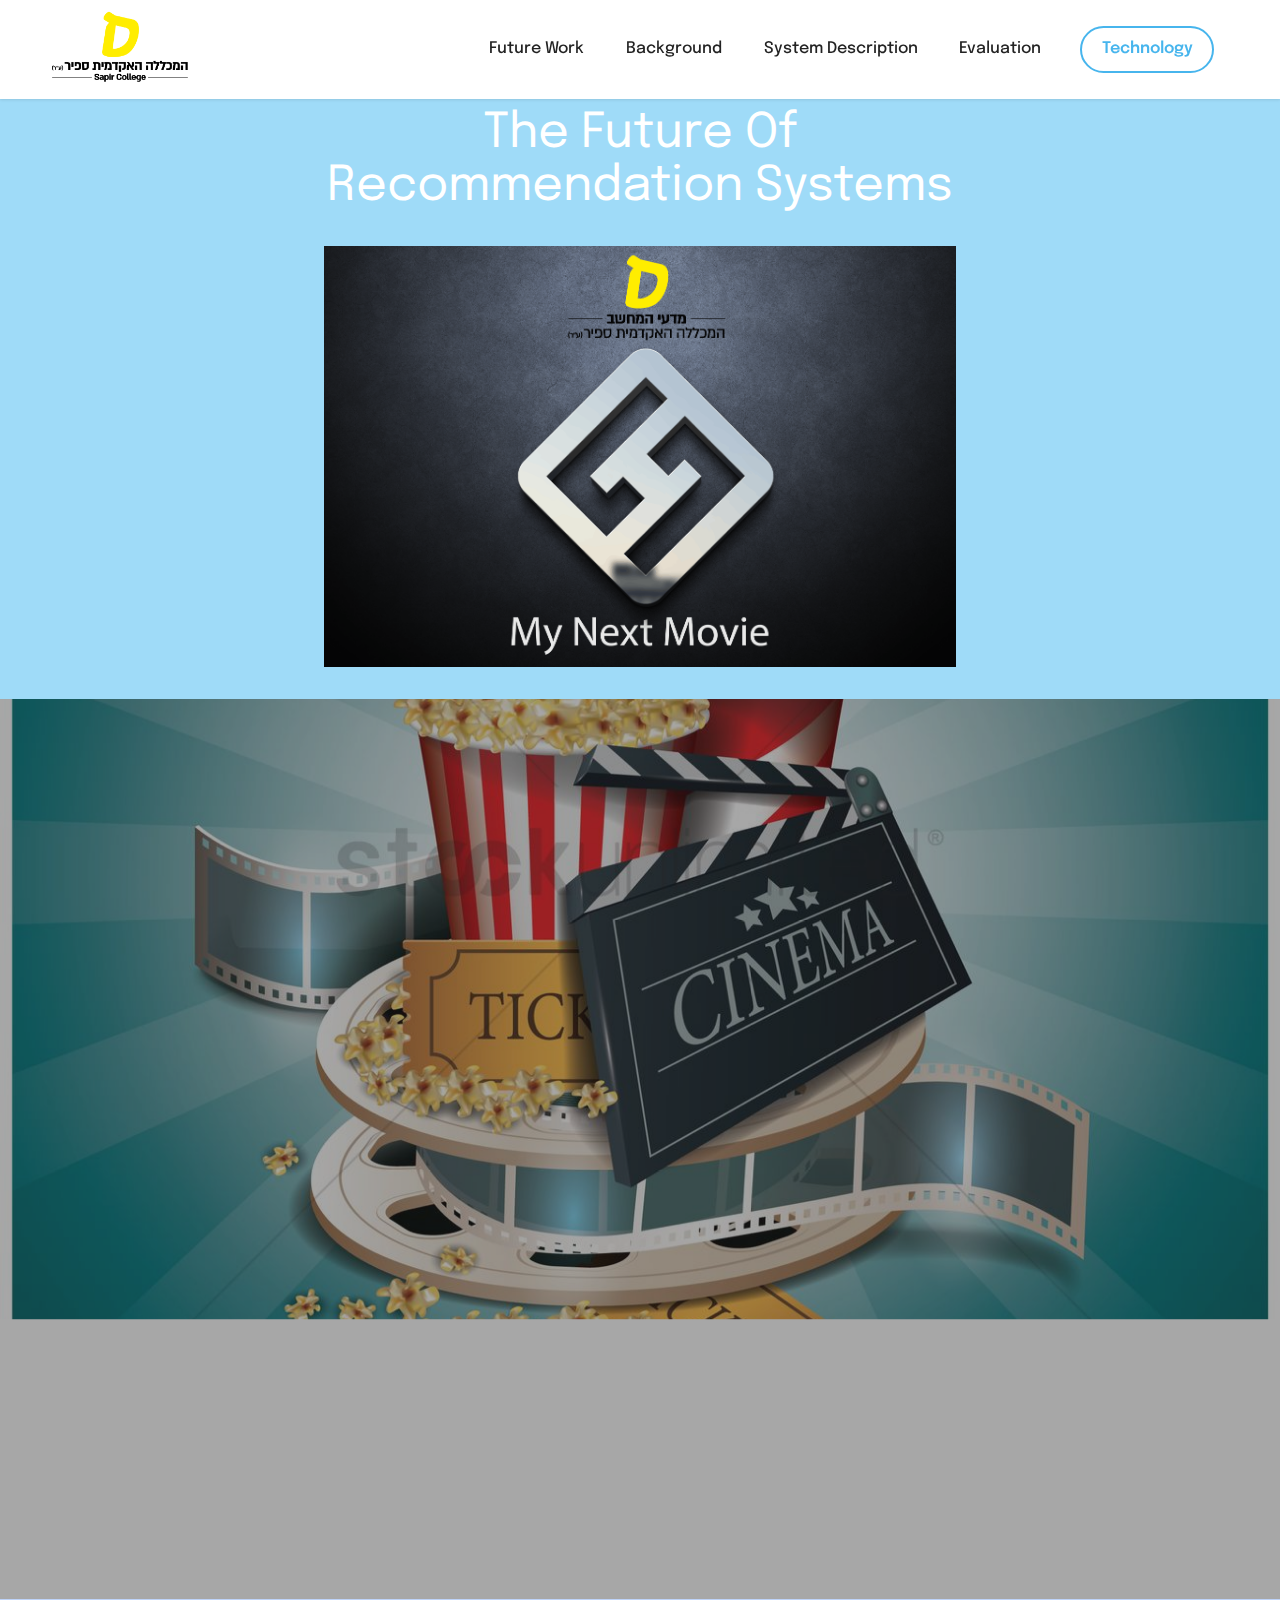
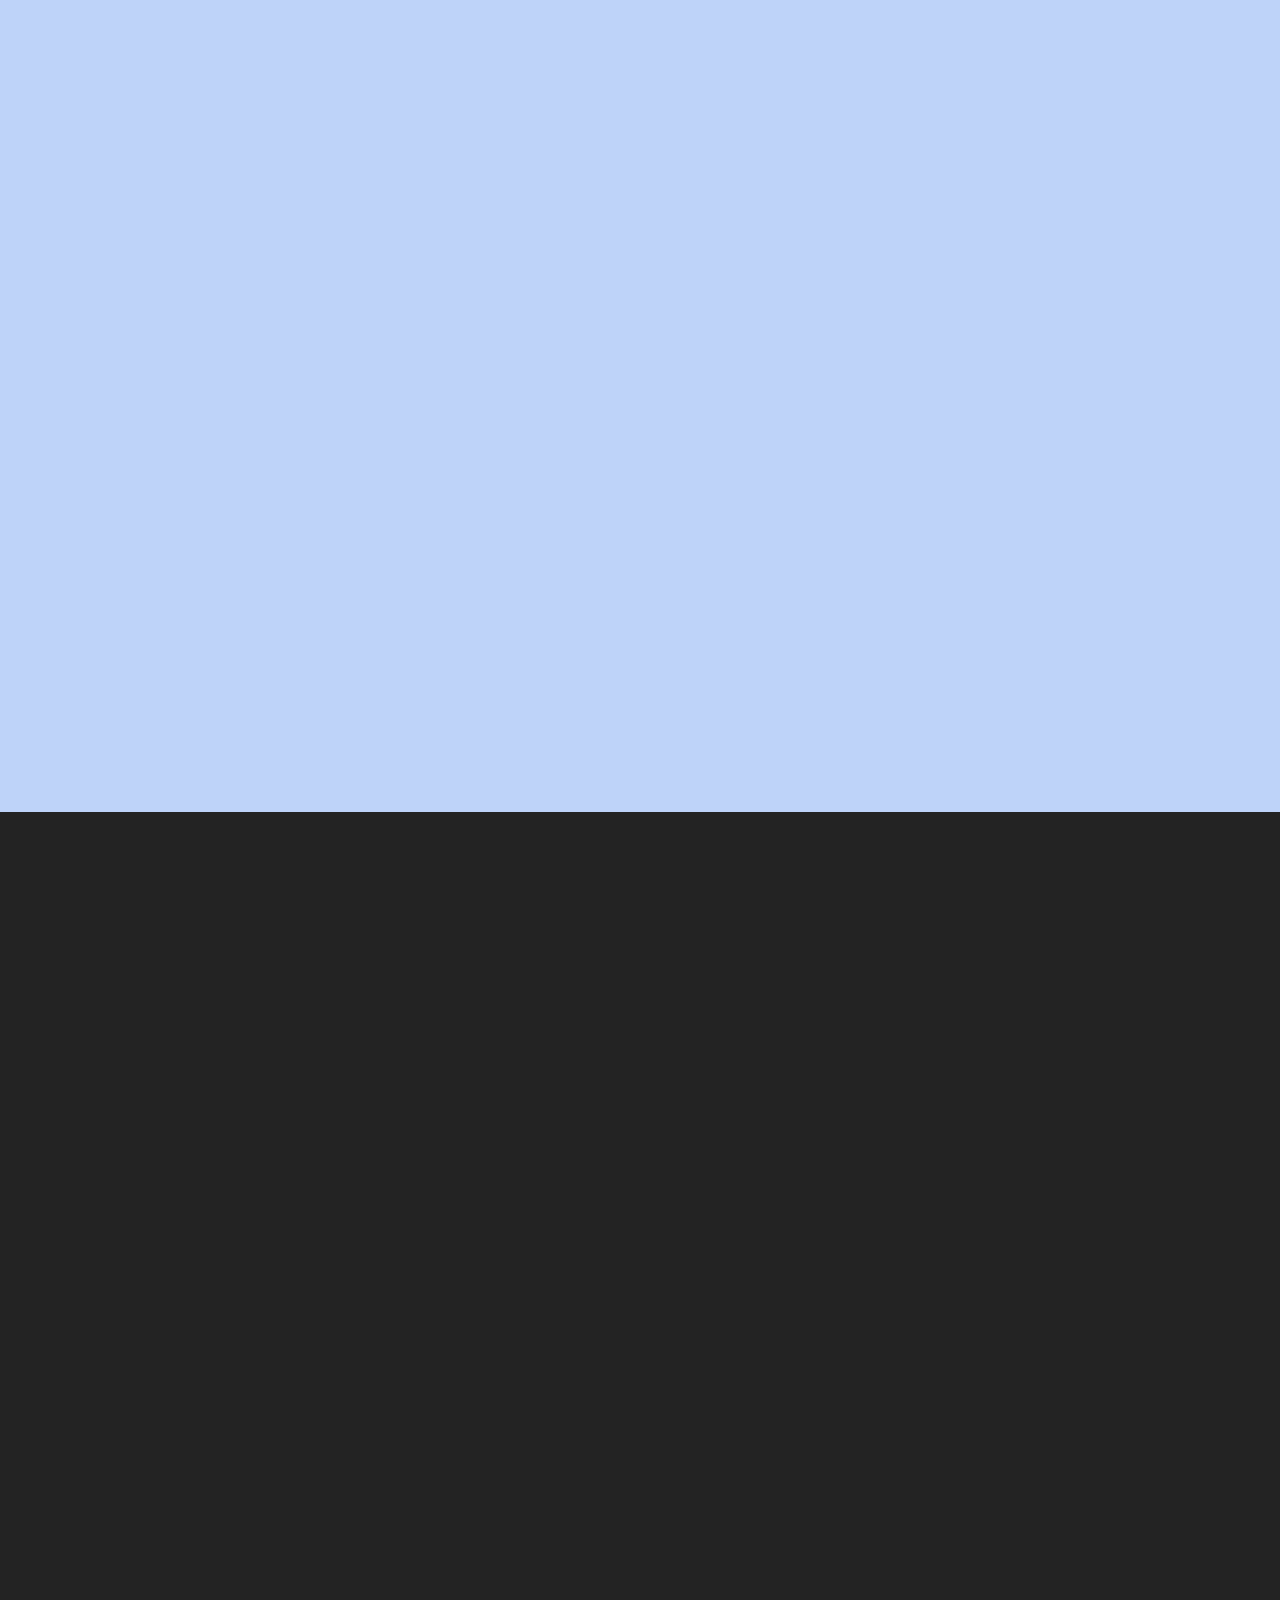
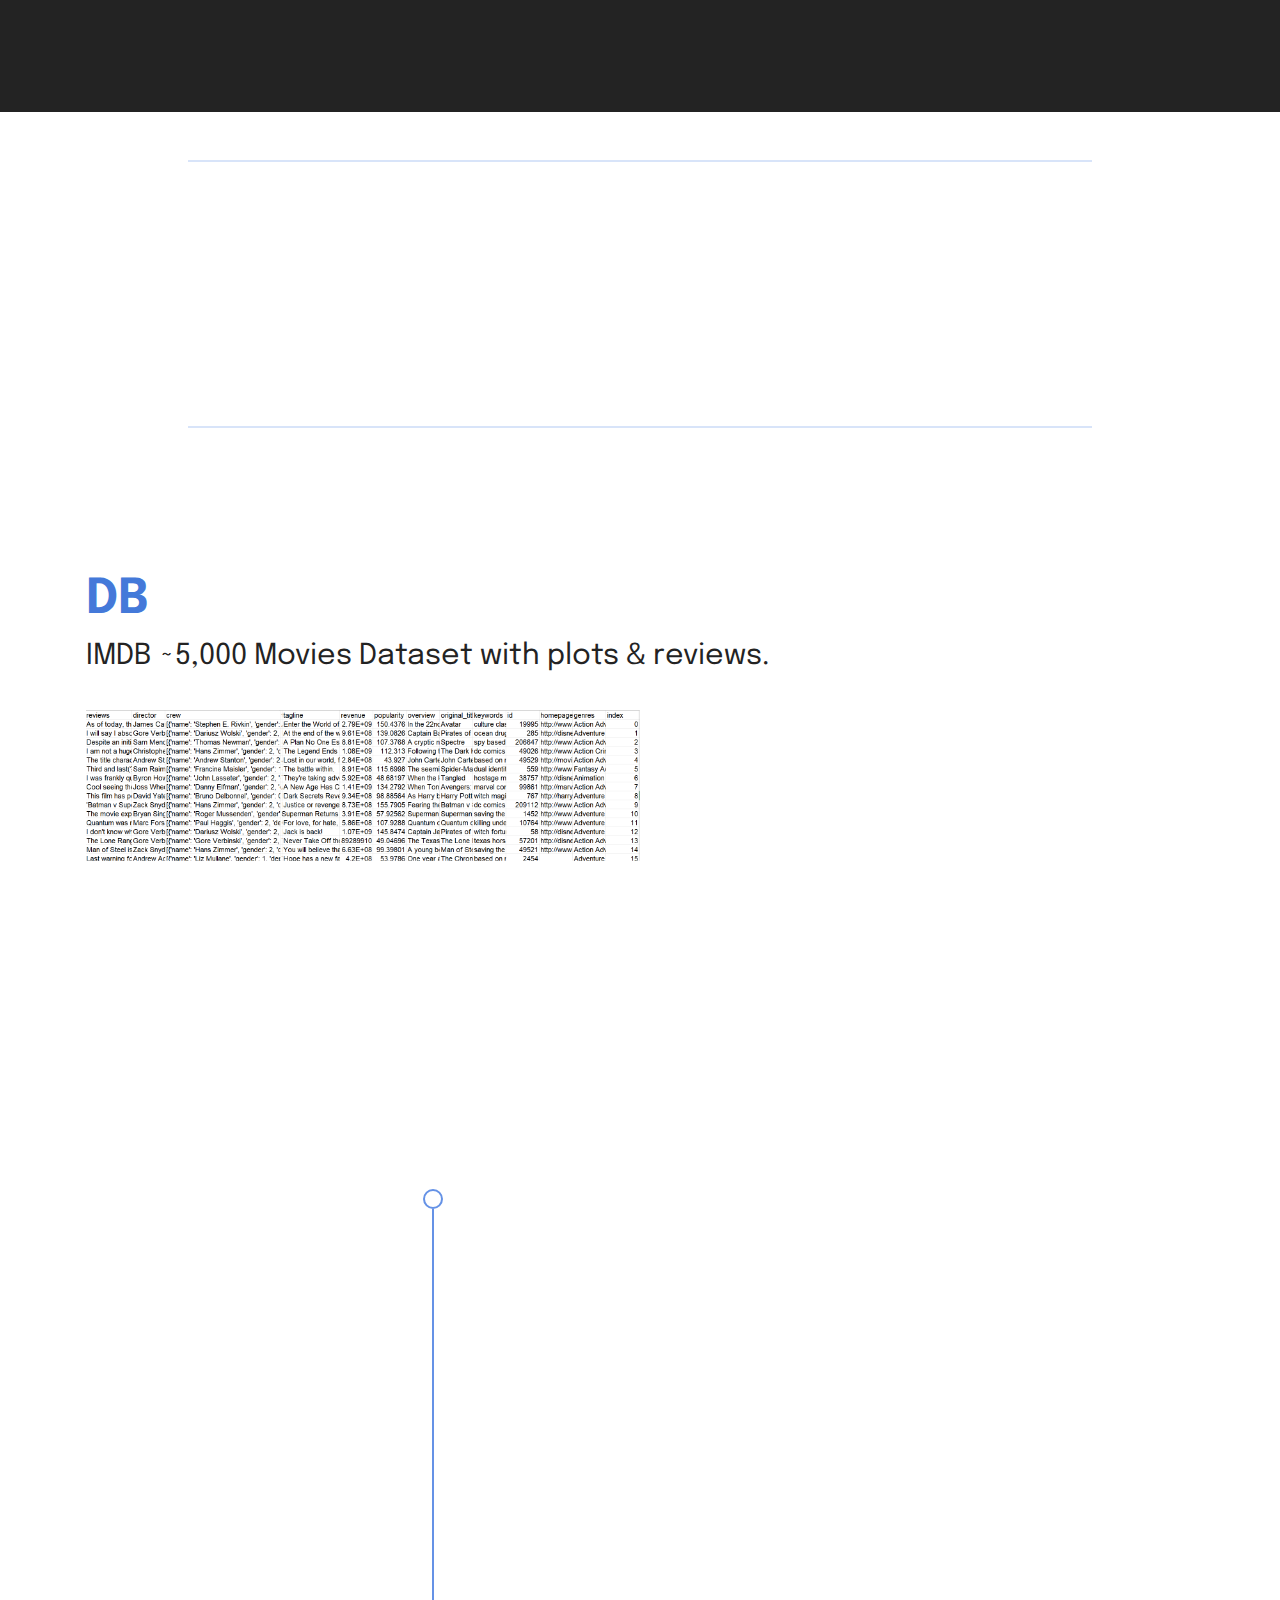
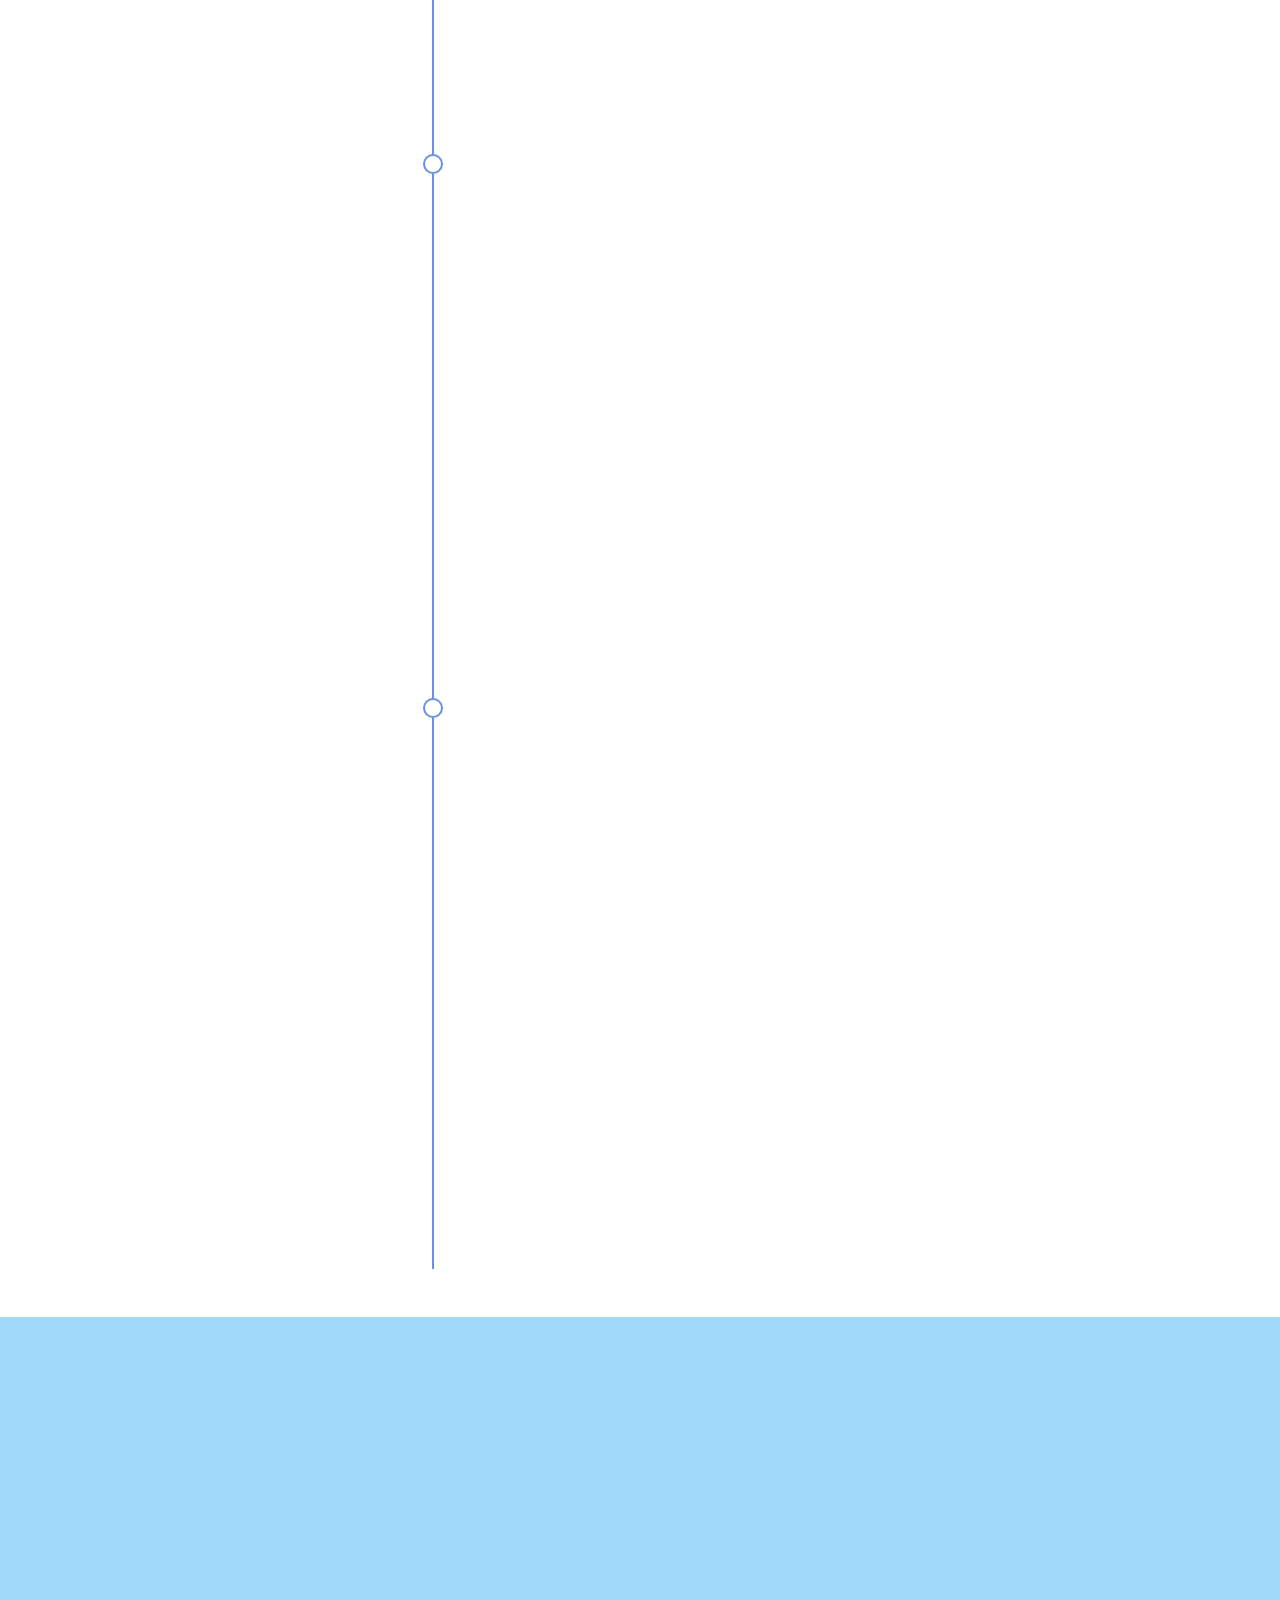
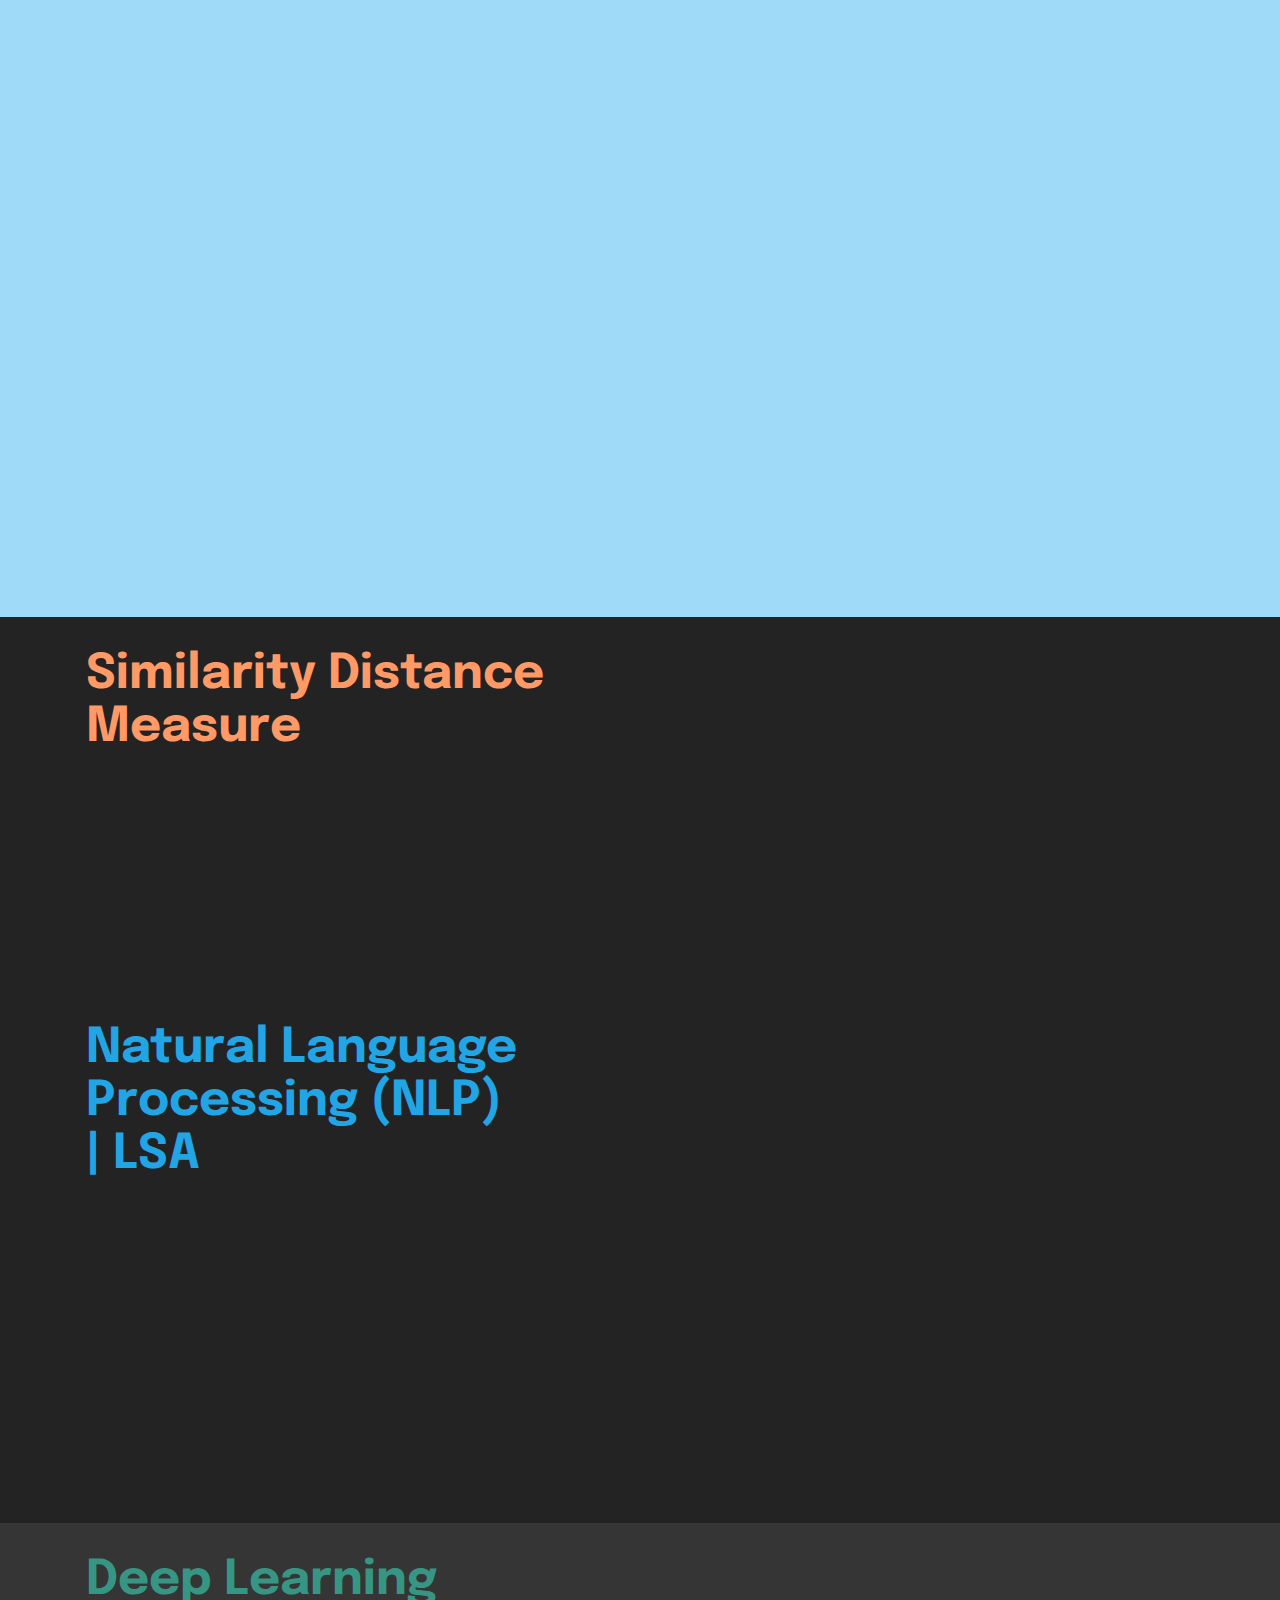
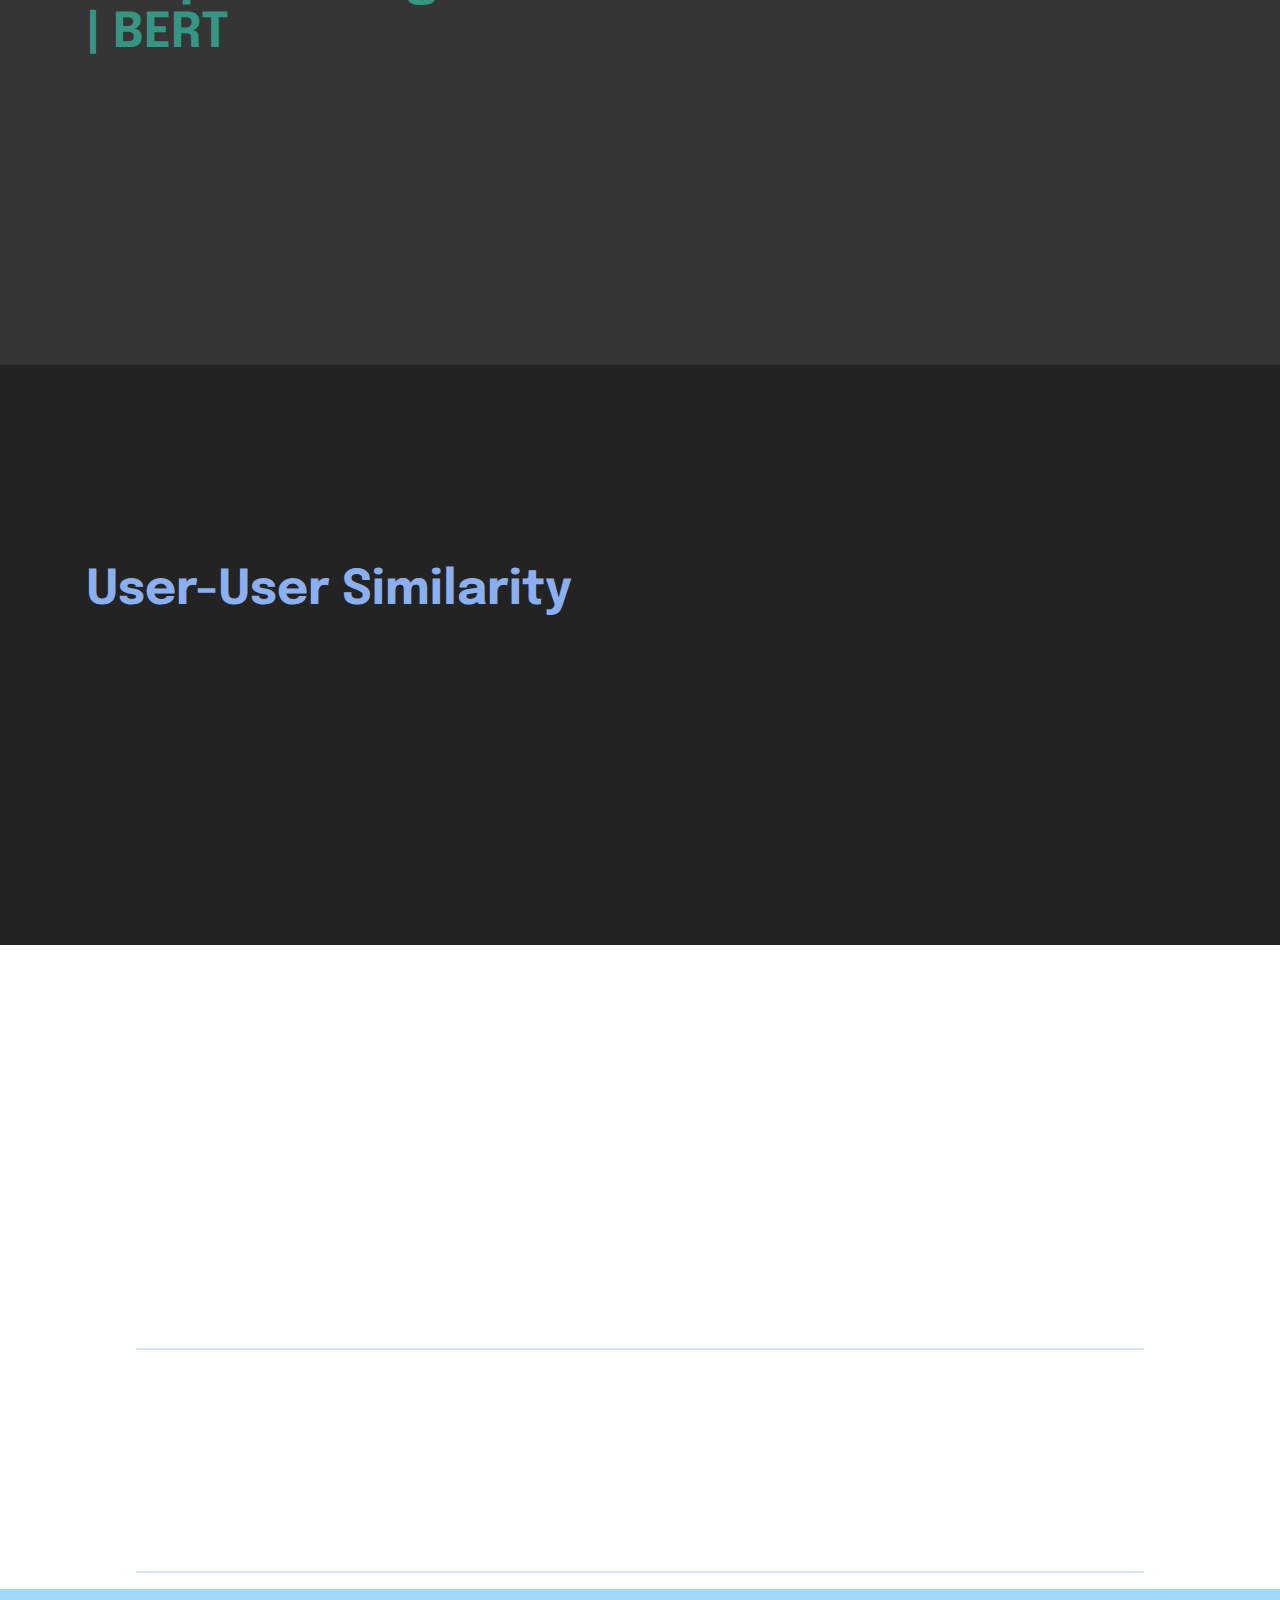
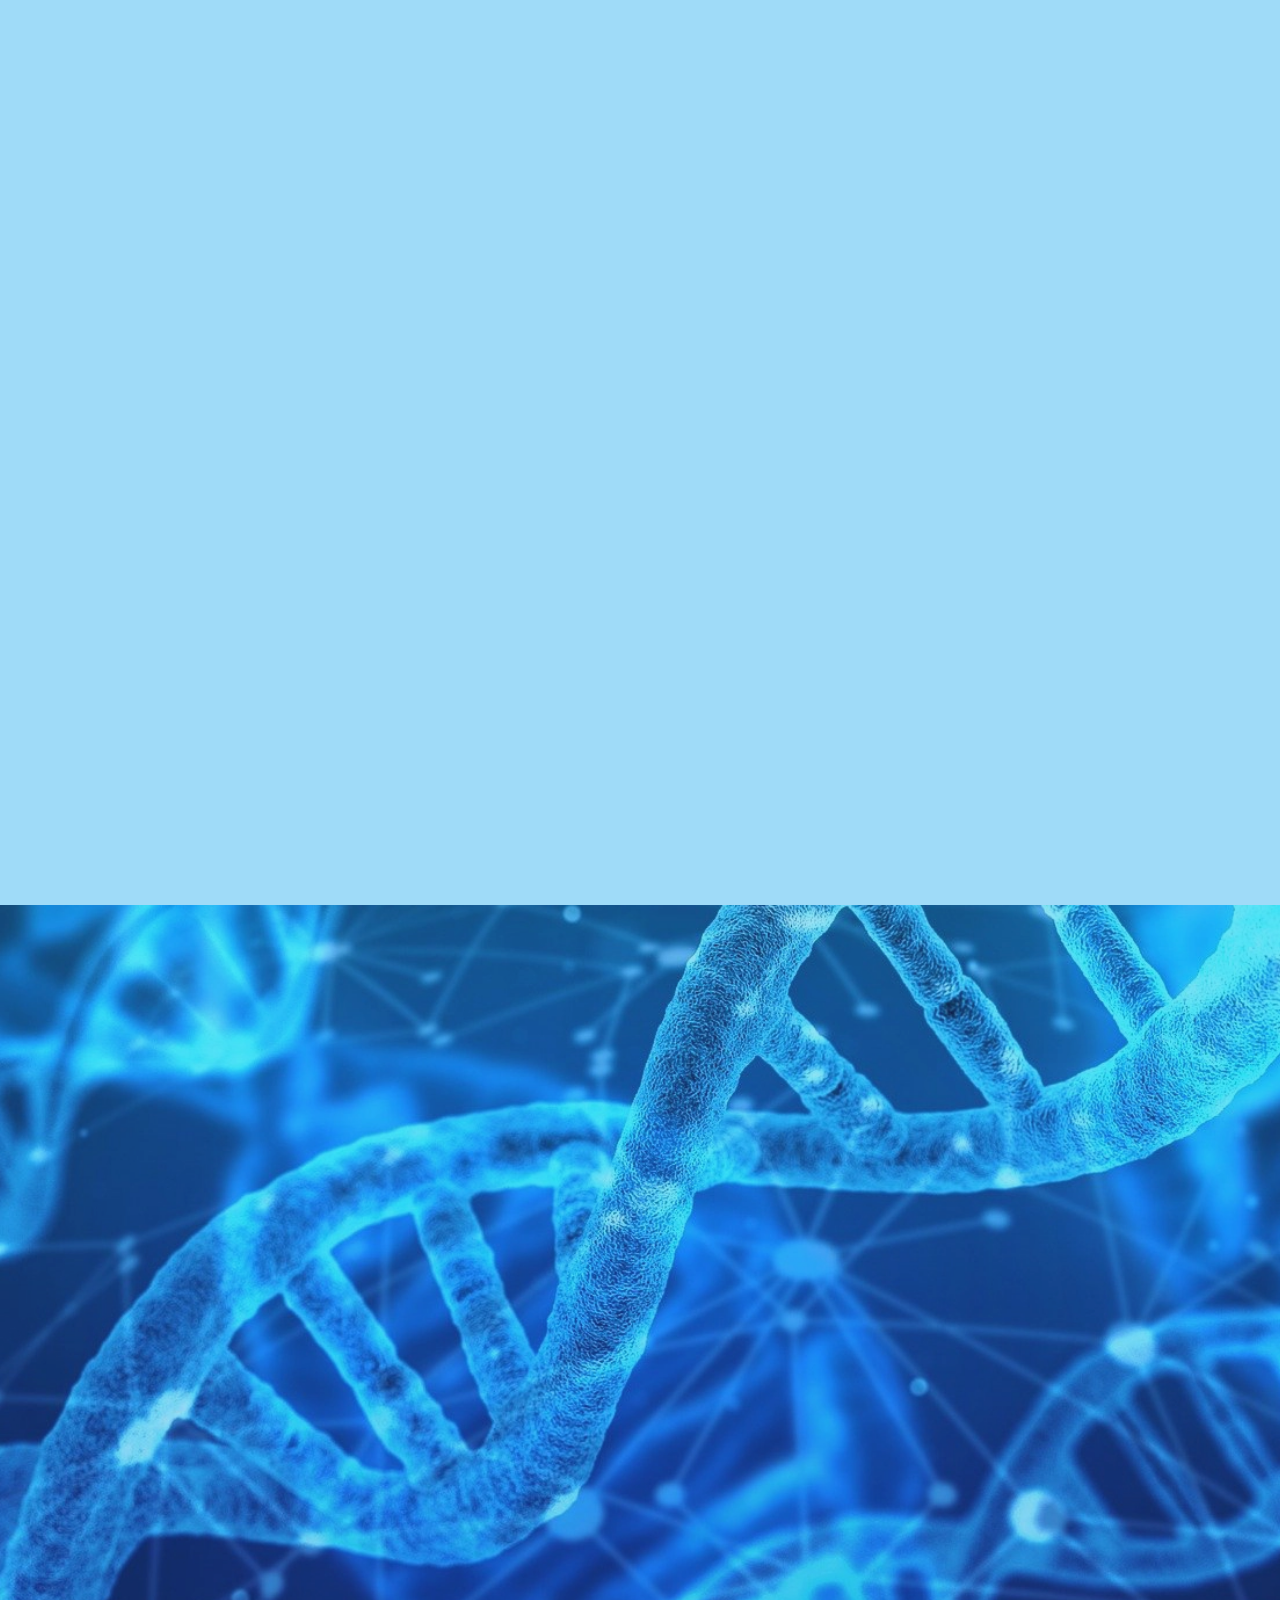
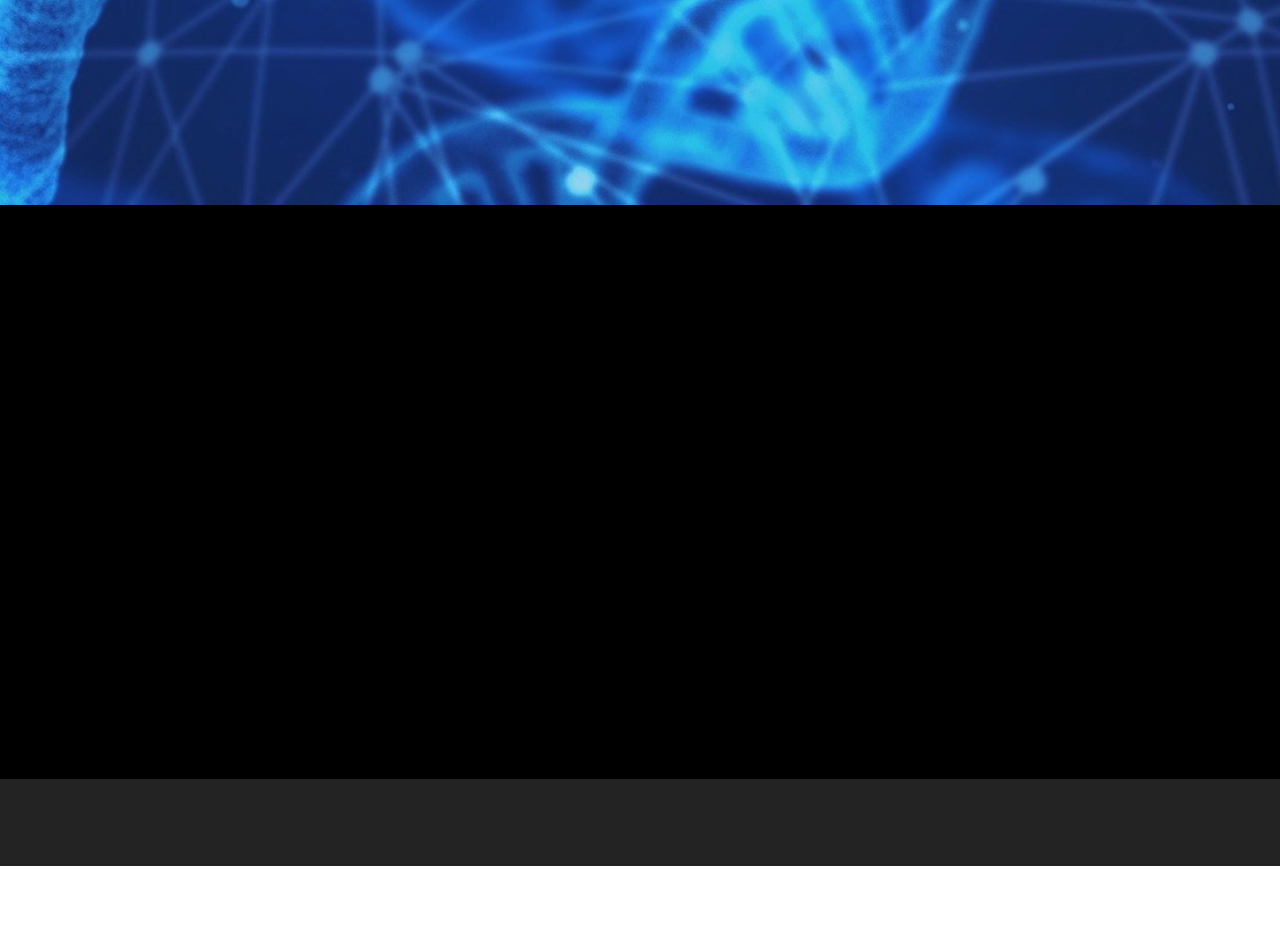
<file: index.html>
<!DOCTYPE html>
<html  >
<head>
  <!-- Site made with Mobirise Website Builder v5.6.5, https://mobirise.com -->
  <meta charset="UTF-8">
  <meta http-equiv="X-UA-Compatible" content="IE=edge">
  <meta name="generator" content="Mobirise v5.6.5, mobirise.com">
  <meta name="twitter:card" content="summary_large_image"/>
  <meta name="twitter:image:src" content="">
  <meta property="og:image" content="">
  <meta name="twitter:title" content="Home">
  <meta name="viewport" content="width=device-width, initial-scale=1, minimum-scale=1">
  <link rel="shortcut icon" href="assets/images/favicon.png" type="image/x-icon">
  <meta name="description" content="">
  
  
  <title>Home</title>
  <link rel="stylesheet" href="assets/web/assets/mobirise-icons2/mobirise2.css">
  <link rel="stylesheet" href="assets/bootstrap/css/bootstrap.min.css">
  <link rel="stylesheet" href="assets/bootstrap/css/bootstrap-grid.min.css">
  <link rel="stylesheet" href="assets/bootstrap/css/bootstrap-reboot.min.css">
  <link rel="stylesheet" href="assets/parallax/jarallax.css">
  <link rel="stylesheet" href="assets/animatecss/animate.css">
  <link rel="stylesheet" href="assets/dropdown/css/style.css">
  <link rel="stylesheet" href="assets/socicon/css/styles.css">
  <link rel="stylesheet" href="assets/theme/css/style.css">
  <link rel="preload" href="https://fonts.googleapis.com/css?family=Epilogue:100,200,300,400,500,600,700,800,900,100i,200i,300i,400i,500i,600i,700i,800i,900i&display=swap" as="style" onload="this.onload=null;this.rel='stylesheet'">
  <noscript><link rel="stylesheet" href="https://fonts.googleapis.com/css?family=Epilogue:100,200,300,400,500,600,700,800,900,100i,200i,300i,400i,500i,600i,700i,800i,900i&display=swap"></noscript>
  <link rel="preload" as="style" href="assets/mobirise/css/mbr-additional.css"><link rel="stylesheet" href="assets/mobirise/css/mbr-additional.css" type="text/css">
  
  
  
  
</head>
<body>
  
  <section data-bs-version="5.1" class="menu menu1 cid-sFGzlAXw3z" once="menu" id="menu1-2">
    

    <nav class="navbar navbar-dropdown navbar-fixed-top navbar-expand-lg">
        <div class="container-fluid">
            <div class="navbar-brand">
                <span class="navbar-logo">
                    <a href="index.html#header2-2">
                        <img src="assets/images/logo-embed-87.png" alt="Mobirise Website Builder" style="height: 4.9rem;">
                    </a>
                </span>
                <span class="navbar-caption-wrap"><a class="navbar-caption text-white display-7" href="https://mobiri.se"></a></span>
            </div>
            <button class="navbar-toggler" type="button" data-toggle="collapse" data-bs-toggle="collapse" data-target="#navbarSupportedContent" data-bs-target="#navbarSupportedContent" aria-controls="navbarNavAltMarkup" aria-expanded="false" aria-label="Toggle navigation">
                <div class="hamburger">
                    <span></span>
                    <span></span>
                    <span></span>
                    <span></span>
                </div>
            </button>
            <div class="collapse navbar-collapse" id="navbarSupportedContent">
                <ul class="navbar-nav nav-dropdown" data-app-modern-menu="true"><li class="nav-item"><a class="nav-link link text-black text-primary display-4" href="index.html#header18-33">Future Work  </a></li><li class="nav-item"><a class="nav-link link text-black text-primary display-4" href="index.html#content6-9">Background  </a></li><li class="nav-item"><a class="nav-link link text-black text-primary display-4" href="index.html#header10-m">System Description </a></li><li class="nav-item"><a class="nav-link link text-black text-primary display-4" href="index.html#features12-2i">Evaluation </a></li></ul>
                
                <div class="navbar-buttons mbr-section-btn"><a class="btn btn-info-outline display-4" href="index.html#clients1-8">Technology </a></div>
            </div>
        </div>
    </nav>
</section>

<section data-bs-version="5.1" class="header10 cid-t4AHZVGXAm" id="header10-y">

    

    

    <div class="align-center container-fluid">
        <div class="row justify-content-center">
            <div class="col-md-12 col-lg-9">
                <h1 class="mbr-section-title mbr-fonts-style mb-3 display-2">The Future Of<br>Recommendation Systems</h1>
                
                
                <div class="image-wrap mt-4">
                    <img src="assets/images/logo-mockup-1347x898.png" alt="Mobirise Website Builder" title="">
                </div>
            </div>
        </div>
    </div>
</section>

<section data-bs-version="5.1" class="header2 cid-t2RApr7kLc mbr-fullscreen mbr-parallax-background" id="header2-2">

    

    <div class="mbr-overlay" style="opacity: 0.4; background-color: rgb(35, 35, 35);"></div>

    <div class="container-fluid">
        <div class="row justify-content-center">
            <div class="col-12 col-lg-7">
                <h1 class="mbr-section-title mbr-fonts-style mb-3 display-1"><strong><br></strong><strong>My Next Movie</strong><br></h1>
                
                <p class="mbr-text mbr-fonts-style display-5">Amit Cohen 
<br>David Novizky 
<br>Supervisor : Dr. Ami Hauptman</p>
                <div class="mbr-section-btn mt-3"><a class="btn btn-success display-4" href="index.html#content6-9">Background&nbsp;<br></a>  <a class="btn btn-success display-4" href="index.html#header10-m">System Description&nbsp;<br></a> <a class="btn btn-success display-4" href="index.html#features12-2i">Evaluation<br></a>  <a class="btn btn-success display-4" href="index.html#clients1-8">Technology&nbsp;<br></a> <a class="btn btn-success display-4" href="index.html#header18-33">Future Work<br></a></div>
            </div>
        </div>
    </div>
</section>

<section data-bs-version="5.1" class="header10 cid-t3sAH8mMH1" id="header10-m">

    

    

    <div class="align-center container-fluid">
        <div class="row justify-content-center">
            <div class="col-md-12 col-lg-9">
                <h1 class="mbr-section-title mbr-fonts-style mb-3 display-1"><strong>System Diagram:</strong></h1>
                
                
                <div class="image-wrap mt-4">
                    <img src="assets/images/asset-32x-1124x988.png" alt="Mobirise Website Builder" title="">
                </div>
            </div>
        </div>
    </div>
</section>

<section data-bs-version="5.1" class="header10 cid-t4AvP6fs5z mbr-fullscreen" id="header10-v">

    

    

    <div class="align-center container-fluid">
        <div class="row justify-content-center">
            <div class="col-md-12 col-lg-9">
                <h1 class="mbr-section-title mbr-fonts-style mb-3 display-1"><strong>System Illustration:&nbsp;</strong></h1>
                
                
                <div class="image-wrap mt-4">
                    <img src="assets/images/zzzrrr-1319x817.png" alt="Mobirise Website Builder" title="">
                </div>
            </div>
        </div>
    </div>
</section>

<section data-bs-version="5.1" class="content6 cid-t2RHEBKQDQ" id="content6-9">
    
    <div class="container-fluid">
        <div class="row justify-content-center">
            <div class="col-md-12 col-lg-9">
                <hr class="line">
                <p class="mbr-text align-center mbr-fonts-style my-4 display-5"><strong><em>Background:<br></em></strong>💎Goal: accurate &amp; fast Recommendation System.<br>💎Recommendations are based on both:<br>  - User preferences<br>  - Other users' preferences<br></p>
                <hr class="line">
            </div>
        </div>
    </div>
</section>

<section data-bs-version="5.1" class="content11 cid-t4BidtEdYN" id="content11-z">
    
    <div class="container-fluid">
        <div class="row justify-content-center">
            <div class="col-md-12 col-lg-10">
                <div class="mbr-section-btn align-center"><a class="btn btn-success-outline display-4" href="AboutRS.html#header10-1f">Read More About Recommendation Systems</a></div>
            </div>
        </div>
    </div>
</section>

<section data-bs-version="5.1" class="gallery4 mbr-gallery cid-t4Bsv1tlCL" id="gallery4-1s">
    

    

    <div class="container">
        <div class="mbr-section-head">
            <h3 class="mbr-section-title mbr-fonts-style align-center m-0 display-2"><strong>DB</strong></h3>
            <h4 class="mbr-section-subtitle mbr-fonts-style align-center mb-0 mt-2 display-5">IMDB ~5,000 Movies Dataset with plots &amp; reviews.</h4>
        </div>
        <div class="row mbr-gallery mt-4">
            <div class="col-12 col-md-6 col-lg-6 item gallery-image">
                <div class="item-wrapper" data-toggle="modal" data-bs-toggle="modal" data-target="#t5gknmBYyj-modal" data-bs-target="#t5gknmBYyj-modal">
                    <img class="w-100" src="assets/images/mkm.png" alt="Mobirise Website Builder" data-slide-to="0" data-bs-slide-to="0" data-target="#lb-t5gknmBYyj" data-bs-target="#lb-t5gknmBYyj">
                    <div class="icon-wrapper">
                        <span class="mobi-mbri mobi-mbri-search mbr-iconfont mbr-iconfont-btn"></span>
                    </div>
                </div>
                
            </div>
            
            
            
        </div>

        <div class="modal mbr-slider" tabindex="-1" role="dialog" aria-hidden="true" id="t5gknmBYyj-modal">
            <div class="modal-dialog" role="document">
                <div class="modal-content">
                    <div class="modal-body">
                        <div class="carousel slide" id="lb-t5gknmBYyj" data-interval="5000" data-bs-interval="5000">
                            <div class="carousel-inner">
                                <div class="carousel-item active">
                                    <img class="d-block w-100" src="assets/images/mkm.png" alt="Mobirise Website Builder">
                                </div>
                                
                                
                                
                            </div>
                            <ol class="carousel-indicators">
                                <li data-slide-to="0" data-bs-slide-to="0" class="active" data-target="#lb-t5gknmBYyj" data-bs-target="#lb-t5gknmBYyj"></li>
                                
                                
                                
                            </ol>
                            <a role="button" href="" class="close" data-dismiss="modal" data-bs-dismiss="modal" aria-label="Close">
                            </a>
                            <a class="carousel-control-prev carousel-control" role="button" data-slide="prev" data-bs-slide="prev" href="#lb-t5gknmBYyj">
                                <span class="mobi-mbri mobi-mbri-arrow-prev" aria-hidden="true"></span>
                                <span class="sr-only visually-hidden">Previous</span>
                            </a>
                            <a class="carousel-control-next carousel-control" role="button" data-slide="next" data-bs-slide="next" href="#lb-t5gknmBYyj">
                                <span class="mobi-mbri mobi-mbri-arrow-next" aria-hidden="true"></span>
                                <span class="sr-only visually-hidden">Next</span>
                            </a>
                        </div>
                    </div>
                </div>
            </div>
        </div>
    </div>
</section>

<section data-bs-version="5.1" class="timeline2 cid-t4CliaRsET" id="timeline2-29">

    

    
    <div class="container-fluid">
        <div class="mbr-section-head">
            <h3 class="mbr-section-title mbr-fonts-style align-center mb-0 display-2"><strong>Our Item-Item</strong><br><strong>System Architecture</strong><strong><br></strong></h3>
            <h4 class="mbr-section-subtitle mbr-fonts-style align-center mb-0 mt-2 display-5">Combines 3 methods<br> (Hybrid method)</h4>
        </div>
        <div class="timelines-container mt-4">
            <div class="row timeline-element separline mb-5">
                <div class="timeline-date-panel col-12 col-md-4">
                    <div class="time-line-date-content">
                        <h4 class="mbr-timeline-date mbr-fonts-style display-5">
                            <strong>First method</strong></h4>
                    </div>
                </div>
                <span class="iconBackground"></span>
                <div class="col-12 col-md-8">
                    <div class="timeline-text-content">
                        <h4 class="mbr-timeline-title mb-4 mbr-fonts-style display-5">
                            <strong><br>Similarity Distance Measure<br></strong></h4>
                        <div class="image-wrapper mb-4">
                            <img src="assets/images/zxzx.png" alt="Mobirise Website Builder" title="">
                        </div>
                        <p class="mbr-text mbr-fonts-style display-7">
                            We measured the distances between the metadata vectors of the movies.</p>
                    </div>
                </div>
            </div>
            <div class="row timeline-element separline mb-5">
                <div class="timeline-date-panel col-12 col-md-4">
                    <div class="time-line-date-content">
                        <h4 class="mbr-timeline-date mbr-fonts-style display-5">
                            <strong>Second method</strong></h4>
                    </div>
                </div>
                <span class="iconBackground"></span>
                <div class="col-12 col-md-8">
                    <div class="timeline-text-content">
                        <h4 class="mbr-timeline-title mb-4 mbr-fonts-style display-5"><strong>Comparing meaning between reviews -LSA</strong></h4>
                        <div class="image-wrapper mb-4">
                            <img src="assets/images/image1-dz0yfl.webp" alt="Mobirise Website Builder" title="">
                        </div>
                        <p class="mbr-text mbr-fonts-style display-7">
                            We used the LSA algorithm to compare the reviews.</p>
                    </div>
                </div>
            </div>
            <div class="row timeline-element separline mb-5">
                <div class="timeline-date-panel col-12 col-md-4">
                    <div class="time-line-date-content">
                        <h4 class="mbr-timeline-date mbr-fonts-style display-5"><strong>Third method
</strong><div><strong><br></strong></div></h4>
                    </div>
                </div>
                <span class="iconBackground"></span>
                <div class="col-12 col-md-8">
                    <div class="timeline-text-content">
                        <h4 class="mbr-timeline-title mb-4 mbr-fonts-style display-5">
                            <strong>Understand the meaning of plots -BERT</strong></h4>
                        <div class="image-wrapper mb-4">
                            <img src="assets/images/3-reasons-why-bert-is-game-changer-in-nlp-1024x496.webp" alt="Mobirise Website Builder" title="">
                        </div>
                        <p class="mbr-text mbr-fonts-style display-7">
                            We used BERT to compare the plots of the movies.
                        </p>
                    </div>
                </div>
            </div>
            
            
            
            
            
            
            
            
            
        </div>
    </div>
</section>

<section data-bs-version="5.1" class="header10 cid-t2RZZKNsdj mbr-fullscreen" id="header10-h">

    

    

    <div class="align-center container-fluid">
        <div class="row justify-content-center">
            <div class="col-md-12 col-lg-9">
                <h1 class="mbr-section-title mbr-fonts-style mb-3 display-2"><strong>User-User&nbsp;</strong><br><strong>VS</strong><br><strong>&nbsp;Item-Item</strong></h1>
                
                
                <div class="image-wrap mt-4">
                    <img src="assets/images/1-pfgyi6hg02tdm0gknva2nq-1.png" alt="Mobirise Website Builder" title="">
                </div>
            </div>
        </div>
    </div>
</section>

<section data-bs-version="5.1" class="features18 cid-t4BnPoat5v" id="features19-1o">

    

    
    <div class="container">
        <div class="row justify-content-center">
            <div class="card col-12 col-lg">
                <div class="card-wrapper">
                    <h6 class="card-title mbr-fonts-style mb-4 display-2"><strong>Similarity Distance Measure</strong><br></h6>
                    <p class="mbr-text mbr-fonts-style display-7">💎Distance with dimensions representing features of the objects.<br>💎This is a measure which helps us identify how much alike 2 data objects are.<br></p>
                    <div class="mbr-section-btn"><a class="btn btn-danger display-4" href="Similarity.html#gallery4-1r" target="_blank">Read More</a></div>
                </div>
            </div>
            <div class="col-12 col-lg-6">
                <div class="image-wrapper">
                    <img src="assets/images/-586x246.png" alt="Mobirise Website Builder">
                </div>
            </div>
        </div>
    </div>
</section>

<section data-bs-version="5.1" class="features18 cid-sFGGxz3b6J" id="features19-a">

    

    
    <div class="container">
        <div class="row justify-content-center">
            <div class="card col-12 col-lg">
                <div class="card-wrapper">
                    <h6 class="card-title mbr-fonts-style mb-4 display-2"><strong>Natural Language Processing (NLP) </strong><br><strong>| LSA</strong><br></h6>
                    <p class="mbr-text mbr-fonts-style display-7">💎We used the LSA algorithm to compare the reviews of the movies.<br>💎Latent semantic analysis (LSA) is a technique in NLP, of analyzing relationships between a set of documents &amp; the terms.<br>💎LSA assumes that words that are close in meaning will occur in similar pieces of text.<br><br></p>
                    <div class="mbr-section-btn"><a class="btn btn-info display-4" href="LSA.html#gallery4-23" target="_blank">Read More</a></div>
                </div>
            </div>
            <div class="col-12 col-lg-6">
                <div class="image-wrapper">
                    <img src="assets/images/1-jnnpbgpxkjehlvtcxq9b8g-840x499.png" alt="Mobirise Website Builder">
                </div>
            </div>
        </div>
    </div>
</section>

<section data-bs-version="5.1" class="features18 cid-t2RBy0EO62" id="features19-3">

    

    
    <div class="container">
        <div class="row justify-content-center">
            <div class="card col-12 col-lg">
                <div class="card-wrapper">
                    <h6 class="card-title mbr-fonts-style mb-4 display-2"><strong>Deep Learning</strong><strong><br></strong><strong>| BERT</strong></h6>
                    <p class="mbr-text mbr-fonts-style display-7">💎We used BERT to compare the plots of the movies.<br>💎BERT- Bidirectional Encoder Representation from Transformers (BERT) is a state of the art technique for NLP pre-training developed by Google. <br>💎BERT is trained on unlabelled text including<br> Wikipedia &amp; Book corpus.<br></p>
                    <div class="mbr-section-btn"><a class="btn btn-secondary display-4" href="BERT.html#header2-24" target="_blank">Read More</a></div>
                </div>
            </div>
            <div class="col-12 col-lg-6">
                <div class="image-wrapper">
                    <img src="assets/images/bert-traveler-example.png" alt="Mobirise Website Builder">
                </div>
            </div>
        </div>
    </div>
</section>

<section data-bs-version="5.1" class="features18 cid-t2RGKwx3MT" id="features19-8">

    

    
    <div class="container">
        <div class="row justify-content-center">
            <div class="card col-12 col-lg">
                <div class="card-wrapper">
                    <h6 class="card-title mbr-fonts-style mb-4 display-2"><strong>User-User Similarity</strong></h6>
                    <p class="mbr-text mbr-fonts-style display-7">A recommendation based on the basic idea that when two people liked similar movies, one could recommend to them new movies that the other person liked.</p>
                    
                </div>
            </div>
            <div class="col-12 col-lg-6">
                <div class="image-wrapper">
                    <img src="assets/images/sample-image.png" alt="Mobirise Website Builder">
                </div>
            </div>
        </div>
    </div>
</section>

<section data-bs-version="5.1" class="features11 cid-t4QqReZLhe" id="features12-2i">

    
    
    <div>
        <div class="m-0 row align-items-center">
            <div class="col-12 col-lg offset-lg-1">
                <div class="card-wrapper">
                    <div class="card-box">
                        <h4 class="card-title mbr-fonts-style mb-4 display-2"><strong>The Evaluation:</strong></h4>
                        <p class="mbr-text mbr-fonts-style mb-4 display-5"><strong>RMSE</strong><strong><br></strong></p>
                        <div class="mbr-text mbr-fonts-style counter-container display-7">
                            <ul>
                                <li>The root mean square error (RMSE) is a metric that tells us how far apart our predicted values are from our observed values in a regression analysis, on average.
</li><li>&nbsp;It is considered an excellent general-purpose error metric for numerical predictions.</li>
                            </ul>
                        </div>
                        
                    </div>
                </div>
            </div>
            <div class="p-0 col-12 col-lg-6 md-pb">
                <div class="image-wrapper">
                    <img src="assets/images/main-qimg-2d7cec1795fcdff4a6e39e92018f7994.webp" alt="Mobirise Website Builder">
                </div>
            </div>
        </div>
    </div>
</section>

<section data-bs-version="5.1" class="content6 cid-t5bHQjSPIi" id="content6-2n">
    
    <div class="container-fluid">
        <div class="row justify-content-center">
            <div class="col-md-12 col-lg-10">
                <hr class="line">
                <p class="mbr-text align-center mbr-fonts-style my-4 display-5"><strong><em>Results:<br></em></strong>💎Compared to real user ratings we have reached a high match.<br>💎Our system is diverse - it has brought recommendations for movies that users have not watched.<br></p>
                <hr class="line">
            </div>
        </div>
    </div>
</section>

<section data-bs-version="5.1" class="header10 cid-t5dXA9Ysah" id="header10-2o">

    

    

    <div class="align-center container-fluid">
        <div class="row justify-content-center">
            <div class="col-md-12 col-lg-9">
                <h1 class="mbr-section-title mbr-fonts-style mb-3 display-1"><strong>Our System</strong><br><strong> Vs</strong><br><strong>Netflix</strong></h1>
                <p class="mbr-text mbr-fonts-style display-5">💎Our Hybrid method Reached an average RMSE of 0.601.&nbsp;<br></p>
                
                <div class="image-wrap mt-4">
                    <img src="assets/images/rmse-evolution-over-time-in-netflix-1-475x288.png" alt="Mobirise Website Builder" title="">
                </div>
            </div>
        </div>
    </div>
</section>

<section data-bs-version="5.1" class="header18 cid-t5gaixJhZx mbr-fullscreen" id="header18-33">

    

    <div class="mbr-overlay" style="opacity: 0.2; background-color: rgb(68, 121, 217);"></div>

    <div class="align-center container">
        <div class="row justify-content-center">
            <div class="col-12 col-lg-10">
                <h1 class="mbr-section-title mbr-fonts-style mbr-white mb-3 display-2"><strong>Future Work:
</strong><div><strong>Genetic Algorithms
</strong></div><div><strong>(GA) &amp; KNN</strong></div></h1>
                <h2 class="mbr-section-subtitle mbr-fonts-style mbr-white mb-3 display-5"><strong>More creative recommendations:
</strong><div><strong>Predict movies’ profit.</strong></div></h2>
                <p class="mbr-text mbr-fonts-style mbr-white display-7">💎GA+ Neural Networks (BERT) = Best of Both Worlds.
<br>💎Accuracy &amp; Diversity.
<br>💎Predict movies’ profit with GA &amp; KNN.<br><br></p>
                <div class="mbr-section-btn mt-3"><a class="btn btn-info display-4" href="KNN.html#image3-2x" target="_blank">Read More&nbsp;About&nbsp; KNN&nbsp;</a></div>
            </div>
        </div>
    </div>
</section>

<section data-bs-version="5.1" class="clients1 cid-sFGFZiVtyo" id="clients1-8">
    
    <div class="images-container container">
        <div class="mbr-section-head">
            <h3 class="mbr-section-title mbr-fonts-style align-center mb-0 display-2">
                <strong>Technology</strong>
            </h3>
            
            
        </div>
        <div class="row justify-content-center mt-4">
            <div class="col-md-3 card">
                <img src="assets/images/1200px-django-logo.svg.png" alt="Mobirise Website Builder">
            </div>
            <div class="col-md-3 card">
                <img src="assets/images/javascript-542e10ea6e.png" alt="">
            </div>
            <div class="col-md-3 card">
                <img src="assets/images/css3-logo-and-wordmark.svg.png" alt="">
            </div>
            <div class="col-md-3 card">
                <img src="assets/images/1200px-html5-logo-and-wordmark.svg.png" alt="Mobirise Website Builder">
            </div>
            <div class="col-md-3 card">
                <img src="assets/images/share.png" alt="Mobirise Website Builder">
            </div>
            <div class="col-md-3 card">
                <img src="assets/images/python-logo-and-wordmark.svg.png" alt="Mobirise Website Builder">
            </div>
            
            
        </div>
    </div>
</section>

<section data-bs-version="5.1" class="footer7 cid-t2RBYjpKO3" once="footers" id="footer7-5">

    

    

    <div class="container">
        <div class="media-container-row align-center mbr-white">
            <div class="col-12">
                <p class="mbr-text mb-0 mbr-fonts-style display-7">
                    © Copyright 2022 Amit Cohen &amp; David Novizky - All Rights Reserved.</p>
            </div>
        </div>
    </div>
</section><section class="display-7" style="padding: 0;align-items: center;justify-content: center;flex-wrap: wrap;    align-content: center;display: flex;position: relative;height: 4rem;"><a href="https://mobiri.se/974808" style="flex: 1 1;height: 4rem;position: absolute;width: 100%;z-index: 1;"><img alt="" style="height: 4rem;" src="[data-uri]"></a><p style="margin: 0;text-align: center;" class="display-7">Made with Mobirise &#8204;</p><a style="z-index:1" href="https://mobirise.com/html-builder.html">HTML5 Creator</a></section><script src="assets/bootstrap/js/bootstrap.bundle.min.js"></script>  <script src="assets/parallax/jarallax.js"></script>  <script src="assets/smoothscroll/smooth-scroll.js"></script>  <script src="assets/ytplayer/index.js"></script>  <script src="assets/dropdown/js/navbar-dropdown.js"></script>  <script src="assets/theme/js/script.js"></script>  
  
  
 <div id="scrollToTop" class="scrollToTop mbr-arrow-up"><a style="text-align: center;"><i class="mbr-arrow-up-icon mbr-arrow-up-icon-cm cm-icon cm-icon-smallarrow-up"></i></a></div>
    <input name="animation" type="hidden">
  </body>
</html>
</file>
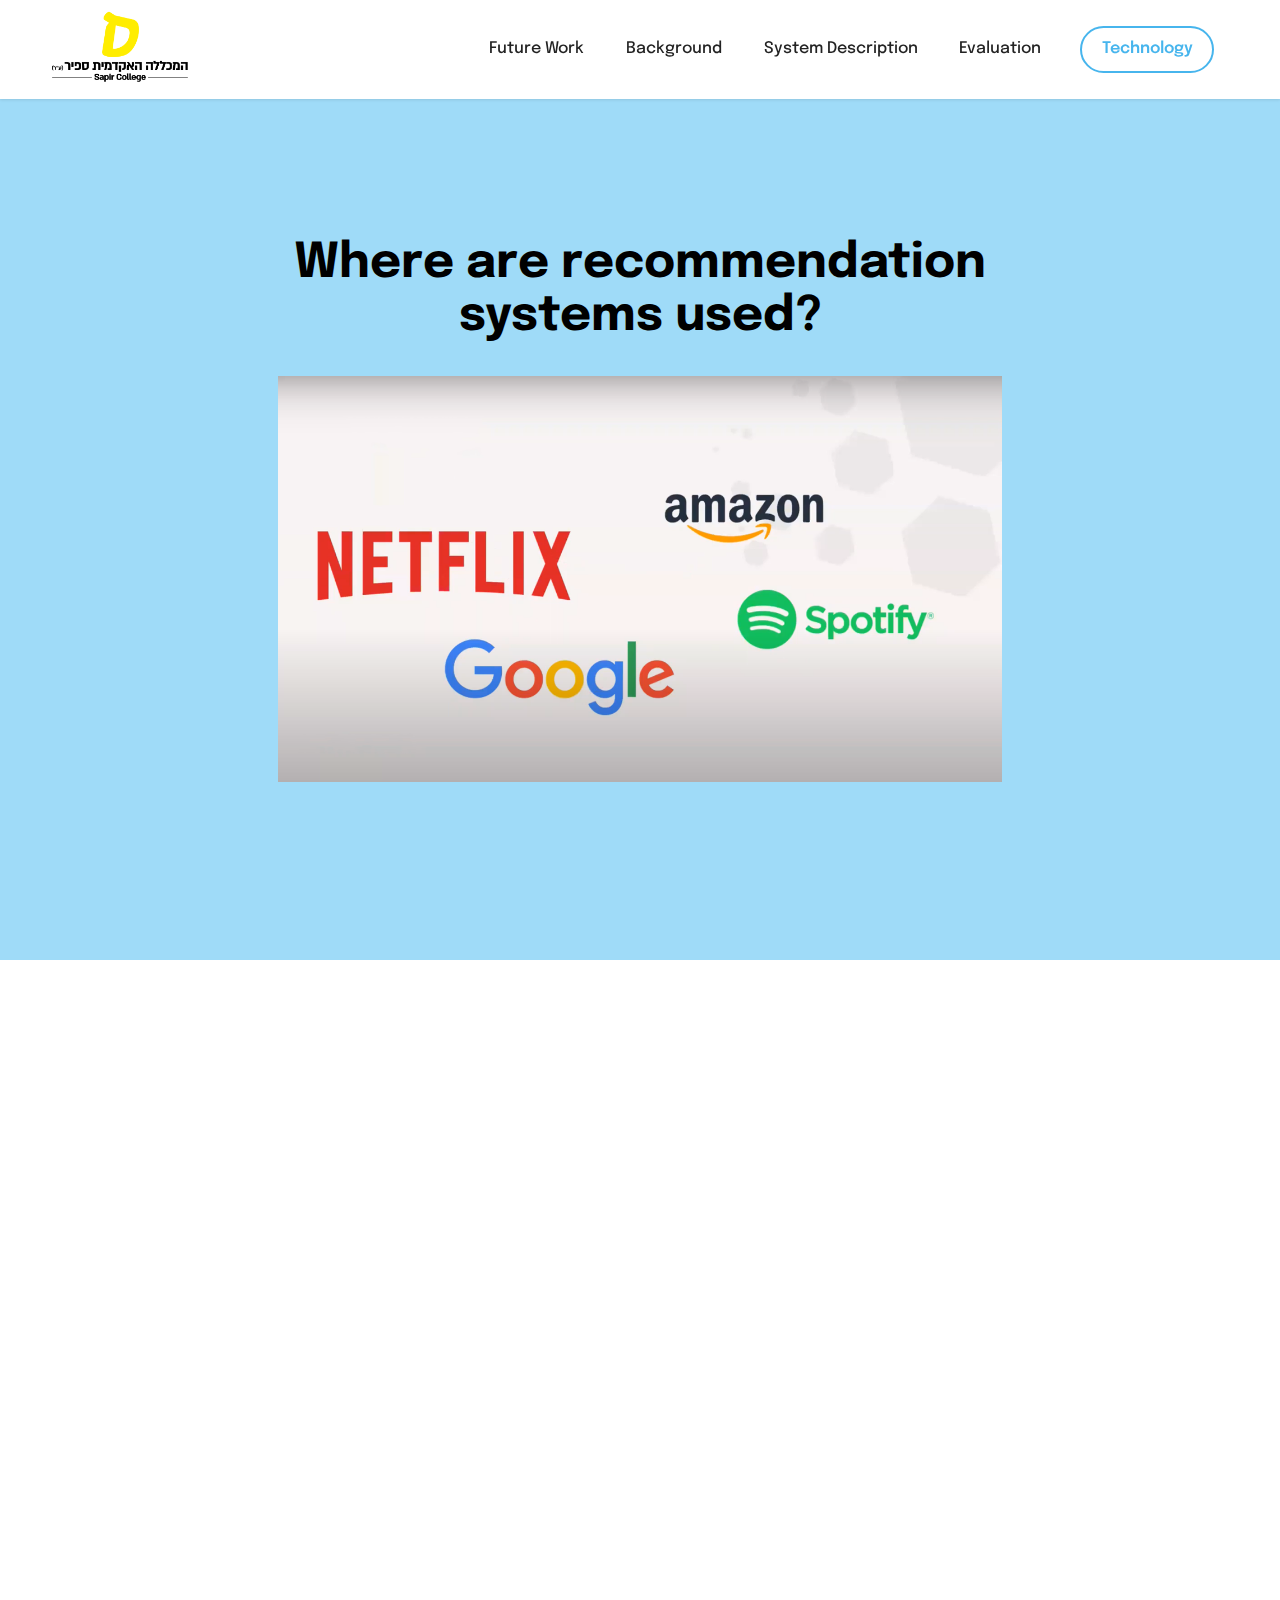
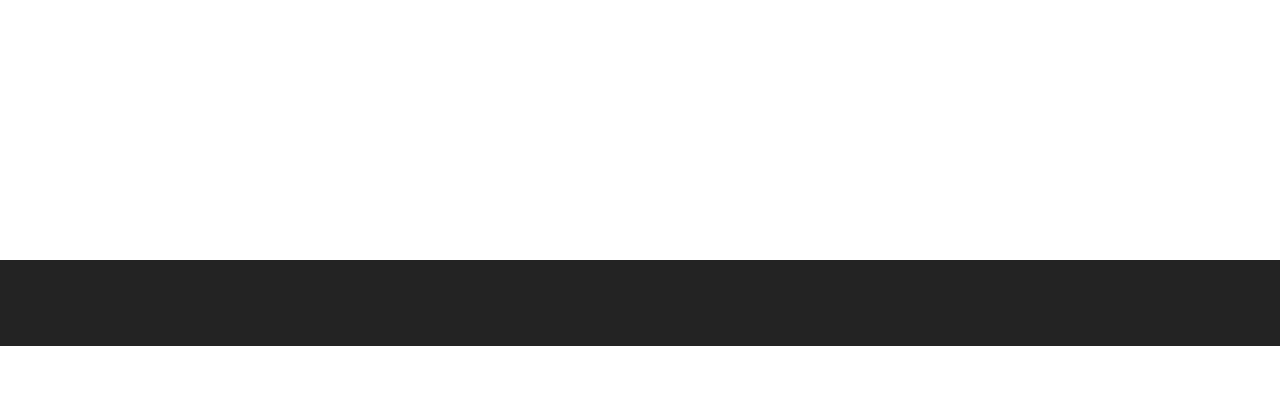
<file: AboutRS.html>
<!DOCTYPE html>
<html  >
<head>
  <!-- Site made with Mobirise Website Builder v5.6.5, https://mobirise.com -->
  <meta charset="UTF-8">
  <meta http-equiv="X-UA-Compatible" content="IE=edge">
  <meta name="generator" content="Mobirise v5.6.5, mobirise.com">
  <meta name="twitter:card" content="summary_large_image"/>
  <meta name="twitter:image:src" content="">
  <meta property="og:image" content="">
  <meta name="twitter:title" content="AboutRS">
  <meta name="viewport" content="width=device-width, initial-scale=1, minimum-scale=1">
  <link rel="shortcut icon" href="assets/images/favicon.png" type="image/x-icon">
  <meta name="description" content="">
  
  
  <title>AboutRS</title>
  <link rel="stylesheet" href="assets/bootstrap/css/bootstrap.min.css">
  <link rel="stylesheet" href="assets/bootstrap/css/bootstrap-grid.min.css">
  <link rel="stylesheet" href="assets/bootstrap/css/bootstrap-reboot.min.css">
  <link rel="stylesheet" href="assets/animatecss/animate.css">
  <link rel="stylesheet" href="assets/dropdown/css/style.css">
  <link rel="stylesheet" href="assets/socicon/css/styles.css">
  <link rel="stylesheet" href="assets/theme/css/style.css">
  <link rel="preload" href="https://fonts.googleapis.com/css?family=Epilogue:100,200,300,400,500,600,700,800,900,100i,200i,300i,400i,500i,600i,700i,800i,900i&display=swap" as="style" onload="this.onload=null;this.rel='stylesheet'">
  <noscript><link rel="stylesheet" href="https://fonts.googleapis.com/css?family=Epilogue:100,200,300,400,500,600,700,800,900,100i,200i,300i,400i,500i,600i,700i,800i,900i&display=swap"></noscript>
  <link rel="preload" as="style" href="assets/mobirise/css/mbr-additional.css"><link rel="stylesheet" href="assets/mobirise/css/mbr-additional.css" type="text/css">
  
  
  
  
</head>
<body>
  
  <section data-bs-version="5.1" class="menu menu1 cid-t4BiDwa9bh" once="menu" id="menu1-10">
    

    <nav class="navbar navbar-dropdown navbar-fixed-top navbar-expand-lg">
        <div class="container-fluid">
            <div class="navbar-brand">
                <span class="navbar-logo">
                    <a href="index.html#header2-2">
                        <img src="assets/images/logo-embed-87.png" alt="Mobirise Website Builder" style="height: 4.9rem;">
                    </a>
                </span>
                <span class="navbar-caption-wrap"><a class="navbar-caption text-white display-7" href="https://mobiri.se"></a></span>
            </div>
            <button class="navbar-toggler" type="button" data-toggle="collapse" data-bs-toggle="collapse" data-target="#navbarSupportedContent" data-bs-target="#navbarSupportedContent" aria-controls="navbarNavAltMarkup" aria-expanded="false" aria-label="Toggle navigation">
                <div class="hamburger">
                    <span></span>
                    <span></span>
                    <span></span>
                    <span></span>
                </div>
            </button>
            <div class="collapse navbar-collapse" id="navbarSupportedContent">
                <ul class="navbar-nav nav-dropdown" data-app-modern-menu="true"><li class="nav-item"><a class="nav-link link text-black text-primary display-4" href="index.html#header18-33">Future Work  </a></li><li class="nav-item"><a class="nav-link link text-black text-primary display-4" href="index.html#content6-9">Background  </a></li><li class="nav-item"><a class="nav-link link text-black text-primary display-4" href="index.html#header10-m">System Description </a></li><li class="nav-item"><a class="nav-link link text-black text-primary display-4" href="index.html#features12-2i">Evaluation </a></li></ul>
                
                <div class="navbar-buttons mbr-section-btn"><a class="btn btn-info-outline display-4" href="index.html#clients1-8">Technology </a></div>
            </div>
        </div>
    </nav>
</section>

<section data-bs-version="5.1" class="header10 cid-t4BiWtyw4T mbr-fullscreen" id="header10-1f">

    

    

    <div class="align-center container-fluid">
        <div class="row justify-content-center">
            <div class="col-md-12 col-lg-9">
                <h1 class="mbr-section-title mbr-fonts-style mb-3 display-2"><strong>Where are recommendation systems used?</strong></h1>
                
                
                <div class="image-wrap mt-4">
                    <img src="assets/images/zzzrrr.png" alt="Mobirise Website Builder" title="">
                </div>
            </div>
        </div>
    </div>
</section>

<section data-bs-version="5.1" class="image3 cid-t4BiXafBWn mbr-fullscreen" id="image3-1g">
    

    

    <div class="container-fluid">
        <div class="row justify-content-center">
            <div class="col-12 col-lg-10">
                <div class="image-wrapper">
                    <img src="assets/images/687474703a2f2f7777772e636f64656865726f6b752e636f6d2f7374617469632f626c6f672f696d616765732f70696431345f696d67312e706e67.png" alt="Mobirise Website Builder">
                    <p class="mbr-description mbr-fonts-style mt-2 align-center display-5"><strong>
                        Amazon&nbsp;recommendation system sample.&nbsp;</strong></p>
                </div>
            </div>
        </div>
    </div>
</section>

<section data-bs-version="5.1" class="footer7 cid-t4BiDCpyta" once="footers" id="footer7-1e">

    

    

    <div class="container">
        <div class="media-container-row align-center mbr-white">
            <div class="col-12">
                <p class="mbr-text mb-0 mbr-fonts-style display-7">
                    © Copyright 2022 Amit Cohen &amp; David Novizky - All Rights Reserved.</p>
            </div>
        </div>
    </div>
</section><section class="display-7" style="padding: 0;align-items: center;justify-content: center;flex-wrap: wrap;    align-content: center;display: flex;position: relative;height: 4rem;"><a href="https://mobiri.se/974808" style="flex: 1 1;height: 4rem;position: absolute;width: 100%;z-index: 1;"><img alt="" style="height: 4rem;" src="[data-uri]"></a><p style="margin: 0;text-align: center;" class="display-7">Built with &#8204;</p><a style="z-index:1" href="https://mobirise.com"> Free Website  Creation Software</a></section><script src="assets/bootstrap/js/bootstrap.bundle.min.js"></script>  <script src="assets/smoothscroll/smooth-scroll.js"></script>  <script src="assets/ytplayer/index.js"></script>  <script src="assets/dropdown/js/navbar-dropdown.js"></script>  <script src="assets/theme/js/script.js"></script>  
  
  
 <div id="scrollToTop" class="scrollToTop mbr-arrow-up"><a style="text-align: center;"><i class="mbr-arrow-up-icon mbr-arrow-up-icon-cm cm-icon cm-icon-smallarrow-up"></i></a></div>
    <input name="animation" type="hidden">
  </body>
</html>
</file>
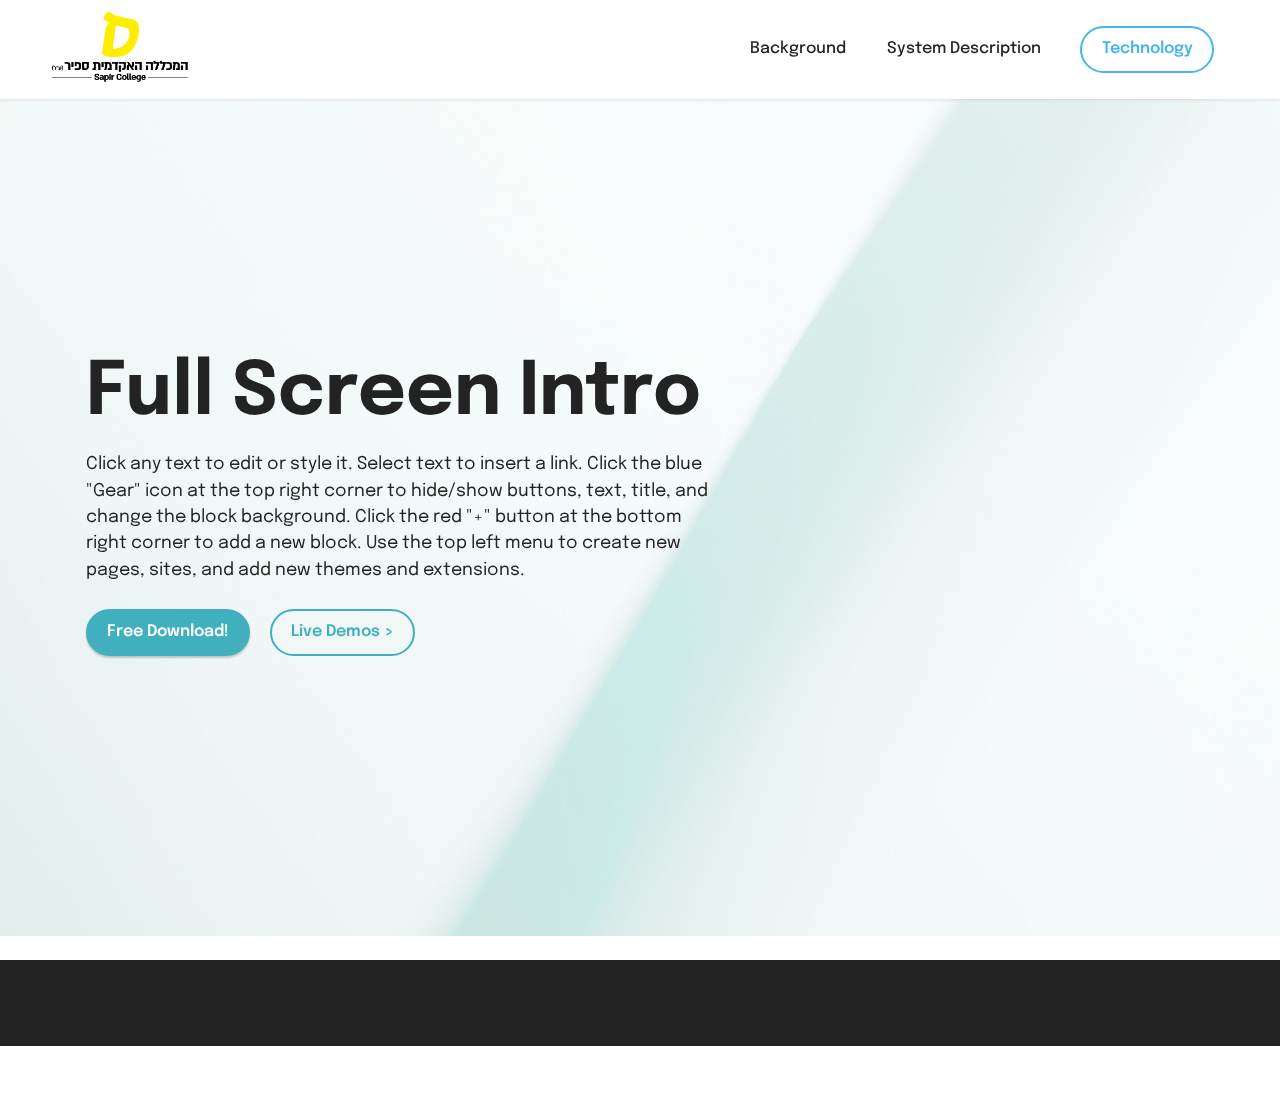
<file: BERT.html>
<!DOCTYPE html>
<html  >
<head>
  <!-- Site made with Mobirise Website Builder v5.6.5, https://mobirise.com -->
  <meta charset="UTF-8">
  <meta http-equiv="X-UA-Compatible" content="IE=edge">
  <meta name="generator" content="Mobirise v5.6.5, mobirise.com">
  <meta name="twitter:card" content="summary_large_image"/>
  <meta name="twitter:image:src" content="">
  <meta property="og:image" content="">
  <meta name="twitter:title" content="BERT">
  <meta name="viewport" content="width=device-width, initial-scale=1, minimum-scale=1">
  <link rel="shortcut icon" href="assets/images/favicon.png" type="image/x-icon">
  <meta name="description" content="">
  
  
  <title>BERT</title>
  <link rel="stylesheet" href="assets/bootstrap/css/bootstrap.min.css">
  <link rel="stylesheet" href="assets/bootstrap/css/bootstrap-grid.min.css">
  <link rel="stylesheet" href="assets/bootstrap/css/bootstrap-reboot.min.css">
  <link rel="stylesheet" href="assets/parallax/jarallax.css">
  <link rel="stylesheet" href="assets/animatecss/animate.css">
  <link rel="stylesheet" href="assets/dropdown/css/style.css">
  <link rel="stylesheet" href="assets/socicon/css/styles.css">
  <link rel="stylesheet" href="assets/theme/css/style.css">
  <link rel="preload" href="https://fonts.googleapis.com/css?family=Epilogue:100,200,300,400,500,600,700,800,900,100i,200i,300i,400i,500i,600i,700i,800i,900i&display=swap" as="style" onload="this.onload=null;this.rel='stylesheet'">
  <noscript><link rel="stylesheet" href="https://fonts.googleapis.com/css?family=Epilogue:100,200,300,400,500,600,700,800,900,100i,200i,300i,400i,500i,600i,700i,800i,900i&display=swap"></noscript>
  <link rel="preload" as="style" href="assets/mobirise/css/mbr-additional.css"><link rel="stylesheet" href="assets/mobirise/css/mbr-additional.css" type="text/css">
  
  
  
  
</head>
<body>
  
  <section data-bs-version="5.1" class="menu menu1 cid-t4BzPCoTUU" once="menu" id="menu1-1y">
    

    <nav class="navbar navbar-dropdown navbar-fixed-top navbar-expand-lg">
        <div class="container-fluid">
            <div class="navbar-brand">
                <span class="navbar-logo">
                    <a href="index.html#header2-2">
                        <img src="assets/images/logo-embed-87.png" alt="Mobirise Website Builder" style="height: 4.9rem;">
                    </a>
                </span>
                <span class="navbar-caption-wrap"><a class="navbar-caption text-white display-7" href="https://mobiri.se"></a></span>
            </div>
            <button class="navbar-toggler" type="button" data-toggle="collapse" data-bs-toggle="collapse" data-target="#navbarSupportedContent" data-bs-target="#navbarSupportedContent" aria-controls="navbarNavAltMarkup" aria-expanded="false" aria-label="Toggle navigation">
                <div class="hamburger">
                    <span></span>
                    <span></span>
                    <span></span>
                    <span></span>
                </div>
            </button>
            <div class="collapse navbar-collapse" id="navbarSupportedContent">
                <ul class="navbar-nav nav-dropdown" data-app-modern-menu="true"><li class="nav-item"><a class="nav-link link text-black text-primary display-4" href="index.html#content6-9">Background  </a></li><li class="nav-item"><a class="nav-link link text-black text-primary display-4" href="index.html#header10-m">System Description </a></li></ul>
                
                <div class="navbar-buttons mbr-section-btn"><a class="btn btn-info-outline display-4" href="index.html#clients1-8">Technology </a></div>
            </div>
        </div>
    </nav>
</section>

<section data-bs-version="5.1" class="header2 cid-t4BGrccvgA mbr-fullscreen mbr-parallax-background" id="header2-24">

    

    <div class="mbr-overlay" style="opacity: 0.8; background-color: rgb(255, 255, 255);"></div>

    <div class="container">
        <div class="row">
            <div class="col-12 col-lg-7">
                <h1 class="mbr-section-title mbr-fonts-style mb-3 display-1"><strong>Full Screen Intro</strong></h1>
                
                <p class="mbr-text mbr-fonts-style display-7">Click any text to edit or style it. Select text to insert a link. Click the blue "Gear" icon at the top right corner to hide/show buttons, text, title, and change the block background. Click the red "+" button at the bottom right corner to add a new block. Use the top left menu to create new pages, sites, and add new themes and extensions.</p>
                <div class="mbr-section-btn mt-3">
                    <a class="btn btn-success display-4" href="https://mobiri.se">Free Download!</a>
                    <a class="btn btn-success-outline display-4" href="https://mobiri.se">Live Demos &gt;</a>
                </div>
            </div>
        </div>
    </div>
</section>

<section data-bs-version="5.1" class="footer7 cid-t4BzPDM1Rh" once="footers" id="footer7-21">

    

    

    <div class="container">
        <div class="media-container-row align-center mbr-white">
            <div class="col-12">
                <p class="mbr-text mb-0 mbr-fonts-style display-7">
                    © Copyright 2022 Amit Cohen &amp; David Novizky - All Rights Reserved.</p>
            </div>
        </div>
    </div>
</section><section class="display-7" style="padding: 0;align-items: center;justify-content: center;flex-wrap: wrap;    align-content: center;display: flex;position: relative;height: 4rem;"><a href="https://mobiri.se/974808" style="flex: 1 1;height: 4rem;position: absolute;width: 100%;z-index: 1;"><img alt="" style="height: 4rem;" src="[data-uri]"></a><p style="margin: 0;text-align: center;" class="display-7">Designed with Mobirise &#8204;</p><a style="z-index:1" href="https://mobirise.com/web-page-maker.html">Web Page Creator</a></section><script src="assets/bootstrap/js/bootstrap.bundle.min.js"></script>  <script src="assets/parallax/jarallax.js"></script>  <script src="assets/smoothscroll/smooth-scroll.js"></script>  <script src="assets/ytplayer/index.js"></script>  <script src="assets/dropdown/js/navbar-dropdown.js"></script>  <script src="assets/theme/js/script.js"></script>  
  
  
 <div id="scrollToTop" class="scrollToTop mbr-arrow-up"><a style="text-align: center;"><i class="mbr-arrow-up-icon mbr-arrow-up-icon-cm cm-icon cm-icon-smallarrow-up"></i></a></div>
    <input name="animation" type="hidden">
  </body>
</html>
</file>
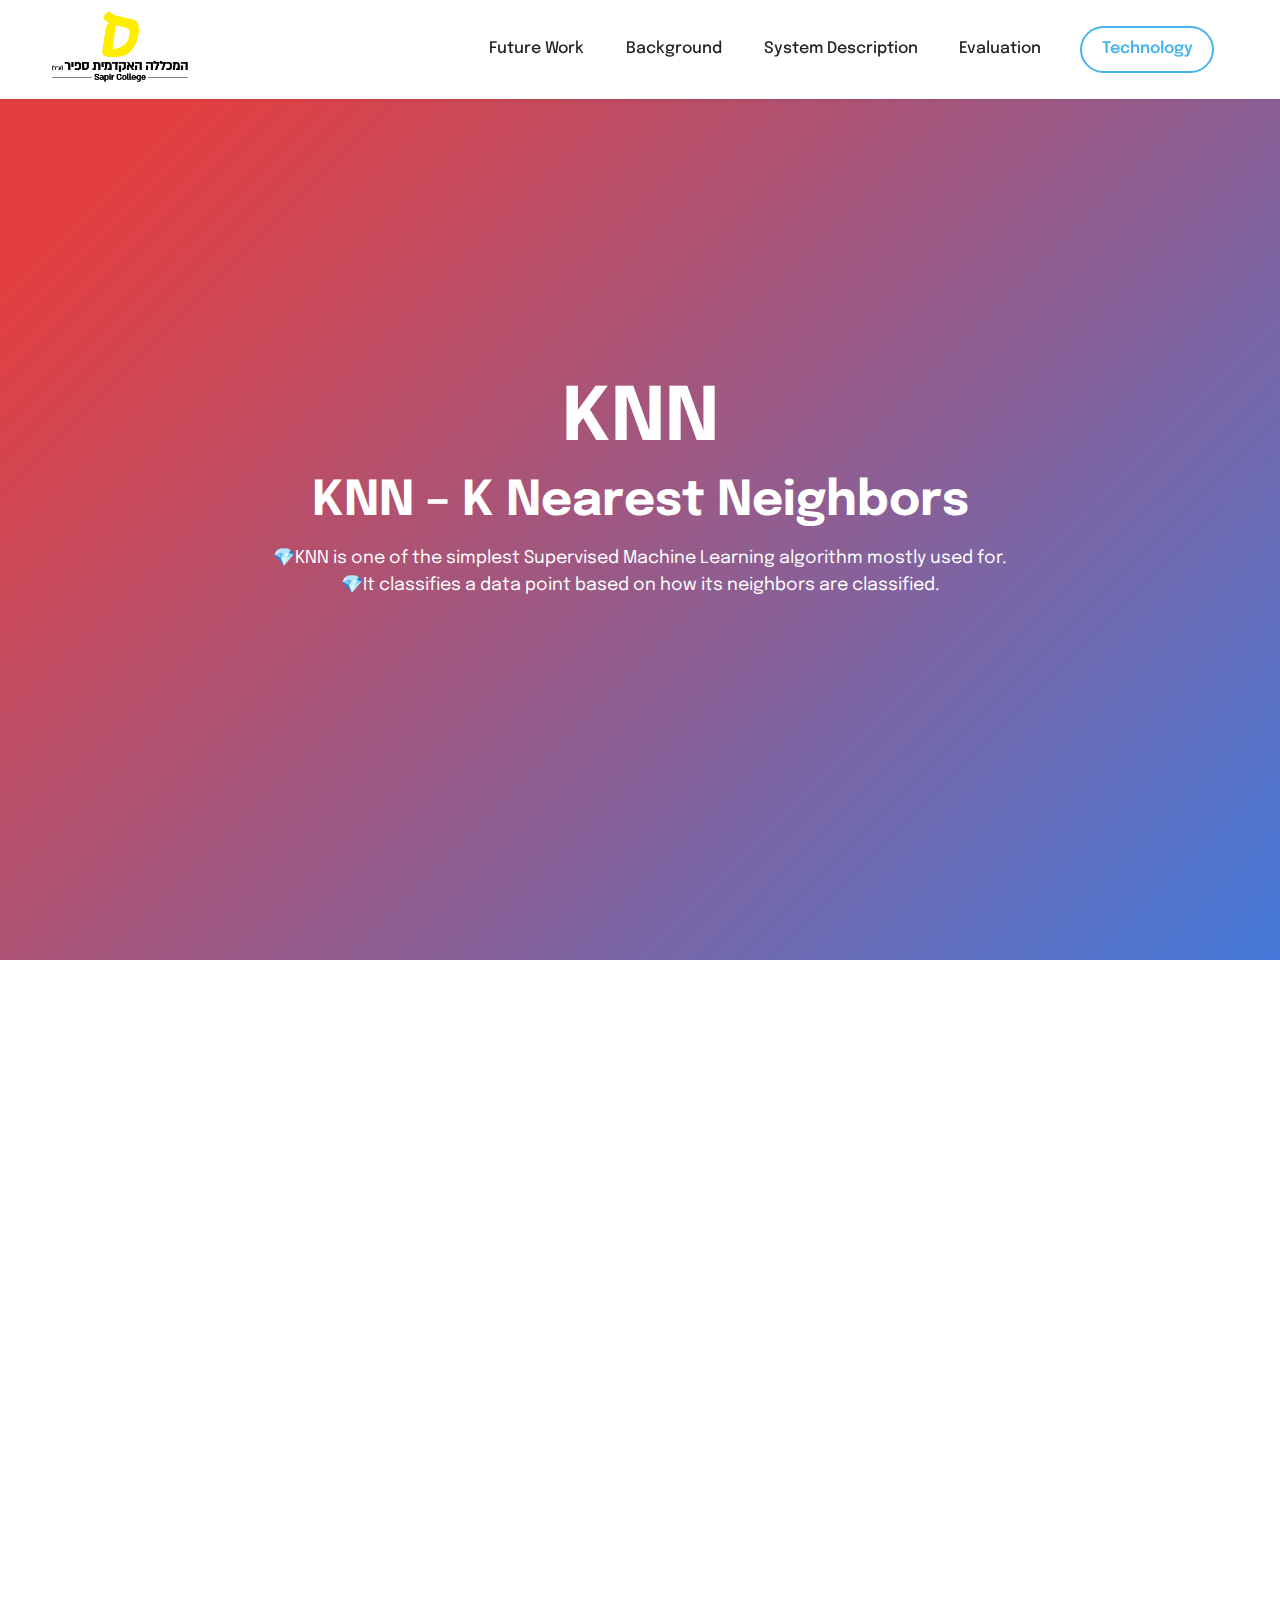
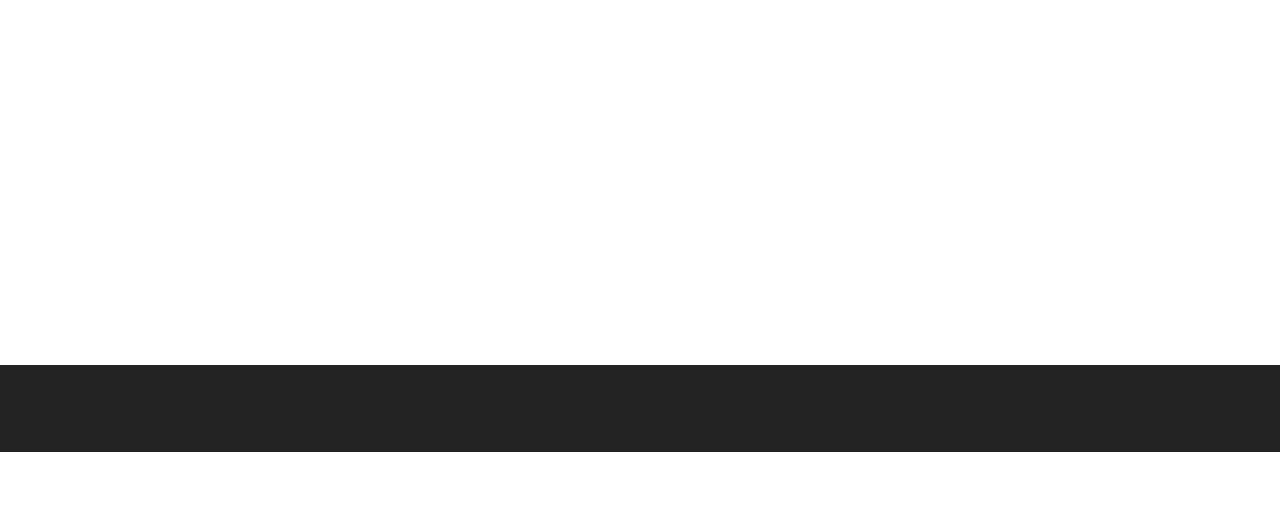
<file: KNN.html>
<!DOCTYPE html>
<html  >
<head>
  <!-- Site made with Mobirise Website Builder v5.6.5, https://mobirise.com -->
  <meta charset="UTF-8">
  <meta http-equiv="X-UA-Compatible" content="IE=edge">
  <meta name="generator" content="Mobirise v5.6.5, mobirise.com">
  <meta name="twitter:card" content="summary_large_image"/>
  <meta name="twitter:image:src" content="">
  <meta property="og:image" content="">
  <meta name="twitter:title" content="KNN">
  <meta name="viewport" content="width=device-width, initial-scale=1, minimum-scale=1">
  <link rel="shortcut icon" href="assets/images/favicon.png" type="image/x-icon">
  <meta name="description" content="KNN">
  
  
  <title>KNN</title>
  <link rel="stylesheet" href="assets/bootstrap/css/bootstrap.min.css">
  <link rel="stylesheet" href="assets/bootstrap/css/bootstrap-grid.min.css">
  <link rel="stylesheet" href="assets/bootstrap/css/bootstrap-reboot.min.css">
  <link rel="stylesheet" href="assets/animatecss/animate.css">
  <link rel="stylesheet" href="assets/dropdown/css/style.css">
  <link rel="stylesheet" href="assets/socicon/css/styles.css">
  <link rel="stylesheet" href="assets/theme/css/style.css">
  <link rel="preload" href="https://fonts.googleapis.com/css?family=Epilogue:100,200,300,400,500,600,700,800,900,100i,200i,300i,400i,500i,600i,700i,800i,900i&display=swap" as="style" onload="this.onload=null;this.rel='stylesheet'">
  <noscript><link rel="stylesheet" href="https://fonts.googleapis.com/css?family=Epilogue:100,200,300,400,500,600,700,800,900,100i,200i,300i,400i,500i,600i,700i,800i,900i&display=swap"></noscript>
  <link rel="preload" as="style" href="assets/mobirise/css/mbr-additional.css"><link rel="stylesheet" href="assets/mobirise/css/mbr-additional.css" type="text/css">
  
  
  
  
</head>
<body>
  
  <section data-bs-version="5.1" class="menu menu1 cid-t5euUhQRq8" once="menu" id="menu1-2t">
    

    <nav class="navbar navbar-dropdown navbar-fixed-top navbar-expand-lg">
        <div class="container-fluid">
            <div class="navbar-brand">
                <span class="navbar-logo">
                    <a href="index.html#header2-2">
                        <img src="assets/images/logo-embed-87.png" alt="Mobirise Website Builder" style="height: 4.9rem;">
                    </a>
                </span>
                <span class="navbar-caption-wrap"><a class="navbar-caption text-white display-7" href="https://mobiri.se"></a></span>
            </div>
            <button class="navbar-toggler" type="button" data-toggle="collapse" data-bs-toggle="collapse" data-target="#navbarSupportedContent" data-bs-target="#navbarSupportedContent" aria-controls="navbarNavAltMarkup" aria-expanded="false" aria-label="Toggle navigation">
                <div class="hamburger">
                    <span></span>
                    <span></span>
                    <span></span>
                    <span></span>
                </div>
            </button>
            <div class="collapse navbar-collapse" id="navbarSupportedContent">
                <ul class="navbar-nav nav-dropdown" data-app-modern-menu="true"><li class="nav-item"><a class="nav-link link text-black text-primary display-4" href="index.html#header18-33">Future Work  </a></li><li class="nav-item"><a class="nav-link link text-black text-primary display-4" href="index.html#content6-9">Background  </a></li><li class="nav-item"><a class="nav-link link text-black text-primary display-4" href="index.html#header10-m">System Description </a></li><li class="nav-item"><a class="nav-link link text-black text-primary display-4" href="index.html#features12-2i">Evaluation </a></li></ul>
                
                <div class="navbar-buttons mbr-section-btn"><a class="btn btn-info-outline display-4" href="index.html#clients1-8">Technology </a></div>
            </div>
        </div>
    </nav>
</section>

<section data-bs-version="5.1" class="header18 cid-t5gh7aiMSS mbr-fullscreen" id="header18-35">

    

    

    <div class="align-center container-fluid">
        <div class="row justify-content-center">
            <div class="col-12 col-lg-10">
                <h1 class="mbr-section-title mbr-fonts-style mbr-white mb-3 display-1"><div><strong>KNN</strong></div></h1>
                <h2 class="mbr-section-subtitle mbr-fonts-style mbr-white mb-3 display-2"><strong>KNN – K Nearest Neighbors</strong></h2>
                <p class="mbr-text mbr-fonts-style mbr-white display-7">💎KNN is one of the simplest Supervised Machine Learning algorithm mostly used for.<br>💎It classifies a data point based on how its neighbors are classified.
<br>&nbsp;<br></p>
                
            </div>
        </div>
    </div>
</section>

<section data-bs-version="5.1" class="image3 cid-t5ev9sAXVv mbr-fullscreen" id="image3-2x">
    

    

    <div class="container-fluid">
        <div class="row justify-content-center">
            <div class="col-12 col-lg-10">
                <div class="image-wrapper">
                    <img src="assets/images/knn-final-a1mrv9-1.webp" alt="Mobirise Website Builder">
                    <p class="mbr-description mbr-fonts-style mt-2 align-center display-4">KNN Illustration</p>
                </div>
            </div>
        </div>
    </div>
</section>

<section data-bs-version="5.1" class="footer7 cid-t5euUkxtxB" once="footers" id="footer7-2w">

    

    

    <div class="container">
        <div class="media-container-row align-center mbr-white">
            <div class="col-12">
                <p class="mbr-text mb-0 mbr-fonts-style display-7">
                    © Copyright 2022 Amit Cohen &amp; David Novizky - All Rights Reserved.</p>
            </div>
        </div>
    </div>
</section><section class="display-7" style="padding: 0;align-items: center;justify-content: center;flex-wrap: wrap;    align-content: center;display: flex;position: relative;height: 4rem;"><a href="https://mobiri.se/974808" style="flex: 1 1;height: 4rem;position: absolute;width: 100%;z-index: 1;"><img alt="" style="height: 4rem;" src="[data-uri]"></a><p style="margin: 0;text-align: center;" class="display-7">Made with Mobirise &#8204;</p><a style="z-index:1" href="https://mobirise.com/website-design-software.html">Free Web Page Designing Software</a></section><script src="assets/bootstrap/js/bootstrap.bundle.min.js"></script>  <script src="assets/smoothscroll/smooth-scroll.js"></script>  <script src="assets/ytplayer/index.js"></script>  <script src="assets/dropdown/js/navbar-dropdown.js"></script>  <script src="assets/theme/js/script.js"></script>  
  
  
 <div id="scrollToTop" class="scrollToTop mbr-arrow-up"><a style="text-align: center;"><i class="mbr-arrow-up-icon mbr-arrow-up-icon-cm cm-icon cm-icon-smallarrow-up"></i></a></div>
    <input name="animation" type="hidden">
  </body>
</html>
</file>
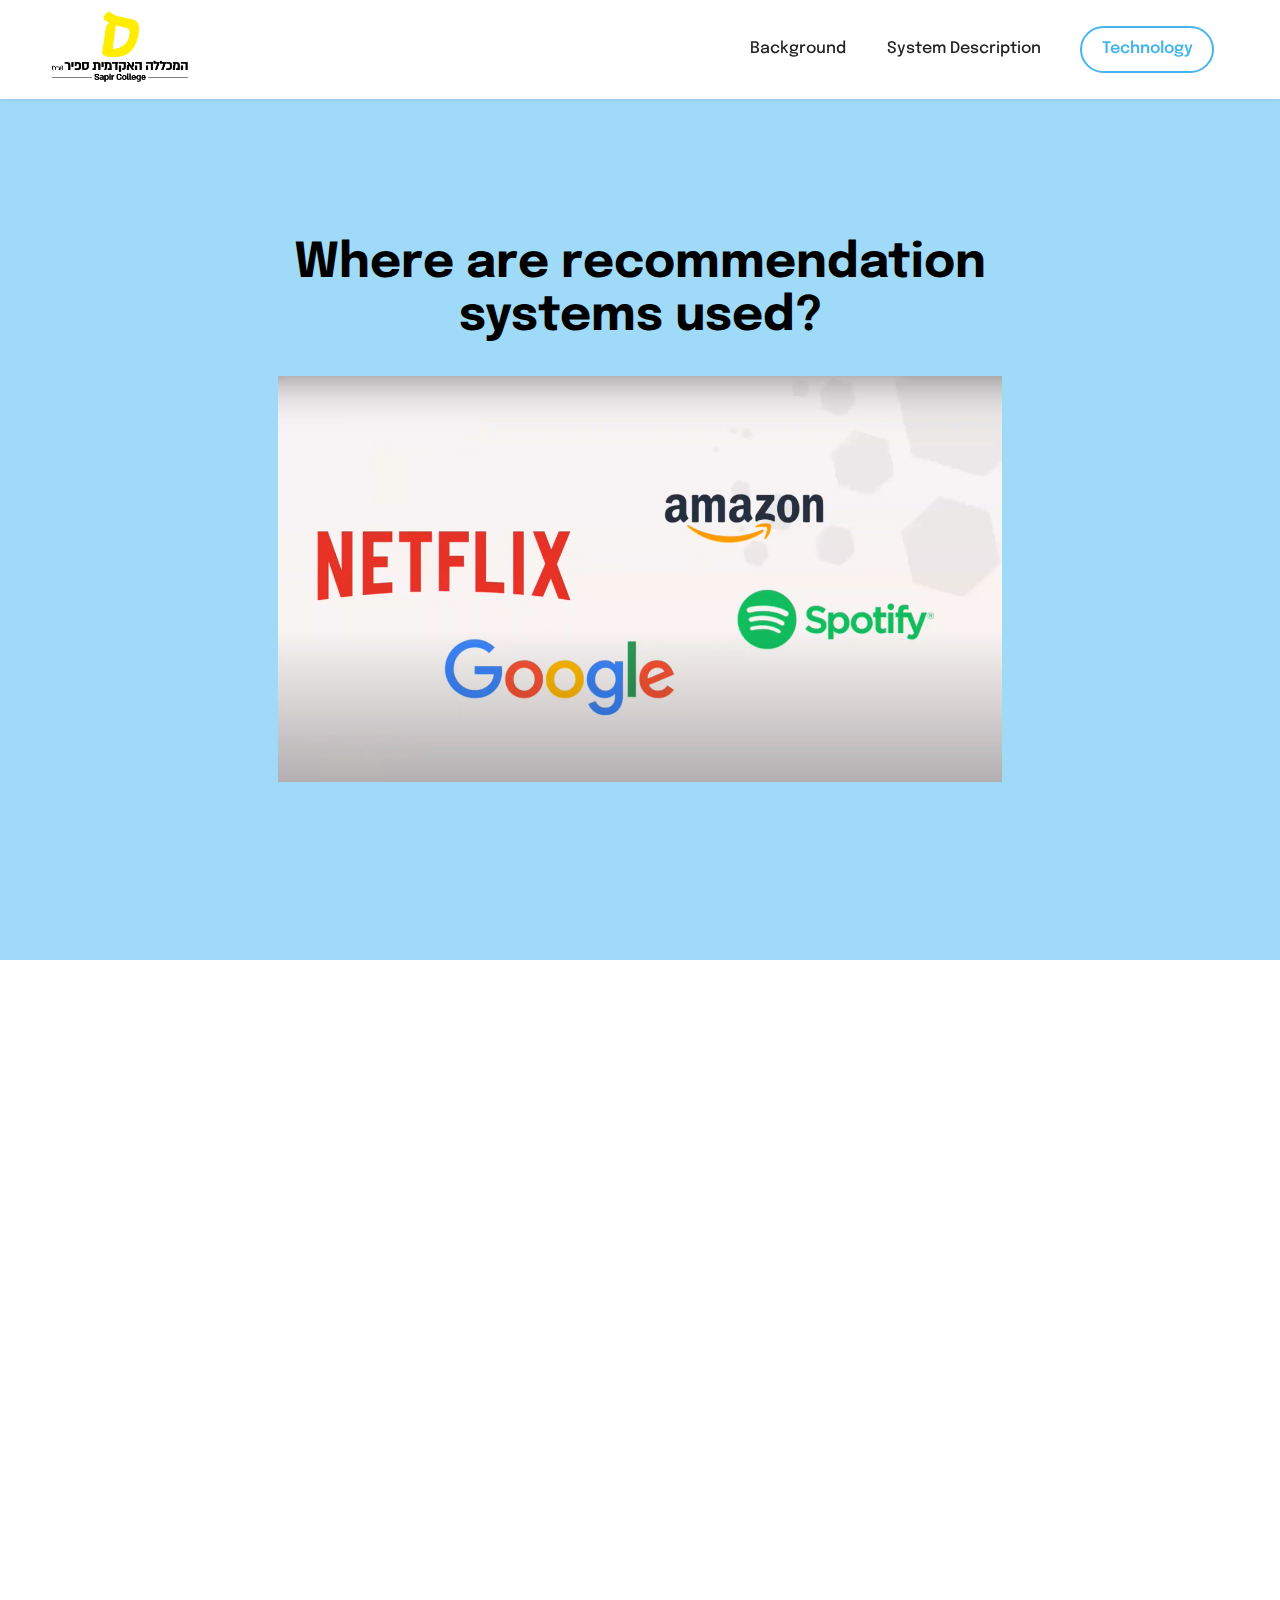
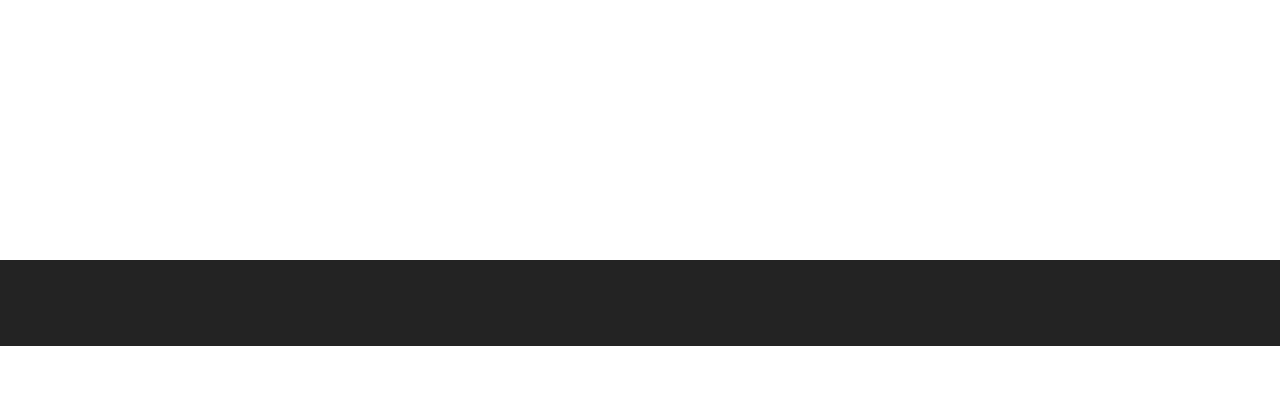
<file: page1.html>
<!DOCTYPE html>
<html  >
<head>
  <!-- Site made with Mobirise Website Builder v5.6.5, https://mobirise.com -->
  <meta charset="UTF-8">
  <meta http-equiv="X-UA-Compatible" content="IE=edge">
  <meta name="generator" content="Mobirise v5.6.5, mobirise.com">
  <meta name="twitter:card" content="summary_large_image"/>
  <meta name="twitter:image:src" content="">
  <meta property="og:image" content="">
  <meta name="twitter:title" content="AboutRS">
  <meta name="viewport" content="width=device-width, initial-scale=1, minimum-scale=1">
  <link rel="shortcut icon" href="assets/images/favicon.png" type="image/x-icon">
  <meta name="description" content="">
  
  
  <title>AboutRS</title>
  <link rel="stylesheet" href="assets/bootstrap/css/bootstrap.min.css">
  <link rel="stylesheet" href="assets/bootstrap/css/bootstrap-grid.min.css">
  <link rel="stylesheet" href="assets/bootstrap/css/bootstrap-reboot.min.css">
  <link rel="stylesheet" href="assets/animatecss/animate.css">
  <link rel="stylesheet" href="assets/dropdown/css/style.css">
  <link rel="stylesheet" href="assets/socicon/css/styles.css">
  <link rel="stylesheet" href="assets/theme/css/style.css">
  <link rel="preload" href="https://fonts.googleapis.com/css?family=Epilogue:100,200,300,400,500,600,700,800,900,100i,200i,300i,400i,500i,600i,700i,800i,900i&display=swap" as="style" onload="this.onload=null;this.rel='stylesheet'">
  <noscript><link rel="stylesheet" href="https://fonts.googleapis.com/css?family=Epilogue:100,200,300,400,500,600,700,800,900,100i,200i,300i,400i,500i,600i,700i,800i,900i&display=swap"></noscript>
  <link rel="preload" as="style" href="assets/mobirise/css/mbr-additional.css"><link rel="stylesheet" href="assets/mobirise/css/mbr-additional.css" type="text/css">
  
  
  
  
</head>
<body>
  
  <section data-bs-version="5.1" class="menu menu1 cid-t4BiDwa9bh" once="menu" id="menu1-10">
    

    <nav class="navbar navbar-dropdown navbar-fixed-top navbar-expand-lg">
        <div class="container-fluid">
            <div class="navbar-brand">
                <span class="navbar-logo">
                    <a href="index.html#header2-2">
                        <img src="assets/images/logo-embed-87.png" alt="Mobirise Website Builder" style="height: 4.9rem;">
                    </a>
                </span>
                <span class="navbar-caption-wrap"><a class="navbar-caption text-white display-7" href="https://mobiri.se"></a></span>
            </div>
            <button class="navbar-toggler" type="button" data-toggle="collapse" data-bs-toggle="collapse" data-target="#navbarSupportedContent" data-bs-target="#navbarSupportedContent" aria-controls="navbarNavAltMarkup" aria-expanded="false" aria-label="Toggle navigation">
                <div class="hamburger">
                    <span></span>
                    <span></span>
                    <span></span>
                    <span></span>
                </div>
            </button>
            <div class="collapse navbar-collapse" id="navbarSupportedContent">
                <ul class="navbar-nav nav-dropdown" data-app-modern-menu="true"><li class="nav-item"><a class="nav-link link text-black text-primary display-4" href="index.html#content6-9">Background  </a></li><li class="nav-item"><a class="nav-link link text-black text-primary display-4" href="index.html#header10-m">System Description </a></li></ul>
                
                <div class="navbar-buttons mbr-section-btn"><a class="btn btn-info-outline display-4" href="index.html#clients1-8">Technology </a></div>
            </div>
        </div>
    </nav>
</section>

<section data-bs-version="5.1" class="header10 cid-t4BiWtyw4T mbr-fullscreen" id="header10-1f">

    

    

    <div class="align-center container-fluid">
        <div class="row justify-content-center">
            <div class="col-md-12 col-lg-9">
                <h1 class="mbr-section-title mbr-fonts-style mb-3 display-2"><strong>Where are recommendation systems used?</strong></h1>
                
                
                <div class="image-wrap mt-4">
                    <img src="assets/images/zzzrrr.png" alt="Mobirise Website Builder" title="">
                </div>
            </div>
        </div>
    </div>
</section>

<section data-bs-version="5.1" class="image3 cid-t4BiXafBWn mbr-fullscreen" id="image3-1g">
    

    

    <div class="container-fluid">
        <div class="row justify-content-center">
            <div class="col-12 col-lg-10">
                <div class="image-wrapper">
                    <img src="assets/images/687474703a2f2f7777772e636f64656865726f6b752e636f6d2f7374617469632f626c6f672f696d616765732f70696431345f696d67312e706e67.png" alt="Mobirise Website Builder">
                    <p class="mbr-description mbr-fonts-style mt-2 align-center display-5"><strong>
                        Amazon&nbsp;recommendation system sample.&nbsp;</strong></p>
                </div>
            </div>
        </div>
    </div>
</section>

<section data-bs-version="5.1" class="footer7 cid-t4BiDCpyta" once="footers" id="footer7-1e">

    

    

    <div class="container">
        <div class="media-container-row align-center mbr-white">
            <div class="col-12">
                <p class="mbr-text mb-0 mbr-fonts-style display-7">
                    © Copyright 2022 Amit Cohen &amp; David Novizky - All Rights Reserved.</p>
            </div>
        </div>
    </div>
</section><section class="display-7" style="padding: 0;align-items: center;justify-content: center;flex-wrap: wrap;    align-content: center;display: flex;position: relative;height: 4rem;"><a href="https://mobiri.se/974808" style="flex: 1 1;height: 4rem;position: absolute;width: 100%;z-index: 1;"><img alt="" style="height: 4rem;" src="[data-uri]"></a><p style="margin: 0;text-align: center;" class="display-7">Designed with &#8204;</p><a style="z-index:1" href="https://mobirise.com">Mobirise </a></section><script src="assets/bootstrap/js/bootstrap.bundle.min.js"></script>  <script src="assets/smoothscroll/smooth-scroll.js"></script>  <script src="assets/ytplayer/index.js"></script>  <script src="assets/dropdown/js/navbar-dropdown.js"></script>  <script src="assets/theme/js/script.js"></script>  
  
  
 <div id="scrollToTop" class="scrollToTop mbr-arrow-up"><a style="text-align: center;"><i class="mbr-arrow-up-icon mbr-arrow-up-icon-cm cm-icon cm-icon-smallarrow-up"></i></a></div>
    <input name="animation" type="hidden">
  </body>
</html>
</file>
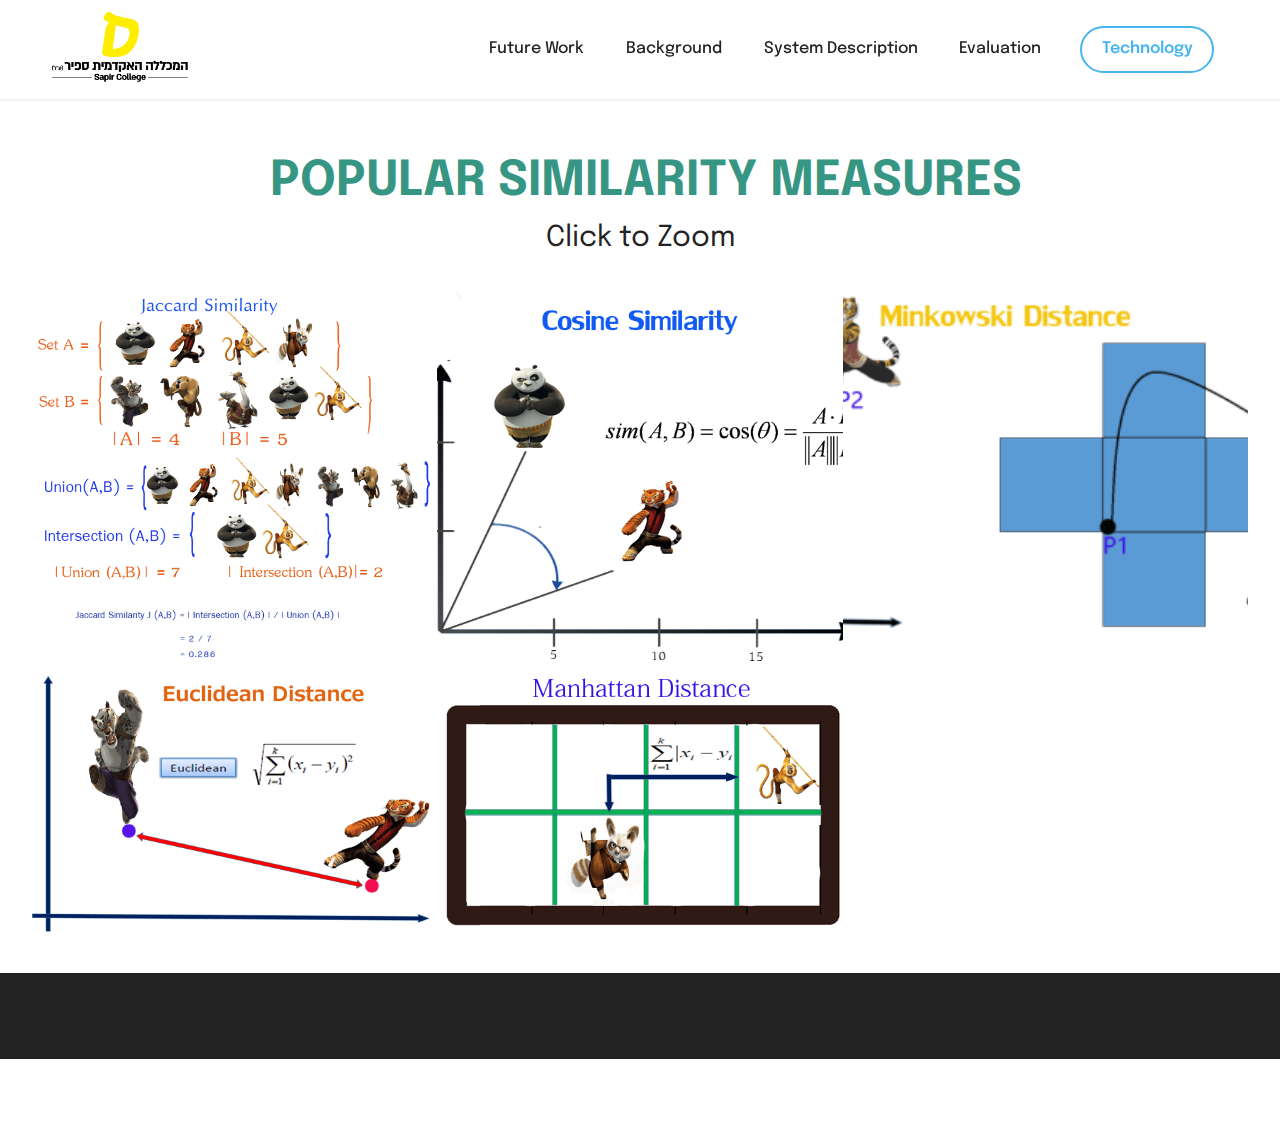
<file: Similarity.html>
<!DOCTYPE html>
<html  >
<head>
  <!-- Site made with Mobirise Website Builder v5.6.5, https://mobirise.com -->
  <meta charset="UTF-8">
  <meta http-equiv="X-UA-Compatible" content="IE=edge">
  <meta name="generator" content="Mobirise v5.6.5, mobirise.com">
  <meta name="twitter:card" content="summary_large_image"/>
  <meta name="twitter:image:src" content="">
  <meta property="og:image" content="">
  <meta name="twitter:title" content="Similarity">
  <meta name="viewport" content="width=device-width, initial-scale=1, minimum-scale=1">
  <link rel="shortcut icon" href="assets/images/favicon.png" type="image/x-icon">
  <meta name="description" content="">
  
  
  <title>Similarity</title>
  <link rel="stylesheet" href="assets/web/assets/mobirise-icons2/mobirise2.css">
  <link rel="stylesheet" href="assets/bootstrap/css/bootstrap.min.css">
  <link rel="stylesheet" href="assets/bootstrap/css/bootstrap-grid.min.css">
  <link rel="stylesheet" href="assets/bootstrap/css/bootstrap-reboot.min.css">
  <link rel="stylesheet" href="assets/animatecss/animate.css">
  <link rel="stylesheet" href="assets/dropdown/css/style.css">
  <link rel="stylesheet" href="assets/socicon/css/styles.css">
  <link rel="stylesheet" href="assets/theme/css/style.css">
  <link rel="preload" href="https://fonts.googleapis.com/css?family=Epilogue:100,200,300,400,500,600,700,800,900,100i,200i,300i,400i,500i,600i,700i,800i,900i&display=swap" as="style" onload="this.onload=null;this.rel='stylesheet'">
  <noscript><link rel="stylesheet" href="https://fonts.googleapis.com/css?family=Epilogue:100,200,300,400,500,600,700,800,900,100i,200i,300i,400i,500i,600i,700i,800i,900i&display=swap"></noscript>
  <link rel="preload" as="style" href="assets/mobirise/css/mbr-additional.css"><link rel="stylesheet" href="assets/mobirise/css/mbr-additional.css" type="text/css">
  
  
  
  
</head>
<body>
  
  <section data-bs-version="5.1" class="menu menu1 cid-t4BlHfjWem" once="menu" id="menu1-1k">
    

    <nav class="navbar navbar-dropdown navbar-fixed-top navbar-expand-lg">
        <div class="container-fluid">
            <div class="navbar-brand">
                <span class="navbar-logo">
                    <a href="index.html#header2-2">
                        <img src="assets/images/logo-embed-87.png" alt="Mobirise Website Builder" style="height: 4.9rem;">
                    </a>
                </span>
                <span class="navbar-caption-wrap"><a class="navbar-caption text-white display-7" href="https://mobiri.se"></a></span>
            </div>
            <button class="navbar-toggler" type="button" data-toggle="collapse" data-bs-toggle="collapse" data-target="#navbarSupportedContent" data-bs-target="#navbarSupportedContent" aria-controls="navbarNavAltMarkup" aria-expanded="false" aria-label="Toggle navigation">
                <div class="hamburger">
                    <span></span>
                    <span></span>
                    <span></span>
                    <span></span>
                </div>
            </button>
            <div class="collapse navbar-collapse" id="navbarSupportedContent">
                <ul class="navbar-nav nav-dropdown" data-app-modern-menu="true"><li class="nav-item"><a class="nav-link link text-black text-primary display-4" href="index.html#header18-33">Future Work  </a></li><li class="nav-item"><a class="nav-link link text-black text-primary display-4" href="index.html#content6-9">Background  </a></li><li class="nav-item"><a class="nav-link link text-black text-primary display-4" href="index.html#header10-m">System Description </a></li><li class="nav-item"><a class="nav-link link text-black text-primary display-4" href="index.html#features12-2i">Evaluation </a></li></ul>
                
                <div class="navbar-buttons mbr-section-btn"><a class="btn btn-info-outline display-4" href="index.html#clients1-8">Technology </a></div>
            </div>
        </div>
    </nav>
</section>

<section data-bs-version="5.1" class="gallery4 mbr-gallery cid-t4Br0iRh34" id="gallery4-1r">
    

    

    <div class="container-fluid">
        <div class="mbr-section-head">
            <h3 class="mbr-section-title mbr-fonts-style align-center m-0 display-2"><strong>&nbsp;POPULAR SIMILARITY MEASURES</strong></h3>
            <h4 class="mbr-section-subtitle mbr-fonts-style align-center mb-0 mt-2 display-5">Click to Zoom</h4>
        </div>
        <div class="row mbr-gallery mt-4">
            <div class="col-12 col-md-6 col-lg-4 item gallery-image">
                <div class="item-wrapper" data-toggle="modal" data-bs-toggle="modal" data-target="#t5gkoNJ9kS-modal" data-bs-target="#t5gkoNJ9kS-modal">
                    <img class="w-100" src="assets/images/e-755x705.png" alt="Mobirise Website Builder" data-slide-to="0" data-bs-slide-to="0" data-target="#lb-t5gkoNJ9kS" data-bs-target="#lb-t5gkoNJ9kS">
                    <div class="icon-wrapper">
                        <span class="mobi-mbri mobi-mbri-search mbr-iconfont mbr-iconfont-btn"></span>
                    </div>
                </div>
                
            </div>
            
            <div class="col-12 col-md-6 col-lg-4 item gallery-image">
                <div class="item-wrapper" data-toggle="modal" data-bs-toggle="modal" data-target="#t5gkoNJ9kS-modal" data-bs-target="#t5gkoNJ9kS-modal">
                    <img class="w-100" src="assets/images/d.webp" alt="Mobirise Website Builder" data-slide-to="1" data-bs-slide-to="1" data-target="#lb-t5gkoNJ9kS" data-bs-target="#lb-t5gkoNJ9kS">
                    <div class="icon-wrapper">
                        <span class="mobi-mbri mobi-mbri-search mbr-iconfont mbr-iconfont-btn"></span>
                    </div>
                </div>
                
            </div>
            <div class="col-12 col-md-6 col-lg-4 item gallery-image">
                <div class="item-wrapper" data-toggle="modal" data-bs-toggle="modal" data-target="#t5gkoNJ9kS-modal" data-bs-target="#t5gkoNJ9kS-modal">
                    <img class="w-100" src="assets/images/c-738x255.png" alt="Mobirise Website Builder" data-slide-to="2" data-bs-slide-to="2" data-target="#lb-t5gkoNJ9kS" data-bs-target="#lb-t5gkoNJ9kS">
                    <div class="icon-wrapper">
                        <span class="mobi-mbri mobi-mbri-search mbr-iconfont mbr-iconfont-btn"></span>
                    </div>
                </div>
                
            </div><div class="col-12 col-md-6 col-lg-4 item gallery-image">
                <div class="item-wrapper" data-toggle="modal" data-bs-toggle="modal" data-target="#t5gkoNJ9kS-modal" data-bs-target="#t5gkoNJ9kS-modal">
                    <img class="w-100" src="assets/images/a-600x400.png" alt="Mobirise Website Builder" data-slide-to="3" data-bs-slide-to="3" data-target="#lb-t5gkoNJ9kS" data-bs-target="#lb-t5gkoNJ9kS">
                    <div class="icon-wrapper">
                        <span class="mobi-mbri mobi-mbri-search mbr-iconfont mbr-iconfont-btn"></span>
                    </div>
                </div>
                
            </div><div class="col-12 col-md-6 col-lg-4 item gallery-image">
                <div class="item-wrapper" data-toggle="modal" data-bs-toggle="modal" data-target="#t5gkoNJ9kS-modal" data-bs-target="#t5gkoNJ9kS-modal">
                    <img class="w-100" src="assets/images/b-600x400.png" alt="Mobirise Website Builder" data-slide-to="4" data-bs-slide-to="4" data-target="#lb-t5gkoNJ9kS" data-bs-target="#lb-t5gkoNJ9kS">
                    <div class="icon-wrapper">
                        <span class="mobi-mbri mobi-mbri-search mbr-iconfont mbr-iconfont-btn"></span>
                    </div>
                </div>
                
            </div>
        </div>

        <div class="modal mbr-slider" tabindex="-1" role="dialog" aria-hidden="true" id="t5gkoNJ9kS-modal">
            <div class="modal-dialog" role="document">
                <div class="modal-content">
                    <div class="modal-body">
                        <div class="carousel slide carousel-fade" id="lb-t5gkoNJ9kS" data-interval="5000" data-bs-interval="5000">
                            <div class="carousel-inner">
                                <div class="carousel-item active">
                                    <img class="d-block w-100" src="assets/images/e-755x705.png" alt="Mobirise Website Builder">
                                </div>
                                
                                <div class="carousel-item">
                                    <img class="d-block w-100" src="assets/images/d.webp" alt="Mobirise Website Builder">
                                </div>
                                <div class="carousel-item">
                                    <img class="d-block w-100" src="assets/images/c-738x255.png" alt="Mobirise Website Builder">
                                </div><div class="carousel-item">
                                    <img class="d-block w-100" src="assets/images/a-600x400.png" alt="Mobirise Website Builder">
                                </div><div class="carousel-item">
                                    <img class="d-block w-100" src="assets/images/b-600x400.png" alt="Mobirise Website Builder">
                                </div>
                            </div>
                            <ol class="carousel-indicators">
                                <li data-slide-to="0" data-bs-slide-to="0" class="active" data-target="#lb-t5gkoNJ9kS" data-bs-target="#lb-t5gkoNJ9kS"></li>
                                <li data-slide-to="1" data-bs-slide-to="1" data-target="#lb-t5gkoNJ9kS" data-bs-target="#lb-t5gkoNJ9kS"></li>
                                <li data-slide-to="2" data-bs-slide-to="2" data-target="#lb-t5gkoNJ9kS" data-bs-target="#lb-t5gkoNJ9kS"></li><li data-slide-to="3" data-bs-slide-to="3" data-target="#lb-t5gkoNJ9kS" data-bs-target="#lb-t5gkoNJ9kS"></li>
                                <li data-slide-to="4" data-bs-slide-to="4" data-target="#lb-t5gkoNJ9kS" data-bs-target="#lb-t5gkoNJ9kS"></li>
                            </ol>
                            <a role="button" href="" class="close" data-dismiss="modal" data-bs-dismiss="modal" aria-label="Close">
                            </a>
                            <a class="carousel-control-prev carousel-control" role="button" data-slide="prev" data-bs-slide="prev" href="#lb-t5gkoNJ9kS">
                                <span class="mobi-mbri mobi-mbri-arrow-prev" aria-hidden="true"></span>
                                <span class="sr-only visually-hidden">Previous</span>
                            </a>
                            <a class="carousel-control-next carousel-control" role="button" data-slide="next" data-bs-slide="next" href="#lb-t5gkoNJ9kS">
                                <span class="mobi-mbri mobi-mbri-arrow-next" aria-hidden="true"></span>
                                <span class="sr-only visually-hidden">Next</span>
                            </a>
                        </div>
                    </div>
                </div>
            </div>
        </div>
    </div>
</section>

<section data-bs-version="5.1" class="footer7 cid-t4BlHgxUQL" once="footers" id="footer7-1n">

    

    

    <div class="container">
        <div class="media-container-row align-center mbr-white">
            <div class="col-12">
                <p class="mbr-text mb-0 mbr-fonts-style display-7">
                    © Copyright 2022 Amit Cohen &amp; David Novizky - All Rights Reserved.</p>
            </div>
        </div>
    </div>
</section><section class="display-7" style="padding: 0;align-items: center;justify-content: center;flex-wrap: wrap;    align-content: center;display: flex;position: relative;height: 4rem;"><a href="https://mobiri.se/974808" style="flex: 1 1;height: 4rem;position: absolute;width: 100%;z-index: 1;"><img alt="" style="height: 4rem;" src="[data-uri]"></a><p style="margin: 0;text-align: center;" class="display-7">Designed with Mobirise &#8204;</p><a style="z-index:1" href="https://mobirise.com/web-page-maker.html">Free Web Page Creator</a></section><script src="assets/bootstrap/js/bootstrap.bundle.min.js"></script>  <script src="assets/smoothscroll/smooth-scroll.js"></script>  <script src="assets/ytplayer/index.js"></script>  <script src="assets/dropdown/js/navbar-dropdown.js"></script>  <script src="assets/theme/js/script.js"></script>  
  
  
 <div id="scrollToTop" class="scrollToTop mbr-arrow-up"><a style="text-align: center;"><i class="mbr-arrow-up-icon mbr-arrow-up-icon-cm cm-icon cm-icon-smallarrow-up"></i></a></div>
    <input name="animation" type="hidden">
  </body>
</html>
</file>
<file: assets/web/assets/mobirise-icons2/mobirise2.css>
@font-face {
  font-family: 'Moririse2';
  font-display: swap;
  src:  url('mobirise2.eot?f2bix4');
  src:  url('mobirise2.eot?f2bix4#iefix') format('embedded-opentype'),
    url('mobirise2.ttf?f2bix4') format('truetype'),
    url('mobirise2.woff?f2bix4') format('woff'),
    url('mobirise2.svg?f2bix4#mobirise2') format('svg');
  font-weight: normal;
  font-style: normal;
}

[class^="mobi-"], [class*=" mobi-"] {
  /* use !important to prevent issues with browser extensions that change fonts */
  font-family: 'Moririse2' !important;
  speak: none;
  font-style: normal;
  font-weight: normal;
  font-variant: normal;
  text-transform: none;
  line-height: 1;

  /* Better Font Rendering =========== */
  -webkit-font-smoothing: antialiased;
  -moz-osx-font-smoothing: grayscale;
}

.mobi-mbri-add-submenu:before {
  content: "\e900";
}
.mobi-mbri-alert:before {
  content: "\e901";
}
.mobi-mbri-align-center:before {
  content: "\e902";
}
.mobi-mbri-align-justify:before {
  content: "\e903";
}
.mobi-mbri-align-left:before {
  content: "\e904";
}
.mobi-mbri-align-right:before {
  content: "\e905";
}
.mobi-mbri-android:before {
  content: "\e906";
}
.mobi-mbri-apple:before {
  content: "\e907";
}
.mobi-mbri-arrow-down:before {
  content: "\e908";
}
.mobi-mbri-arrow-next:before {
  content: "\e909";
}
.mobi-mbri-arrow-prev:before {
  content: "\e90a";
}
.mobi-mbri-arrow-up:before {
  content: "\e90b";
}
.mobi-mbri-bold:before {
  content: "\e90c";
}
.mobi-mbri-bookmark:before {
  content: "\e90d";
}
.mobi-mbri-bootstrap:before {
  content: "\e90e";
}
.mobi-mbri-briefcase:before {
  content: "\e90f";
}
.mobi-mbri-browse:before {
  content: "\e910";
}
.mobi-mbri-bulleted-list:before {
  content: "\e911";
}
.mobi-mbri-calendar:before {
  content: "\e912";
}
.mobi-mbri-camera:before {
  content: "\e913";
}
.mobi-mbri-cart-add:before {
  content: "\e914";
}
.mobi-mbri-cart-full:before {
  content: "\e915";
}
.mobi-mbri-cash:before {
  content: "\e916";
}
.mobi-mbri-change-style:before {
  content: "\e917";
}
.mobi-mbri-chat:before {
  content: "\e918";
}
.mobi-mbri-clock:before {
  content: "\e919";
}
.mobi-mbri-close:before {
  content: "\e91a";
}
.mobi-mbri-cloud:before {
  content: "\e91b";
}
.mobi-mbri-code:before {
  content: "\e91c";
}
.mobi-mbri-contact-form:before {
  content: "\e91d";
}
.mobi-mbri-credit-card:before {
  content: "\e91e";
}
.mobi-mbri-cursor-click:before {
  content: "\e91f";
}
.mobi-mbri-cust-feedback:before {
  content: "\e920";
}
.mobi-mbri-database:before {
  content: "\e921";
}
.mobi-mbri-delivery:before {
  content: "\e922";
}
.mobi-mbri-desktop:before {
  content: "\e923";
}
.mobi-mbri-devices:before {
  content: "\e924";
}
.mobi-mbri-down:before {
  content: "\e925";
}
.mobi-mbri-download-2:before {
  content: "\e926";
}
.mobi-mbri-download:before {
  content: "\e927";
}
.mobi-mbri-drag-n-drop-2:before {
  content: "\e928";
}
.mobi-mbri-drag-n-drop:before {
  content: "\e929";
}
.mobi-mbri-edit-2:before {
  content: "\e92a";
}
.mobi-mbri-edit:before {
  content: "\e92b";
}
.mobi-mbri-error:before {
  content: "\e92c";
}
.mobi-mbri-extension:before {
  content: "\e92d";
}
.mobi-mbri-features:before {
  content: "\e92e";
}
.mobi-mbri-file:before {
  content: "\e92f";
}
.mobi-mbri-flag:before {
  content: "\e930";
}
.mobi-mbri-folder:before {
  content: "\e931";
}
.mobi-mbri-gift:before {
  content: "\e932";
}
.mobi-mbri-github:before {
  content: "\e933";
}
.mobi-mbri-globe-2:before {
  content: "\e934";
}
.mobi-mbri-globe:before {
  content: "\e935";
}
.mobi-mbri-growing-chart:before {
  content: "\e936";
}
.mobi-mbri-hearth:before {
  content: "\e937";
}
.mobi-mbri-help:before {
  content: "\e938";
}
.mobi-mbri-home:before {
  content: "\e939";
}
.mobi-mbri-hot-cup:before {
  content: "\e93a";
}
.mobi-mbri-idea:before {
  content: "\e93b";
}
.mobi-mbri-image-gallery:before {
  content: "\e93c";
}
.mobi-mbri-image-slider:before {
  content: "\e93d";
}
.mobi-mbri-info:before {
  content: "\e93e";
}
.mobi-mbri-italic:before {
  content: "\e93f";
}
.mobi-mbri-key:before {
  content: "\e940";
}
.mobi-mbri-laptop:before {
  content: "\e941";
}
.mobi-mbri-layers:before {
  content: "\e942";
}
.mobi-mbri-left-right:before {
  content: "\e943";
}
.mobi-mbri-left:before {
  content: "\e944";
}
.mobi-mbri-letter:before {
  content: "\e945";
}
.mobi-mbri-like:before {
  content: "\e946";
}
.mobi-mbri-link:before {
  content: "\e947";
}
.mobi-mbri-lock:before {
  content: "\e948";
}
.mobi-mbri-login:before {
  content: "\e949";
}
.mobi-mbri-logout:before {
  content: "\e94a";
}
.mobi-mbri-magic-stick:before {
  content: "\e94b";
}
.mobi-mbri-map-pin:before {
  content: "\e94c";
}
.mobi-mbri-menu:before {
  content: "\e94d";
}
.mobi-mbri-mobile-2:before {
  content: "\e94e";
}
.mobi-mbri-mobile-horizontal:before {
  content: "\e94f";
}
.mobi-mbri-mobile:before {
  content: "\e950";
}
.mobi-mbri-mobirise:before {
  content: "\e951";
}
.mobi-mbri-more-horizontal:before {
  content: "\e952";
}
.mobi-mbri-more-vertical:before {
  content: "\e953";
}
.mobi-mbri-music:before {
  content: "\e954";
}
.mobi-mbri-new-file:before {
  content: "\e955";
}
.mobi-mbri-numbered-list:before {
  content: "\e956";
}
.mobi-mbri-opened-folder:before {
  content: "\e957";
}
.mobi-mbri-pages:before {
  content: "\e958";
}
.mobi-mbri-paper-plane:before {
  content: "\e959";
}
.mobi-mbri-paperclip:before {
  content: "\e95a";
}
.mobi-mbri-phone:before {
  content: "\e95b";
}
.mobi-mbri-photo:before {
  content: "\e95c";
}
.mobi-mbri-photos:before {
  content: "\e95d";
}
.mobi-mbri-pin:before {
  content: "\e95e";
}
.mobi-mbri-play:before {
  content: "\e95f";
}
.mobi-mbri-plus:before {
  content: "\e960";
}
.mobi-mbri-preview:before {
  content: "\e961";
}
.mobi-mbri-print:before {
  content: "\e962";
}
.mobi-mbri-protect:before {
  content: "\e963";
}
.mobi-mbri-question:before {
  content: "\e964";
}
.mobi-mbri-quote-left:before {
  content: "\e965";
}
.mobi-mbri-quote-right:before {
  content: "\e966";
}
.mobi-mbri-redo:before {
  content: "\e967";
}
.mobi-mbri-refresh:before {
  content: "\e968";
}
.mobi-mbri-responsive-2:before {
  content: "\e969";
}
.mobi-mbri-responsive:before {
  content: "\e96a";
}
.mobi-mbri-right:before {
  content: "\e96b";
}
.mobi-mbri-rocket:before {
  content: "\e96c";
}
.mobi-mbri-sad-face:before {
  content: "\e96d";
}
.mobi-mbri-sale:before {
  content: "\e96e";
}
.mobi-mbri-save:before {
  content: "\e96f";
}
.mobi-mbri-search:before {
  content: "\e970";
}
.mobi-mbri-setting-2:before {
  content: "\e971";
}
.mobi-mbri-setting-3:before {
  content: "\e972";
}
.mobi-mbri-setting:before {
  content: "\e973";
}
.mobi-mbri-share:before {
  content: "\e974";
}
.mobi-mbri-shopping-bag:before {
  content: "\e975";
}
.mobi-mbri-shopping-basket:before {
  content: "\e976";
}
.mobi-mbri-shopping-cart:before {
  content: "\e977";
}
.mobi-mbri-sites:before {
  content: "\e978";
}
.mobi-mbri-smile-face:before {
  content: "\e979";
}
.mobi-mbri-speed:before {
  content: "\e97a";
}
.mobi-mbri-star:before {
  content: "\e97b";
}
.mobi-mbri-success:before {
  content: "\e97c";
}
.mobi-mbri-sun:before {
  content: "\e97d";
}
.mobi-mbri-sun2:before {
  content: "\e97e";
}
.mobi-mbri-tablet-vertical:before {
  content: "\e97f";
}
.mobi-mbri-tablet:before {
  content: "\e980";
}
.mobi-mbri-target:before {
  content: "\e981";
}
.mobi-mbri-timer:before {
  content: "\e982";
}
.mobi-mbri-to-ftp:before {
  content: "\e983";
}
.mobi-mbri-to-local-drive:before {
  content: "\e984";
}
.mobi-mbri-touch-swipe:before {
  content: "\e985";
}
.mobi-mbri-touch:before {
  content: "\e986";
}
.mobi-mbri-trash:before {
  content: "\e987";
}
.mobi-mbri-underline:before {
  content: "\e988";
}
.mobi-mbri-undo:before {
  content: "\e989";
}
.mobi-mbri-unlink:before {
  content: "\e98a";
}
.mobi-mbri-unlock:before {
  content: "\e98b";
}
.mobi-mbri-up-down:before {
  content: "\e98c";
}
.mobi-mbri-up:before {
  content: "\e98d";
}
.mobi-mbri-update:before {
  content: "\e98e";
}
.mobi-mbri-upload-2:before {
  content: "\e98f";
}
.mobi-mbri-upload:before {
  content: "\e990";
}
.mobi-mbri-user-2:before {
  content: "\e991";
}
.mobi-mbri-user:before {
  content: "\e992";
}
.mobi-mbri-users:before {
  content: "\e993";
}
.mobi-mbri-video-play:before {
  content: "\e994";
}
.mobi-mbri-video:before {
  content: "\e995";
}
.mobi-mbri-watch:before {
  content: "\e996";
}
.mobi-mbri-website-theme-2:before {
  content: "\e997";
}
.mobi-mbri-website-theme:before {
  content: "\e998";
}
.mobi-mbri-wifi:before {
  content: "\e999";
}
.mobi-mbri-windows:before {
  content: "\e99a";
}
.mobi-mbri-zoom-in:before {
  content: "\e99b";
}
.mobi-mbri-zoom-out:before {
  content: "\e99c";
}
</file>
<file: assets/parallax/jarallax.css>
.jarallax {
    position: relative;
    z-index: 0;
}
.jarallax > .jarallax-img {
    position: absolute;
    object-fit: cover;
    /* support for plugin https://github.com/bfred-it/object-fit-images */
    font-family: 'object-fit: cover;';
    top: 0;
    left: 0;
    width: 100%;
    height: 100%;
    z-index: -1;
}
</file>
<file: assets/dropdown/css/style.css>
.navbar-dropdown {
  left: 0;
  padding: 0;
  position: absolute;
  right: 0;
  top: 0;
  transition: all 0.45s ease;
  z-index: 1030;
  background: #282828; }
  .navbar-dropdown .navbar-logo {
    margin-right: 0.8rem;
    transition: margin 0.3s ease-in-out;
    vertical-align: middle; }
    .navbar-dropdown .navbar-logo img {
      height: 3.125rem;
      transition: all 0.3s ease-in-out; }
    .navbar-dropdown .navbar-logo.mbr-iconfont {
      font-size: 3.125rem;
      line-height: 3.125rem; }
  .navbar-dropdown .navbar-caption {
    font-weight: 700;
    white-space: normal;
    vertical-align: -4px;
    line-height: 3.125rem !important; }
    .navbar-dropdown .navbar-caption, .navbar-dropdown .navbar-caption:hover {
      color: inherit;
      text-decoration: none; }
  .navbar-dropdown .mbr-iconfont + .navbar-caption {
    vertical-align: -1px; }
  .navbar-dropdown.navbar-fixed-top {
    position: fixed; }
  .navbar-dropdown .navbar-brand span {
    vertical-align: -4px; }
  .navbar-dropdown.bg-color.transparent {
    background: none; }
  .navbar-dropdown.navbar-short .navbar-brand {
    padding: 0.625rem 0; }
    .navbar-dropdown.navbar-short .navbar-brand span {
      vertical-align: -1px; }
  .navbar-dropdown.navbar-short .navbar-caption {
    line-height: 2.375rem !important;
    vertical-align: -2px; }
  .navbar-dropdown.navbar-short .navbar-logo {
    margin-right: 0.5rem; }
    .navbar-dropdown.navbar-short .navbar-logo img {
      height: 2.375rem; }
    .navbar-dropdown.navbar-short .navbar-logo.mbr-iconfont {
      font-size: 2.375rem;
      line-height: 2.375rem; }
  .navbar-dropdown.navbar-short .mbr-table-cell {
    height: 3.625rem; }
  .navbar-dropdown .navbar-close {
    left: 0.6875rem;
    position: fixed;
    top: 0.75rem;
    z-index: 1000; }
  .navbar-dropdown .hamburger-icon {
    content: "";
    display: inline-block;
    vertical-align: middle;
    width: 16px;
    -webkit-box-shadow: 0 -6px 0 1px #282828,0 0 0 1px #282828,0 6px 0 1px #282828;
    -moz-box-shadow: 0 -6px 0 1px #282828,0 0 0 1px #282828,0 6px 0 1px #282828;
    box-shadow: 0 -6px 0 1px #282828,0 0 0 1px #282828,0 6px 0 1px #282828; }

.dropdown-menu .dropdown-toggle[data-toggle="dropdown-submenu"]::after {
  border-bottom: 0.35em solid transparent;
  border-left: 0.35em solid;
  border-right: 0;
  border-top: 0.35em solid transparent;
  margin-left: 0.3rem; }

.dropdown-menu .dropdown-item:focus {
  outline: 0; }

.nav-dropdown {
  font-size: 0.75rem;
  font-weight: 500;
  height: auto !important; }
  .nav-dropdown .nav-btn {
    padding-left: 1rem; }
  .nav-dropdown .link {
    margin: .667em 1.667em;
    font-weight: 500;
    padding: 0;
    transition: color .2s ease-in-out; }
    .nav-dropdown .link.dropdown-toggle {
      margin-right: 2.583em; }
      .nav-dropdown .link.dropdown-toggle::after {
        margin-left: .25rem;
        border-top: 0.35em solid;
        border-right: 0.35em solid transparent;
        border-left: 0.35em solid transparent;
        border-bottom: 0; }
      .nav-dropdown .link.dropdown-toggle[aria-expanded="true"] {
        margin: 0;
        padding: 0.667em 3.263em  0.667em 1.667em; }
  .nav-dropdown .link::after,
  .nav-dropdown .dropdown-item::after {
    color: inherit; }
  .nav-dropdown .btn {
    font-size: 0.75rem;
    font-weight: 700;
    letter-spacing: 0;
    margin-bottom: 0;
    padding-left: 1.25rem;
    padding-right: 1.25rem; }
  .nav-dropdown .dropdown-menu {
    border-radius: 0;
    border: 0;
    left: 0;
    margin: 0;
    padding-bottom: 1.25rem;
    padding-top: 1.25rem;
    position: relative; }
  .nav-dropdown .dropdown-submenu {
    margin-left: 0.125rem;
    top: 0; }
  .nav-dropdown .dropdown-item {
    font-weight: 500;
    line-height: 2;
    padding: 0.3846em 4.615em 0.3846em 1.5385em;
    position: relative;
    transition: color .2s ease-in-out, background-color .2s ease-in-out; }
    .nav-dropdown .dropdown-item::after {
      margin-top: -0.3077em;
      position: absolute;
      right: 1.1538em;
      top: 50%; }
    .nav-dropdown .dropdown-item:focus, .nav-dropdown .dropdown-item:hover {
      background: none; }

@media (max-width: 767px) {
  .nav-dropdown.navbar-toggleable-sm {
    bottom: 0;
    display: none;
    left: 0;
    overflow-x: hidden;
    position: fixed;
    top: 0;
    transform: translateX(-100%);
    -ms-transform: translateX(-100%);
    -webkit-transform: translateX(-100%);
    width: 18.75rem;
    z-index: 999; } }
.nav-dropdown.navbar-toggleable-xl {
  bottom: 0;
  display: none;
  left: 0;
  overflow-x: hidden;
  position: fixed;
  top: 0;
  transform: translateX(-100%);
  -ms-transform: translateX(-100%);
  -webkit-transform: translateX(-100%);
  width: 18.75rem;
  z-index: 999; }

.nav-dropdown-sm {
  display: block !important;
  overflow-x: hidden;
  overflow: auto;
  padding-top: 3.875rem; }
  .nav-dropdown-sm::after {
    content: "";
    display: block;
    height: 3rem;
    width: 100%; }
  .nav-dropdown-sm.collapse.in ~ .navbar-close {
    display: block !important; }
  .nav-dropdown-sm.collapsing, .nav-dropdown-sm.collapse.in {
    transform: translateX(0);
    -ms-transform: translateX(0);
    -webkit-transform: translateX(0);
    transition: all 0.25s ease-out;
    -webkit-transition: all 0.25s ease-out;
    background: #282828; }
  .nav-dropdown-sm.collapsing[aria-expanded="false"] {
    transform: translateX(-100%);
    -ms-transform: translateX(-100%);
    -webkit-transform: translateX(-100%); }
  .nav-dropdown-sm .nav-item {
    display: block;
    margin-left: 0 !important;
    padding-left: 0; }
  .nav-dropdown-sm .link,
  .nav-dropdown-sm .dropdown-item {
    border-top: 1px dotted rgba(255, 255, 255, 0.1);
    font-size: 0.8125rem;
    line-height: 1.6;
    margin: 0 !important;
    padding: 0.875rem 2.4rem 0.875rem 1.5625rem !important;
    position: relative;
    white-space: normal; }
    .nav-dropdown-sm .link:focus, .nav-dropdown-sm .link:hover,
    .nav-dropdown-sm .dropdown-item:focus,
    .nav-dropdown-sm .dropdown-item:hover {
      background: rgba(0, 0, 0, 0.2) !important;
      color: #c0a375; }
  .nav-dropdown-sm .nav-btn {
    position: relative;
    padding: 1.5625rem 1.5625rem 0 1.5625rem; }
    .nav-dropdown-sm .nav-btn::before {
      border-top: 1px dotted rgba(255, 255, 255, 0.1);
      content: "";
      left: 0;
      position: absolute;
      top: 0;
      width: 100%; }
    .nav-dropdown-sm .nav-btn + .nav-btn {
      padding-top: 0.625rem; }
      .nav-dropdown-sm .nav-btn + .nav-btn::before {
        display: none; }
  .nav-dropdown-sm .btn {
    padding: 0.625rem 0; }
  .nav-dropdown-sm .dropdown-toggle[data-toggle="dropdown-submenu"]::after {
    margin-left: .25rem;
    border-top: 0.35em solid;
    border-right: 0.35em solid transparent;
    border-left: 0.35em solid transparent;
    border-bottom: 0; }
  .nav-dropdown-sm .dropdown-toggle[data-toggle="dropdown-submenu"][aria-expanded="true"]::after {
    border-top: 0;
    border-right: 0.35em solid transparent;
    border-left: 0.35em solid transparent;
    border-bottom: 0.35em solid; }
  .nav-dropdown-sm .dropdown-menu {
    margin: 0;
    padding: 0;
    position: relative;
    top: 0;
    left: 0;
    width: 100%;
    border: 0;
    float: none;
    border-radius: 0;
    background: none; }
  .nav-dropdown-sm .dropdown-submenu {
    left: 100%;
    margin-left: 0.125rem;
    margin-top: -1.25rem;
    top: 0; }

.navbar-toggleable-sm .nav-dropdown .dropdown-menu {
  position: absolute; }

.navbar-toggleable-sm .nav-dropdown .dropdown-submenu {
  left: 100%;
  margin-left: 0.125rem;
  margin-top: -1.25rem;
  top: 0; }

.navbar-toggleable-sm.opened .nav-dropdown .dropdown-menu {
  position: relative; }

.navbar-toggleable-sm.opened .nav-dropdown .dropdown-submenu {
  left: 0;
  margin-left: 00rem;
  margin-top: 0rem;
  top: 0; }

.is-builder .nav-dropdown.collapsing {
  transition: none !important; }
</file>
<file: assets/socicon/css/styles.css>
@charset "UTF-8";

@font-face {
  font-family: 'Socicon';
  src:  url('../fonts/socicon.eot');
  src:  url('../fonts/socicon.eot?#iefix') format('embedded-opentype'),
    url('../fonts/socicon.woff2') format('woff2'),
    url('../fonts/socicon.ttf') format('truetype'),
    url('../fonts/socicon.woff') format('woff'),
    url('../fonts/socicon.svg#socicon') format('svg');
  font-weight: normal;
  font-style: normal;
  font-display: swap;
}

[data-icon]:before {
  font-family: "socicon" !important;
  content: attr(data-icon);
  font-style: normal !important;
  font-weight: normal !important;
  font-variant: normal !important;
  text-transform: none !important;
  speak: none;
  line-height: 1;
  -webkit-font-smoothing: antialiased;
  -moz-osx-font-smoothing: grayscale;
}

[class^="socicon-"], [class*=" socicon-"] {
  /* use !important to prevent issues with browser extensions that change fonts */
  font-family: 'Socicon' !important;
  speak: none;
  font-style: normal;
  font-weight: normal;
  font-variant: normal;
  text-transform: none;
  line-height: 1;

  /* Better Font Rendering =========== */
  -webkit-font-smoothing: antialiased;
  -moz-osx-font-smoothing: grayscale;
}

.socicon-eitaa:before {
  content: "\e97c";
}
.socicon-soroush:before {
  content: "\e97d";
}
.socicon-bale:before {
  content: "\e97e";
}
.socicon-zazzle:before {
  content: "\e97b";
}
.socicon-society6:before {
  content: "\e97a";
}
.socicon-redbubble:before {
  content: "\e979";
}
.socicon-avvo:before {
  content: "\e978";
}
.socicon-stitcher:before {
  content: "\e977";
}
.socicon-googlehangouts:before {
  content: "\e974";
}
.socicon-dlive:before {
  content: "\e975";
}
.socicon-vsco:before {
  content: "\e976";
}
.socicon-flipboard:before {
  content: "\e973";
}
.socicon-ubuntu:before {
  content: "\e958";
}
.socicon-artstation:before {
  content: "\e959";
}
.socicon-invision:before {
  content: "\e95a";
}
.socicon-torial:before {
  content: "\e95b";
}
.socicon-collectorz:before {
  content: "\e95c";
}
.socicon-seenthis:before {
  content: "\e95d";
}
.socicon-googleplaymusic:before {
  content: "\e95e";
}
.socicon-debian:before {
  content: "\e95f";
}
.socicon-filmfreeway:before {
  content: "\e960";
}
.socicon-gnome:before {
  content: "\e961";
}
.socicon-itchio:before {
  content: "\e962";
}
.socicon-jamendo:before {
  content: "\e963";
}
.socicon-mix:before {
  content: "\e964";
}
.socicon-sharepoint:before {
  content: "\e965";
}
.socicon-tinder:before {
  content: "\e966";
}
.socicon-windguru:before {
  content: "\e967";
}
.socicon-cdbaby:before {
  content: "\e968";
}
.socicon-elementaryos:before {
  content: "\e969";
}
.socicon-stage32:before {
  content: "\e96a";
}
.socicon-tiktok:before {
  content: "\e96b";
}
.socicon-gitter:before {
  content: "\e96c";
}
.socicon-letterboxd:before {
  content: "\e96d";
}
.socicon-threema:before {
  content: "\e96e";
}
.socicon-splice:before {
  content: "\e96f";
}
.socicon-metapop:before {
  content: "\e970";
}
.socicon-naver:before {
  content: "\e971";
}
.socicon-remote:before {
  content: "\e972";
}
.socicon-internet:before {
  content: "\e957";
}
.socicon-moddb:before {
  content: "\e94b";
}
.socicon-indiedb:before {
  content: "\e94c";
}
.socicon-traxsource:before {
  content: "\e94d";
}
.socicon-gamefor:before {
  content: "\e94e";
}
.socicon-pixiv:before {
  content: "\e94f";
}
.socicon-myanimelist:before {
  content: "\e950";
}
.socicon-blackberry:before {
  content: "\e951";
}
.socicon-wickr:before {
  content: "\e952";
}
.socicon-spip:before {
  content: "\e953";
}
.socicon-napster:before {
  content: "\e954";
}
.socicon-beatport:before {
  content: "\e955";
}
.socicon-hackerone:before {
  content: "\e956";
}
.socicon-hackernews:before {
  content: "\e946";
}
.socicon-smashwords:before {
  content: "\e947";
}
.socicon-kobo:before {
  content: "\e948";
}
.socicon-bookbub:before {
  content: "\e949";
}
.socicon-mailru:before {
  content: "\e94a";
}
.socicon-gitlab:before {
  content: "\e945";
}
.socicon-instructables:before {
  content: "\e944";
}
.socicon-portfolio:before {
  content: "\e943";
}
.socicon-codered:before {
  content: "\e940";
}
.socicon-origin:before {
  content: "\e941";
}
.socicon-nextdoor:before {
  content: "\e942";
}
.socicon-udemy:before {
  content: "\e93f";
}
.socicon-livemaster:before {
  content: "\e93e";
}
.socicon-crunchbase:before {
  content: "\e93b";
}
.socicon-homefy:before {
  content: "\e93c";
}
.socicon-calendly:before {
  content: "\e93d";
}
.socicon-realtor:before {
  content: "\e90f";
}
.socicon-tidal:before {
  content: "\e910";
}
.socicon-qobuz:before {
  content: "\e911";
}
.socicon-natgeo:before {
  content: "\e912";
}
.socicon-mastodon:before {
  content: "\e913";
}
.socicon-unsplash:before {
  content: "\e914";
}
.socicon-homeadvisor:before {
  content: "\e915";
}
.socicon-angieslist:before {
  content: "\e916";
}
.socicon-codepen:before {
  content: "\e917";
}
.socicon-slack:before {
  content: "\e918";
}
.socicon-openaigym:before {
  content: "\e919";
}
.socicon-logmein:before {
  content: "\e91a";
}
.socicon-fiverr:before {
  content: "\e91b";
}
.socicon-gotomeeting:before {
  content: "\e91c";
}
.socicon-aliexpress:before {
  content: "\e91d";
}
.socicon-guru:before {
  content: "\e91e";
}
.socicon-appstore:before {
  content: "\e91f";
}
.socicon-homes:before {
  content: "\e920";
}
.socicon-zoom:before {
  content: "\e921";
}
.socicon-alibaba:before {
  content: "\e922";
}
.socicon-craigslist:before {
  content: "\e923";
}
.socicon-wix:before {
  content: "\e924";
}
.socicon-redfin:before {
  content: "\e925";
}
.socicon-googlecalendar:before {
  content: "\e926";
}
.socicon-shopify:before {
  content: "\e927";
}
.socicon-freelancer:before {
  content: "\e928";
}
.socicon-seedrs:before {
  content: "\e929";
}
.socicon-bing:before {
  content: "\e92a";
}
.socicon-doodle:before {
  content: "\e92b";
}
.socicon-bonanza:before {
  content: "\e92c";
}
.socicon-squarespace:before {
  content: "\e92d";
}
.socicon-toptal:before {
  content: "\e92e";
}
.socicon-gust:before {
  content: "\e92f";
}
.socicon-ask:before {
  content: "\e930";
}
.socicon-trulia:before {
  content: "\e931";
}
.socicon-loomly:before {
  content: "\e932";
}
.socicon-ghost:before {
  content: "\e933";
}
.socicon-upwork:before {
  content: "\e934";
}
.socicon-fundable:before {
  content: "\e935";
}
.socicon-booking:before {
  content: "\e936";
}
.socicon-googlemaps:before {
  content: "\e937";
}
.socicon-zillow:before {
  content: "\e938";
}
.socicon-niconico:before {
  content: "\e939";
}
.socicon-toneden:before {
  content: "\e93a";
}
.socicon-augment:before {
  content: "\e908";
}
.socicon-bitbucket:before {
  content: "\e909";
}
.socicon-fyuse:before {
  content: "\e90a";
}
.socicon-yt-gaming:before {
  content: "\e90b";
}
.socicon-sketchfab:before {
  content: "\e90c";
}
.socicon-mobcrush:before {
  content: "\e90d";
}
.socicon-microsoft:before {
  content: "\e90e";
}
.socicon-pandora:before {
  content: "\e907";
}
.socicon-messenger:before {
  content: "\e906";
}
.socicon-gamewisp:before {
  content: "\e905";
}
.socicon-bloglovin:before {
  content: "\e904";
}
.socicon-tunein:before {
  content: "\e903";
}
.socicon-gamejolt:before {
  content: "\e901";
}
.socicon-trello:before {
  content: "\e902";
}
.socicon-spreadshirt:before {
  content: "\e900";
}
.socicon-500px:before {
  content: "\e000";
}
.socicon-8tracks:before {
  content: "\e001";
}
.socicon-airbnb:before {
  content: "\e002";
}
.socicon-alliance:before {
  content: "\e003";
}
.socicon-amazon:before {
  content: "\e004";
}
.socicon-amplement:before {
  content: "\e005";
}
.socicon-android:before {
  content: "\e006";
}
.socicon-angellist:before {
  content: "\e007";
}
.socicon-apple:before {
  content: "\e008";
}
.socicon-appnet:before {
  content: "\e009";
}
.socicon-baidu:before {
  content: "\e00a";
}
.socicon-bandcamp:before {
  content: "\e00b";
}
.socicon-battlenet:before {
  content: "\e00c";
}
.socicon-mixer:before {
  content: "\e00d";
}
.socicon-bebee:before {
  content: "\e00e";
}
.socicon-bebo:before {
  content: "\e00f";
}
.socicon-behance:before {
  content: "\e010";
}
.socicon-blizzard:before {
  content: "\e011";
}
.socicon-blogger:before {
  content: "\e012";
}
.socicon-buffer:before {
  content: "\e013";
}
.socicon-chrome:before {
  content: "\e014";
}
.socicon-coderwall:before {
  content: "\e015";
}
.socicon-curse:before {
  content: "\e016";
}
.socicon-dailymotion:before {
  content: "\e017";
}
.socicon-deezer:before {
  content: "\e018";
}
.socicon-delicious:before {
  content: "\e019";
}
.socicon-deviantart:before {
  content: "\e01a";
}
.socicon-diablo:before {
  content: "\e01b";
}
.socicon-digg:before {
  content: "\e01c";
}
.socicon-discord:before {
  content: "\e01d";
}
.socicon-disqus:before {
  content: "\e01e";
}
.socicon-douban:before {
  content: "\e01f";
}
.socicon-draugiem:before {
  content: "\e020";
}
.socicon-dribbble:before {
  content: "\e021";
}
.socicon-drupal:before {
  content: "\e022";
}
.socicon-ebay:before {
  content: "\e023";
}
.socicon-ello:before {
  content: "\e024";
}
.socicon-endomodo:before {
  content: "\e025";
}
.socicon-envato:before {
  content: "\e026";
}
.socicon-etsy:before {
  content: "\e027";
}
.socicon-facebook:before {
  content: "\e028";
}
.socicon-feedburner:before {
  content: "\e029";
}
.socicon-filmweb:before {
  content: "\e02a";
}
.socicon-firefox:before {
  content: "\e02b";
}
.socicon-flattr:before {
  content: "\e02c";
}
.socicon-flickr:before {
  content: "\e02d";
}
.socicon-formulr:before {
  content: "\e02e";
}
.socicon-forrst:before {
  content: "\e02f";
}
.socicon-foursquare:before {
  content: "\e030";
}
.socicon-friendfeed:before {
  content: "\e031";
}
.socicon-github:before {
  content: "\e032";
}
.socicon-goodreads:before {
  content: "\e033";
}
.socicon-google:before {
  content: "\e034";
}
.socicon-googlescholar:before {
  content: "\e035";
}
.socicon-googlegroups:before {
  content: "\e036";
}
.socicon-googlephotos:before {
  content: "\e037";
}
.socicon-googleplus:before {
  content: "\e038";
}
.socicon-grooveshark:before {
  content: "\e039";
}
.socicon-hackerrank:before {
  content: "\e03a";
}
.socicon-hearthstone:before {
  content: "\e03b";
}
.socicon-hellocoton:before {
  content: "\e03c";
}
.socicon-heroes:before {
  content: "\e03d";
}
.socicon-smashcast:before {
  content: "\e03e";
}
.socicon-horde:before {
  content: "\e03f";
}
.socicon-houzz:before {
  content: "\e040";
}
.socicon-icq:before {
  content: "\e041";
}
.socicon-identica:before {
  content: "\e042";
}
.socicon-imdb:before {
  content: "\e043";
}
.socicon-instagram:before {
  content: "\e044";
}
.socicon-issuu:before {
  content: "\e045";
}
.socicon-istock:before {
  content: "\e046";
}
.socicon-itunes:before {
  content: "\e047";
}
.socicon-keybase:before {
  content: "\e048";
}
.socicon-lanyrd:before {
  content: "\e049";
}
.socicon-lastfm:before {
  content: "\e04a";
}
.socicon-line:before {
  content: "\e04b";
}
.socicon-linkedin:before {
  content: "\e04c";
}
.socicon-livejournal:before {
  content: "\e04d";
}
.socicon-lyft:before {
  content: "\e04e";
}
.socicon-macos:before {
  content: "\e04f";
}
.socicon-mail:before {
  content: "\e050";
}
.socicon-medium:before {
  content: "\e051";
}
.socicon-meetup:before {
  content: "\e052";
}
.socicon-mixcloud:before {
  content: "\e053";
}
.socicon-modelmayhem:before {
  content: "\e054";
}
.socicon-mumble:before {
  content: "\e055";
}
.socicon-myspace:before {
  content: "\e056";
}
.socicon-newsvine:before {
  content: "\e057";
}
.socicon-nintendo:before {
  content: "\e058";
}
.socicon-npm:before {
  content: "\e059";
}
.socicon-odnoklassniki:before {
  content: "\e05a";
}
.socicon-openid:before {
  content: "\e05b";
}
.socicon-opera:before {
  content: "\e05c";
}
.socicon-outlook:before {
  content: "\e05d";
}
.socicon-overwatch:before {
  content: "\e05e";
}
.socicon-patreon:before {
  content: "\e05f";
}
.socicon-paypal:before {
  content: "\e060";
}
.socicon-periscope:before {
  content: "\e061";
}
.socicon-persona:before {
  content: "\e062";
}
.socicon-pinterest:before {
  content: "\e063";
}
.socicon-play:before {
  content: "\e064";
}
.socicon-player:before {
  content: "\e065";
}
.socicon-playstation:before {
  content: "\e066";
}
.socicon-pocket:before {
  content: "\e067";
}
.socicon-qq:before {
  content: "\e068";
}
.socicon-quora:before {
  content: "\e069";
}
.socicon-raidcall:before {
  content: "\e06a";
}
.socicon-ravelry:before {
  content: "\e06b";
}
.socicon-reddit:before {
  content: "\e06c";
}
.socicon-renren:before {
  content: "\e06d";
}
.socicon-researchgate:before {
  content: "\e06e";
}
.socicon-residentadvisor:before {
  content: "\e06f";
}
.socicon-reverbnation:before {
  content: "\e070";
}
.socicon-rss:before {
  content: "\e071";
}
.socicon-sharethis:before {
  content: "\e072";
}
.socicon-skype:before {
  content: "\e073";
}
.socicon-slideshare:before {
  content: "\e074";
}
.socicon-smugmug:before {
  content: "\e075";
}
.socicon-snapchat:before {
  content: "\e076";
}
.socicon-songkick:before {
  content: "\e077";
}
.socicon-soundcloud:before {
  content: "\e078";
}
.socicon-spotify:before {
  content: "\e079";
}
.socicon-stackexchange:before {
  content: "\e07a";
}
.socicon-stackoverflow:before {
  content: "\e07b";
}
.socicon-starcraft:before {
  content: "\e07c";
}
.socicon-stayfriends:before {
  content: "\e07d";
}
.socicon-steam:before {
  content: "\e07e";
}
.socicon-storehouse:before {
  content: "\e07f";
}
.socicon-strava:before {
  content: "\e080";
}
.socicon-streamjar:before {
  content: "\e081";
}
.socicon-stumbleupon:before {
  content: "\e082";
}
.socicon-swarm:before {
  content: "\e083";
}
.socicon-teamspeak:before {
  content: "\e084";
}
.socicon-teamviewer:before {
  content: "\e085";
}
.socicon-technorati:before {
  content: "\e086";
}
.socicon-telegram:before {
  content: "\e087";
}
.socicon-tripadvisor:before {
  content: "\e088";
}
.socicon-tripit:before {
  content: "\e089";
}
.socicon-triplej:before {
  content: "\e08a";
}
.socicon-tumblr:before {
  content: "\e08b";
}
.socicon-twitch:before {
  content: "\e08c";
}
.socicon-twitter:before {
  content: "\e08d";
}
.socicon-uber:before {
  content: "\e08e";
}
.socicon-ventrilo:before {
  content: "\e08f";
}
.socicon-viadeo:before {
  content: "\e090";
}
.socicon-viber:before {
  content: "\e091";
}
.socicon-viewbug:before {
  content: "\e092";
}
.socicon-vimeo:before {
  content: "\e093";
}
.socicon-vine:before {
  content: "\e094";
}
.socicon-vkontakte:before {
  content: "\e095";
}
.socicon-warcraft:before {
  content: "\e096";
}
.socicon-wechat:before {
  content: "\e097";
}
.socicon-weibo:before {
  content: "\e098";
}
.socicon-whatsapp:before {
  content: "\e099";
}
.socicon-wikipedia:before {
  content: "\e09a";
}
.socicon-windows:before {
  content: "\e09b";
}
.socicon-wordpress:before {
  content: "\e09c";
}
.socicon-wykop:before {
  content: "\e09d";
}
.socicon-xbox:before {
  content: "\e09e";
}
.socicon-xing:before {
  content: "\e09f";
}
.socicon-yahoo:before {
  content: "\e0a0";
}
.socicon-yammer:before {
  content: "\e0a1";
}
.socicon-yandex:before {
  content: "\e0a2";
}
.socicon-yelp:before {
  content: "\e0a3";
}
.socicon-younow:before {
  content: "\e0a4";
}
.socicon-youtube:before {
  content: "\e0a5";
}
.socicon-zapier:before {
  content: "\e0a6";
}
.socicon-zerply:before {
  content: "\e0a7";
}
.socicon-zomato:before {
  content: "\e0a8";
}
.socicon-zynga:before {
  content: "\e0a9";
}
</file>
<file: assets/theme/css/style.css>
@charset "UTF-8";
section {
  background-color: #ffffff;
}

body {
  font-style: normal;
  line-height: 1.5;
  font-weight: 400;
  color: #232323;
  position: relative;
}

button {
  background-color: transparent;
  border-color: transparent;
}

section,
.container,
.container-fluid {
  position: relative;
  word-wrap: break-word;
}

a.mbr-iconfont:hover {
  text-decoration: none;
}

.article .lead p,
.article .lead ul,
.article .lead ol,
.article .lead pre,
.article .lead blockquote {
  margin-bottom: 0;
}

a {
  font-style: normal;
  font-weight: 400;
  cursor: pointer;
}
a, a:hover {
  text-decoration: none;
}

.mbr-section-title {
  font-style: normal;
  line-height: 1.3;
}

.mbr-section-subtitle {
  line-height: 1.3;
}

.mbr-text {
  font-style: normal;
  line-height: 1.7;
}

h1,
h2,
h3,
h4,
h5,
h6,
.display-1,
.display-2,
.display-4,
.display-5,
.display-7,
span,
p,
a {
  line-height: 1;
  word-break: break-word;
  word-wrap: break-word;
  font-weight: 400;
}

b,
strong {
  font-weight: bold;
}

input:-webkit-autofill, input:-webkit-autofill:hover, input:-webkit-autofill:focus, input:-webkit-autofill:active {
  transition-delay: 9999s;
  -webkit-transition-property: background-color, color;
  transition-property: background-color, color;
}

textarea[type=hidden] {
  display: none;
}

section {
  background-position: 50% 50%;
  background-repeat: no-repeat;
  background-size: cover;
}
section .mbr-background-video,
section .mbr-background-video-preview {
  position: absolute;
  bottom: 0;
  left: 0;
  right: 0;
  top: 0;
}

.hidden {
  visibility: hidden;
}

.mbr-z-index20 {
  z-index: 20;
}

/*! Base colors */
.mbr-white {
  color: #ffffff;
}

.mbr-black {
  color: #111111;
}

.mbr-bg-white {
  background-color: #ffffff;
}

.mbr-bg-black {
  background-color: #000000;
}

/*! Text-aligns */
.align-left {
  text-align: left;
}

.align-center {
  text-align: center;
}

.align-right {
  text-align: right;
}

/*! Font-weight  */
.mbr-light {
  font-weight: 300;
}

.mbr-regular {
  font-weight: 400;
}

.mbr-semibold {
  font-weight: 500;
}

.mbr-bold {
  font-weight: 700;
}

/*! Media  */
.media-content {
  flex-basis: 100%;
}

.media-container-row {
  display: flex;
  flex-direction: row;
  flex-wrap: wrap;
  justify-content: center;
  align-content: center;
  align-items: start;
}
.media-container-row .media-size-item {
  width: 400px;
}

.media-container-column {
  display: flex;
  flex-direction: column;
  flex-wrap: wrap;
  justify-content: center;
  align-content: center;
  align-items: stretch;
}
.media-container-column > * {
  width: 100%;
}

@media (min-width: 992px) {
  .media-container-row {
    flex-wrap: nowrap;
  }
}
figure {
  margin-bottom: 0;
  overflow: hidden;
}

figure[mbr-media-size] {
  transition: width 0.1s;
}

img,
iframe {
  display: block;
  width: 100%;
}

.card {
  background-color: transparent;
  border: none;
}

.card-box {
  width: 100%;
}

.card-img {
  text-align: center;
  flex-shrink: 0;
  -webkit-flex-shrink: 0;
}

.media {
  max-width: 100%;
  margin: 0 auto;
}

.mbr-figure {
  align-self: center;
}

.media-container > div {
  max-width: 100%;
}

.mbr-figure img,
.card-img img {
  width: 100%;
}

@media (max-width: 991px) {
  .media-size-item {
    width: auto !important;
  }

  .media {
    width: auto;
  }

  .mbr-figure {
    width: 100% !important;
  }
}
/*! Buttons */
.mbr-section-btn {
  margin-left: -0.6rem;
  margin-right: -0.6rem;
  font-size: 0;
}

.btn {
  font-weight: 600;
  border-width: 1px;
  font-style: normal;
  margin: 0.6rem 0.6rem;
  white-space: normal;
  transition: all 0.2s ease-in-out;
  display: inline-flex;
  align-items: center;
  justify-content: center;
  word-break: break-word;
}

.btn-sm {
  font-weight: 600;
  letter-spacing: 0px;
  transition: all 0.3s ease-in-out;
}

.btn-md {
  font-weight: 600;
  letter-spacing: 0px;
  transition: all 0.3s ease-in-out;
}

.btn-lg {
  font-weight: 600;
  letter-spacing: 0px;
  transition: all 0.3s ease-in-out;
}

.btn-form {
  margin: 0;
}
.btn-form:hover {
  cursor: pointer;
}

nav .mbr-section-btn {
  margin-left: 0rem;
  margin-right: 0rem;
}

/*! Btn icon margin */
.btn .mbr-iconfont,
.btn.btn-sm .mbr-iconfont {
  order: 1;
  cursor: pointer;
  margin-left: 0.5rem;
  vertical-align: sub;
}

.btn.btn-md .mbr-iconfont,
.btn.btn-md .mbr-iconfont {
  margin-left: 0.8rem;
}

.mbr-regular {
  font-weight: 400;
}

.mbr-semibold {
  font-weight: 500;
}

.mbr-bold {
  font-weight: 700;
}

[type=submit] {
  -webkit-appearance: none;
}

/*! Full-screen */
.mbr-fullscreen .mbr-overlay {
  min-height: 100vh;
}

.mbr-fullscreen {
  display: flex;
  display: -moz-flex;
  display: -ms-flex;
  display: -o-flex;
  align-items: center;
  min-height: 100vh;
  padding-top: 3rem;
  padding-bottom: 3rem;
}

/*! Map */
.map {
  height: 25rem;
  position: relative;
}
.map iframe {
  width: 100%;
  height: 100%;
}

/*! Scroll to top arrow */
.mbr-arrow-up {
  bottom: 25px;
  right: 90px;
  position: fixed;
  text-align: right;
  z-index: 5000;
  color: #ffffff;
  font-size: 22px;
}

.mbr-arrow-up a {
  background: rgba(0, 0, 0, 0.2);
  border-radius: 50%;
  color: #fff;
  display: inline-block;
  height: 60px;
  width: 60px;
  border: 2px solid #fff;
  outline-style: none !important;
  position: relative;
  text-decoration: none;
  transition: all 0.3s ease-in-out;
  cursor: pointer;
  text-align: center;
}
.mbr-arrow-up a:hover {
  background-color: rgba(0, 0, 0, 0.4);
}
.mbr-arrow-up a i {
  line-height: 60px;
}

.mbr-arrow-up-icon {
  display: block;
  color: #fff;
}

.mbr-arrow-up-icon::before {
  content: "›";
  display: inline-block;
  font-family: serif;
  font-size: 22px;
  line-height: 1;
  font-style: normal;
  position: relative;
  top: 6px;
  left: -4px;
  transform: rotate(-90deg);
}

/*! Arrow Down */
.mbr-arrow {
  position: absolute;
  bottom: 45px;
  left: 50%;
  width: 60px;
  height: 60px;
  cursor: pointer;
  background-color: rgba(80, 80, 80, 0.5);
  border-radius: 50%;
  transform: translateX(-50%);
}
@media (max-width: 767px) {
  .mbr-arrow {
    display: none;
  }
}
.mbr-arrow > a {
  display: inline-block;
  text-decoration: none;
  outline-style: none;
  -webkit-animation: arrowdown 1.7s ease-in-out infinite;
          animation: arrowdown 1.7s ease-in-out infinite;
  color: #ffffff;
}
.mbr-arrow > a > i {
  position: absolute;
  top: -2px;
  left: 15px;
  font-size: 2rem;
}

#scrollToTop a i::before {
  content: "";
  position: absolute;
  display: block;
  border-bottom: 2.5px solid #fff;
  border-left: 2.5px solid #fff;
  width: 27.8%;
  height: 27.8%;
  left: 50%;
  top: 51%;
  transform: translateY(-30%) translateX(-50%) rotate(135deg);
}

@keyframes arrowdown {
  0% {
    transform: translateY(0px);
  }
  50% {
    transform: translateY(-5px);
  }
  100% {
    transform: translateY(0px);
  }
}
@-webkit-keyframes arrowdown {
  0% {
    transform: translateY(0px);
  }
  50% {
    transform: translateY(-5px);
  }
  100% {
    transform: translateY(0px);
  }
}
@media (max-width: 500px) {
  .mbr-arrow-up {
    left: 0;
    right: 0;
    text-align: center;
  }
}
/*Gradients animation*/
@keyframes gradient-animation {
  from {
    background-position: 0% 100%;
    -webkit-animation-timing-function: ease-in-out;
            animation-timing-function: ease-in-out;
  }
  to {
    background-position: 100% 0%;
    -webkit-animation-timing-function: ease-in-out;
            animation-timing-function: ease-in-out;
  }
}
@-webkit-keyframes gradient-animation {
  from {
    background-position: 0% 100%;
    -webkit-animation-timing-function: ease-in-out;
            animation-timing-function: ease-in-out;
  }
  to {
    background-position: 100% 0%;
    -webkit-animation-timing-function: ease-in-out;
            animation-timing-function: ease-in-out;
  }
}
.bg-gradient {
  background-size: 200% 200%;
  animation: gradient-animation 5s infinite alternate;
  -webkit-animation: gradient-animation 5s infinite alternate;
}

.menu .navbar-brand {
  display: -webkit-flex;
}
.menu .navbar-brand span {
  display: flex;
  display: -webkit-flex;
}
.menu .navbar-brand .navbar-caption-wrap {
  display: -webkit-flex;
}
.menu .navbar-brand .navbar-logo img {
  display: -webkit-flex;
  width: auto;
}
@media (min-width: 768px) and (max-width: 991px) {
  .menu .navbar-toggleable-sm .navbar-nav {
    display: -ms-flexbox;
  }
}
@media (max-width: 991px) {
  .menu .navbar-collapse {
    max-height: 93.5vh;
  }
  .menu .navbar-collapse.show {
    overflow: auto;
  }
}
@media (min-width: 992px) {
  .menu .navbar-nav.nav-dropdown {
    display: -webkit-flex;
  }
  .menu .navbar-toggleable-sm .navbar-collapse {
    display: -webkit-flex !important;
  }
  .menu .collapsed .navbar-collapse {
    max-height: 93.5vh;
  }
  .menu .collapsed .navbar-collapse.show {
    overflow: auto;
  }
}
@media (max-width: 767px) {
  .menu .navbar-collapse {
    max-height: 80vh;
  }
}

.nav-link .mbr-iconfont {
  margin-right: 0.5rem;
}

.navbar {
  display: -webkit-flex;
  -webkit-flex-wrap: wrap;
  -webkit-align-items: center;
  -webkit-justify-content: space-between;
}

.navbar-collapse {
  -webkit-flex-basis: 100%;
  -webkit-flex-grow: 1;
  -webkit-align-items: center;
}

.nav-dropdown .link {
  padding: 0.667em 1.667em !important;
  margin: 0 !important;
}

.nav {
  display: -webkit-flex;
  -webkit-flex-wrap: wrap;
}

.row {
  display: -webkit-flex;
  -webkit-flex-wrap: wrap;
}

.justify-content-center {
  -webkit-justify-content: center;
}

.form-inline {
  display: -webkit-flex;
}

.card-wrapper {
  -webkit-flex: 1;
}

.carousel-control {
  z-index: 10;
  display: -webkit-flex;
}

.carousel-controls {
  display: -webkit-flex;
}

.media {
  display: -webkit-flex;
}

.form-group:focus {
  outline: none;
}

.jq-selectbox__select {
  padding: 7px 0;
  position: relative;
}

.jq-selectbox__dropdown {
  overflow: hidden;
  border-radius: 10px;
  position: absolute;
  top: 100%;
  left: 0 !important;
  width: 100% !important;
}

.jq-selectbox__trigger-arrow {
  right: 0;
  transform: translateY(-50%);
}

.jq-selectbox li {
  padding: 1.07em 0.5em;
}

input[type=range] {
  padding-left: 0 !important;
  padding-right: 0 !important;
}

.modal-dialog,
.modal-content {
  height: 100%;
}

.modal-dialog .carousel-inner {
  height: calc(100vh - 1.75rem);
}
@media (max-width: 575px) {
  .modal-dialog .carousel-inner {
    height: calc(100vh - 1rem);
  }
}

.carousel-item {
  text-align: center;
}

.carousel-item img {
  margin: auto;
}

.navbar-toggler {
  align-self: flex-start;
  padding: 0.25rem 0.75rem;
  font-size: 1.25rem;
  line-height: 1;
  background: transparent;
  border: 1px solid transparent;
  border-radius: 0.25rem;
}

.navbar-toggler:focus,
.navbar-toggler:hover {
  text-decoration: none;
  box-shadow: none;
}

.navbar-toggler-icon {
  display: inline-block;
  width: 1.5em;
  height: 1.5em;
  vertical-align: middle;
  content: "";
  background: no-repeat center center;
  background-size: 100% 100%;
}

.navbar-toggler-left {
  position: absolute;
  left: 1rem;
}

.navbar-toggler-right {
  position: absolute;
  right: 1rem;
}

.card-img {
  width: auto;
}

.menu .navbar.collapsed:not(.beta-menu) {
  flex-direction: column;
}

.carousel-item.active,
.carousel-item-next,
.carousel-item-prev {
  display: flex;
}

.note-air-layout .dropup .dropdown-menu,
.note-air-layout .navbar-fixed-bottom .dropdown .dropdown-menu {
  bottom: initial !important;
}

html,
body {
  height: auto;
  min-height: 100vh;
}

.dropup .dropdown-toggle::after {
  display: none;
}

.form-asterisk {
  font-family: initial;
  position: absolute;
  top: -2px;
  font-weight: normal;
}

.form-control-label {
  position: relative;
  cursor: pointer;
  margin-bottom: 0.357em;
  padding: 0;
}

.alert {
  color: #ffffff;
  border-radius: 0;
  border: 0;
  font-size: 1.1rem;
  line-height: 1.5;
  margin-bottom: 1.875rem;
  padding: 1.25rem;
  position: relative;
  text-align: center;
}
.alert.alert-form::after {
  background-color: inherit;
  bottom: -7px;
  content: "";
  display: block;
  height: 14px;
  left: 50%;
  margin-left: -7px;
  position: absolute;
  transform: rotate(45deg);
  width: 14px;
}

.form-control {
  background-color: #ffffff;
  background-clip: border-box;
  color: #232323;
  line-height: 1rem !important;
  height: auto;
  padding: 0.6rem 1.2rem;
  transition: border-color 0.25s ease 0s;
  border: 1px solid transparent !important;
  border-radius: 4px;
  box-shadow: rgba(0, 0, 0, 0.07) 0px 1px 1px 0px, rgba(0, 0, 0, 0.07) 0px 1px 3px 0px, rgba(0, 0, 0, 0.03) 0px 0px 0px 1px;
}
.form-active .form-control:invalid {
  border-color: red;
}

form .row {
  margin-left: -0.6rem;
  margin-right: -0.6rem;
}
form .row [class*=col] {
  padding-left: 0.6rem;
  padding-right: 0.6rem;
}

form .mbr-section-btn {
  margin: 0;
  padding-left: 0.6rem;
  padding-right: 0.6rem;
}

form .btn {
  display: flex;
  padding: 0.6rem 1.2rem;
  margin: 0;
}

form .form-check-input {
  margin-top: 0.5;
}

textarea.form-control {
  line-height: 1.5rem !important;
}

.form-group {
  margin-bottom: 1.2rem;
}

.form-control,
form .btn {
  min-height: 48px;
}

.gdpr-block label span.textGDPR input[name=gdpr] {
  top: 7px;
}

.form-control:focus {
  box-shadow: none;
}

:focus {
  outline: none;
}

.mbr-overlay {
  background-color: #000;
  bottom: 0;
  left: 0;
  opacity: 0.5;
  position: absolute;
  right: 0;
  top: 0;
  z-index: 0;
  pointer-events: none;
}

blockquote {
  font-style: italic;
  padding: 3rem;
  font-size: 1.09rem;
  position: relative;
  border-left: 3px solid;
}

ul,
ol,
pre,
blockquote {
  margin-bottom: 2.3125rem;
}

.mt-4 {
  margin-top: 2rem !important;
}

.mb-4 {
  margin-bottom: 2rem !important;
}

@media (min-width: 992px) {
  .container {
    padding-left: 16px;
    padding-right: 16px;
  }

  .row {
    margin-left: -16px;
    margin-right: -16px;
  }
  .row > [class*=col] {
    padding-left: 16px;
    padding-right: 16px;
  }
}
@media (min-width: 768px) {
  .container-fluid {
    padding-left: 32px;
    padding-right: 32px;
  }
}
@media (min-width: 768px) and (max-width: 991px) {
  .mbr-container {
    padding-left: 32px;
    padding-right: 32px;
  }
}
@media (max-width: 767px) {
  .mbr-container {
    padding-left: 16px;
    padding-right: 16px;
  }
}
.card-wrapper,
.item-wrapper {
  overflow: hidden;
}

.app-video-wrapper > img {
  opacity: 1;
}

.item {
  position: relative;
}

.dropdown-menu .dropdown-menu {
  left: 100%;
}

.dropdown-item + .dropdown-menu {
  display: none;
}

.dropdown-item:hover + .dropdown-menu,
.dropdown-menu:hover {
  display: block;
}

@media (min-aspect-ratio: 16/9) {
  .mbr-video-foreground {
    height: 300% !important;
    top: -100% !important;
  }
}
@media (max-aspect-ratio: 16/9) {
  .mbr-video-foreground {
    width: 300% !important;
    left: -100% !important;
  }
}.engine {
	position: absolute;
	text-indent: -2400px;
	text-align: center;
	padding: 0;
	top: 0;
	left: -2400px;
}
</file>
<file: assets/mobirise/css/mbr-additional.css>
.btn {
  border-width: 2px;
}
body {
  font-family: Jost;
}
.display-1 {
  font-family: 'Epilogue', sans-serif;
  font-size: 4.6rem;
  line-height: 1.1;
}
.display-1 > .mbr-iconfont {
  font-size: 5.75rem;
}
.display-2 {
  font-family: 'Epilogue', sans-serif;
  font-size: 3rem;
  line-height: 1.1;
}
.display-2 > .mbr-iconfont {
  font-size: 3.75rem;
}
.display-4 {
  font-family: 'Epilogue', sans-serif;
  font-size: 1rem;
  line-height: 1.5;
}
.display-4 > .mbr-iconfont {
  font-size: 1.25rem;
}
.display-5 {
  font-family: 'Epilogue', sans-serif;
  font-size: 1.8rem;
  line-height: 1.5;
}
.display-5 > .mbr-iconfont {
  font-size: 2.25rem;
}
.display-7 {
  font-family: 'Epilogue', sans-serif;
  font-size: 1.1rem;
  line-height: 1.5;
}
.display-7 > .mbr-iconfont {
  font-size: 1.375rem;
}
/* ---- Fluid typography for mobile devices ---- */
/* 1.4 - font scale ratio ( bootstrap == 1.42857 ) */
/* 100vw - current viewport width */
/* (48 - 20)  48 == 48rem == 768px, 20 == 20rem == 320px(minimal supported viewport) */
/* 0.65 - min scale variable, may vary */
@media (max-width: 992px) {
  .display-1 {
    font-size: 3.68rem;
  }
}
@media (max-width: 768px) {
  .display-1 {
    font-size: 3.22rem;
    font-size: calc( 2.26rem + (4.6 - 2.26) * ((100vw - 20rem) / (48 - 20)));
    line-height: calc( 1.1 * (2.26rem + (4.6 - 2.26) * ((100vw - 20rem) / (48 - 20))));
  }
  .display-2 {
    font-size: 2.4rem;
    font-size: calc( 1.7rem + (3 - 1.7) * ((100vw - 20rem) / (48 - 20)));
    line-height: calc( 1.3 * (1.7rem + (3 - 1.7) * ((100vw - 20rem) / (48 - 20))));
  }
  .display-4 {
    font-size: 0.8rem;
    font-size: calc( 1rem + (1 - 1) * ((100vw - 20rem) / (48 - 20)));
    line-height: calc( 1.4 * (1rem + (1 - 1) * ((100vw - 20rem) / (48 - 20))));
  }
  .display-5 {
    font-size: 1.44rem;
    font-size: calc( 1.28rem + (1.8 - 1.28) * ((100vw - 20rem) / (48 - 20)));
    line-height: calc( 1.4 * (1.28rem + (1.8 - 1.28) * ((100vw - 20rem) / (48 - 20))));
  }
  .display-7 {
    font-size: 0.88rem;
    font-size: calc( 1.0350000000000001rem + (1.1 - 1.0350000000000001) * ((100vw - 20rem) / (48 - 20)));
    line-height: calc( 1.4 * (1.0350000000000001rem + (1.1 - 1.0350000000000001) * ((100vw - 20rem) / (48 - 20))));
  }
}
/* Buttons */
.btn {
  padding: 0.6rem 1.2rem;
  border-radius: 4px;
}
.btn-sm {
  padding: 0.6rem 1.2rem;
  border-radius: 4px;
}
.btn-md {
  padding: 0.6rem 1.2rem;
  border-radius: 4px;
}
.btn-lg {
  padding: 1rem 2.6rem;
  border-radius: 4px;
}
.bg-primary {
  background-color: #c37a7a !important;
}
.bg-success {
  background-color: #40b0bf !important;
}
.bg-info {
  background-color: #47b5ed !important;
}
.bg-warning {
  background-color: #ffe161 !important;
}
.bg-danger {
  background-color: #ff9966 !important;
}
.btn-primary,
.btn-primary:active {
  background-color: #c37a7a !important;
  border-color: #c37a7a !important;
  color: #ffffff !important;
  box-shadow: 0 2px 2px 0 rgba(0, 0, 0, 0.2);
}
.btn-primary:hover,
.btn-primary:focus,
.btn-primary.focus,
.btn-primary.active {
  color: #ffffff !important;
  background-color: #9f4848 !important;
  border-color: #9f4848 !important;
  box-shadow: 0 2px 5px 0 rgba(0, 0, 0, 0.2);
}
.btn-primary.disabled,
.btn-primary:disabled {
  color: #ffffff !important;
  background-color: #9f4848 !important;
  border-color: #9f4848 !important;
}
.btn-secondary,
.btn-secondary:active {
  background-color: #379683 !important;
  border-color: #379683 !important;
  color: #ffffff !important;
  box-shadow: 0 2px 2px 0 rgba(0, 0, 0, 0.2);
}
.btn-secondary:hover,
.btn-secondary:focus,
.btn-secondary.focus,
.btn-secondary.active {
  color: #ffffff !important;
  background-color: #20574c !important;
  border-color: #20574c !important;
  box-shadow: 0 2px 5px 0 rgba(0, 0, 0, 0.2);
}
.btn-secondary.disabled,
.btn-secondary:disabled {
  color: #ffffff !important;
  background-color: #20574c !important;
  border-color: #20574c !important;
}
.btn-info,
.btn-info:active {
  background-color: #47b5ed !important;
  border-color: #47b5ed !important;
  color: #ffffff !important;
  box-shadow: 0 2px 2px 0 rgba(0, 0, 0, 0.2);
}
.btn-info:hover,
.btn-info:focus,
.btn-info.focus,
.btn-info.active {
  color: #ffffff !important;
  background-color: #148cca !important;
  border-color: #148cca !important;
  box-shadow: 0 2px 5px 0 rgba(0, 0, 0, 0.2);
}
.btn-info.disabled,
.btn-info:disabled {
  color: #ffffff !important;
  background-color: #148cca !important;
  border-color: #148cca !important;
}
.btn-success,
.btn-success:active {
  background-color: #40b0bf !important;
  border-color: #40b0bf !important;
  color: #ffffff !important;
  box-shadow: 0 2px 2px 0 rgba(0, 0, 0, 0.2);
}
.btn-success:hover,
.btn-success:focus,
.btn-success.focus,
.btn-success.active {
  color: #ffffff !important;
  background-color: #2a747e !important;
  border-color: #2a747e !important;
  box-shadow: 0 2px 5px 0 rgba(0, 0, 0, 0.2);
}
.btn-success.disabled,
.btn-success:disabled {
  color: #ffffff !important;
  background-color: #2a747e !important;
  border-color: #2a747e !important;
}
.btn-warning,
.btn-warning:active {
  background-color: #ffe161 !important;
  border-color: #ffe161 !important;
  color: #614f00 !important;
  box-shadow: 0 2px 2px 0 rgba(0, 0, 0, 0.2);
}
.btn-warning:hover,
.btn-warning:focus,
.btn-warning.focus,
.btn-warning.active {
  color: #0a0800 !important;
  background-color: #ffd10a !important;
  border-color: #ffd10a !important;
  box-shadow: 0 2px 5px 0 rgba(0, 0, 0, 0.2);
}
.btn-warning.disabled,
.btn-warning:disabled {
  color: #614f00 !important;
  background-color: #ffd10a !important;
  border-color: #ffd10a !important;
}
.btn-danger,
.btn-danger:active {
  background-color: #ff9966 !important;
  border-color: #ff9966 !important;
  color: #ffffff !important;
  box-shadow: 0 2px 2px 0 rgba(0, 0, 0, 0.2);
}
.btn-danger:hover,
.btn-danger:focus,
.btn-danger.focus,
.btn-danger.active {
  color: #ffffff !important;
  background-color: #ff5f0f !important;
  border-color: #ff5f0f !important;
  box-shadow: 0 2px 5px 0 rgba(0, 0, 0, 0.2);
}
.btn-danger.disabled,
.btn-danger:disabled {
  color: #ffffff !important;
  background-color: #ff5f0f !important;
  border-color: #ff5f0f !important;
}
.btn-white,
.btn-white:active {
  background-color: #fafafa !important;
  border-color: #fafafa !important;
  color: #7a7a7a !important;
  box-shadow: 0 2px 2px 0 rgba(0, 0, 0, 0.2);
}
.btn-white:hover,
.btn-white:focus,
.btn-white.focus,
.btn-white.active {
  color: #4f4f4f !important;
  background-color: #cfcfcf !important;
  border-color: #cfcfcf !important;
  box-shadow: 0 2px 5px 0 rgba(0, 0, 0, 0.2);
}
.btn-white.disabled,
.btn-white:disabled {
  color: #7a7a7a !important;
  background-color: #cfcfcf !important;
  border-color: #cfcfcf !important;
}
.btn-black,
.btn-black:active {
  background-color: #232323 !important;
  border-color: #232323 !important;
  color: #ffffff !important;
  box-shadow: 0 2px 2px 0 rgba(0, 0, 0, 0.2);
}
.btn-black:hover,
.btn-black:focus,
.btn-black.focus,
.btn-black.active {
  color: #ffffff !important;
  background-color: #000000 !important;
  border-color: #000000 !important;
  box-shadow: 0 2px 5px 0 rgba(0, 0, 0, 0.2);
}
.btn-black.disabled,
.btn-black:disabled {
  color: #ffffff !important;
  background-color: #000000 !important;
  border-color: #000000 !important;
}
.btn-primary-outline,
.btn-primary-outline:active {
  background-color: transparent !important;
  border-color: #c37a7a;
  color: #c37a7a;
}
.btn-primary-outline:hover,
.btn-primary-outline:focus,
.btn-primary-outline.focus,
.btn-primary-outline.active {
  color: #9f4848 !important;
  background-color: transparent!important;
  border-color: #9f4848 !important;
  box-shadow: none!important;
}
.btn-primary-outline.disabled,
.btn-primary-outline:disabled {
  color: #ffffff !important;
  background-color: #c37a7a !important;
  border-color: #c37a7a !important;
}
.btn-secondary-outline,
.btn-secondary-outline:active {
  background-color: transparent !important;
  border-color: #379683;
  color: #379683;
}
.btn-secondary-outline:hover,
.btn-secondary-outline:focus,
.btn-secondary-outline.focus,
.btn-secondary-outline.active {
  color: #20574c !important;
  background-color: transparent!important;
  border-color: #20574c !important;
  box-shadow: none!important;
}
.btn-secondary-outline.disabled,
.btn-secondary-outline:disabled {
  color: #ffffff !important;
  background-color: #379683 !important;
  border-color: #379683 !important;
}
.btn-info-outline,
.btn-info-outline:active {
  background-color: transparent !important;
  border-color: #47b5ed;
  color: #47b5ed;
}
.btn-info-outline:hover,
.btn-info-outline:focus,
.btn-info-outline.focus,
.btn-info-outline.active {
  color: #148cca !important;
  background-color: transparent!important;
  border-color: #148cca !important;
  box-shadow: none!important;
}
.btn-info-outline.disabled,
.btn-info-outline:disabled {
  color: #ffffff !important;
  background-color: #47b5ed !important;
  border-color: #47b5ed !important;
}
.btn-success-outline,
.btn-success-outline:active {
  background-color: transparent !important;
  border-color: #40b0bf;
  color: #40b0bf;
}
.btn-success-outline:hover,
.btn-success-outline:focus,
.btn-success-outline.focus,
.btn-success-outline.active {
  color: #2a747e !important;
  background-color: transparent!important;
  border-color: #2a747e !important;
  box-shadow: none!important;
}
.btn-success-outline.disabled,
.btn-success-outline:disabled {
  color: #ffffff !important;
  background-color: #40b0bf !important;
  border-color: #40b0bf !important;
}
.btn-warning-outline,
.btn-warning-outline:active {
  background-color: transparent !important;
  border-color: #ffe161;
  color: #ffe161;
}
.btn-warning-outline:hover,
.btn-warning-outline:focus,
.btn-warning-outline.focus,
.btn-warning-outline.active {
  color: #ffd10a !important;
  background-color: transparent!important;
  border-color: #ffd10a !important;
  box-shadow: none!important;
}
.btn-warning-outline.disabled,
.btn-warning-outline:disabled {
  color: #614f00 !important;
  background-color: #ffe161 !important;
  border-color: #ffe161 !important;
}
.btn-danger-outline,
.btn-danger-outline:active {
  background-color: transparent !important;
  border-color: #ff9966;
  color: #ff9966;
}
.btn-danger-outline:hover,
.btn-danger-outline:focus,
.btn-danger-outline.focus,
.btn-danger-outline.active {
  color: #ff5f0f !important;
  background-color: transparent!important;
  border-color: #ff5f0f !important;
  box-shadow: none!important;
}
.btn-danger-outline.disabled,
.btn-danger-outline:disabled {
  color: #ffffff !important;
  background-color: #ff9966 !important;
  border-color: #ff9966 !important;
}
.btn-black-outline,
.btn-black-outline:active {
  background-color: transparent !important;
  border-color: #232323;
  color: #232323;
}
.btn-black-outline:hover,
.btn-black-outline:focus,
.btn-black-outline.focus,
.btn-black-outline.active {
  color: #000000 !important;
  background-color: transparent!important;
  border-color: #000000 !important;
  box-shadow: none!important;
}
.btn-black-outline.disabled,
.btn-black-outline:disabled {
  color: #ffffff !important;
  background-color: #232323 !important;
  border-color: #232323 !important;
}
.btn-white-outline,
.btn-white-outline:active {
  background-color: transparent !important;
  border-color: #fafafa;
  color: #fafafa;
}
.btn-white-outline:hover,
.btn-white-outline:focus,
.btn-white-outline.focus,
.btn-white-outline.active {
  color: #cfcfcf !important;
  background-color: transparent!important;
  border-color: #cfcfcf !important;
  box-shadow: none!important;
}
.btn-white-outline.disabled,
.btn-white-outline:disabled {
  color: #7a7a7a !important;
  background-color: #fafafa !important;
  border-color: #fafafa !important;
}
.text-primary {
  color: #c37a7a !important;
}
.text-secondary {
  color: #379683 !important;
}
.text-success {
  color: #40b0bf !important;
}
.text-info {
  color: #47b5ed !important;
}
.text-warning {
  color: #ffe161 !important;
}
.text-danger {
  color: #ff9966 !important;
}
.text-white {
  color: #fafafa !important;
}
.text-black {
  color: #232323 !important;
}
a.text-primary:hover,
a.text-primary:focus,
a.text-primary.active {
  color: #944343 !important;
}
a.text-secondary:hover,
a.text-secondary:focus,
a.text-secondary.active {
  color: #1c4b42 !important;
}
a.text-success:hover,
a.text-success:focus,
a.text-success.active {
  color: #266a73 !important;
}
a.text-info:hover,
a.text-info:focus,
a.text-info.active {
  color: #1283bc !important;
}
a.text-warning:hover,
a.text-warning:focus,
a.text-warning.active {
  color: #facb00 !important;
}
a.text-danger:hover,
a.text-danger:focus,
a.text-danger.active {
  color: #ff5500 !important;
}
a.text-white:hover,
a.text-white:focus,
a.text-white.active {
  color: #c7c7c7 !important;
}
a.text-black:hover,
a.text-black:focus,
a.text-black.active {
  color: #000000 !important;
}
a[class*="text-"]:not(.nav-link):not(.dropdown-item):not([role]):not(.navbar-caption) {
  transition: 0.2s;
  position: relative;
  background-image: linear-gradient(currentColor 50%, currentColor 50%);
  background-size: 10000px 2px;
  background-repeat: no-repeat;
  background-position: 0 1.2em;
}
.nav-tabs .nav-link.active {
  color: #c37a7a;
}
.nav-tabs .nav-link:not(.active) {
  color: #232323;
}
.alert-success {
  background-color: #70c770;
}
.alert-info {
  background-color: #47b5ed;
}
.alert-warning {
  background-color: #ffe161;
}
.alert-danger {
  background-color: #ff9966;
}
.mbr-section-btn a.btn:not(.btn-form) {
  border-radius: 100px;
}
.mbr-gallery-filter li a {
  border-radius: 100px !important;
}
.mbr-gallery-filter li.active .btn {
  background-color: #c37a7a;
  border-color: #c37a7a;
  color: #ffffff;
}
.mbr-gallery-filter li.active .btn:focus {
  box-shadow: none;
}
.nav-tabs .nav-link {
  border-radius: 100px !important;
}
a,
a:hover {
  color: #c37a7a;
}
.mbr-plan-header.bg-primary .mbr-plan-subtitle,
.mbr-plan-header.bg-primary .mbr-plan-price-desc {
  color: #ebd2d2;
}
.mbr-plan-header.bg-success .mbr-plan-subtitle,
.mbr-plan-header.bg-success .mbr-plan-price-desc {
  color: #a0d8df;
}
.mbr-plan-header.bg-info .mbr-plan-subtitle,
.mbr-plan-header.bg-info .mbr-plan-price-desc {
  color: #ffffff;
}
.mbr-plan-header.bg-warning .mbr-plan-subtitle,
.mbr-plan-header.bg-warning .mbr-plan-price-desc {
  color: #ffffff;
}
.mbr-plan-header.bg-danger .mbr-plan-subtitle,
.mbr-plan-header.bg-danger .mbr-plan-price-desc {
  color: #ffffff;
}
/* Scroll to top button*/
#scrollToTop a {
  border-radius: 100px;
}
.form-control {
  font-family: 'Epilogue', sans-serif;
  font-size: 1rem;
  line-height: 1.5;
  font-weight: 400;
}
.form-control > .mbr-iconfont {
  font-size: 1.25rem;
}
.form-control:hover,
.form-control:focus {
  box-shadow: rgba(0, 0, 0, 0.07) 0px 1px 1px 0px, rgba(0, 0, 0, 0.07) 0px 1px 3px 0px, rgba(0, 0, 0, 0.03) 0px 0px 0px 1px;
  border-color: #c37a7a !important;
}
.form-control:-webkit-input-placeholder {
  font-family: 'Epilogue', sans-serif;
  font-size: 1rem;
  line-height: 1.5;
  font-weight: 400;
}
.form-control:-webkit-input-placeholder > .mbr-iconfont {
  font-size: 1.25rem;
}
blockquote {
  border-color: #c37a7a;
}
/* Forms */
.mbr-form .input-group-btn a.btn {
  border-radius: 100px !important;
}
.mbr-form .input-group-btn a.btn:hover {
  box-shadow: 0 10px 40px 0 rgba(0, 0, 0, 0.2);
}
.mbr-form .input-group-btn button[type="submit"] {
  border-radius: 100px !important;
  padding: 1rem 3rem;
}
.mbr-form .input-group-btn button[type="submit"]:hover {
  box-shadow: 0 10px 40px 0 rgba(0, 0, 0, 0.2);
}
.jq-selectbox li:hover,
.jq-selectbox li.selected {
  background-color: #c37a7a;
  color: #ffffff;
}
.jq-number__spin {
  transition: 0.25s ease;
}
.jq-number__spin:hover {
  border-color: #c37a7a;
}
.jq-selectbox .jq-selectbox__trigger-arrow,
.jq-number__spin.minus:after,
.jq-number__spin.plus:after {
  transition: 0.4s;
  border-top-color: #353535;
  border-bottom-color: #353535;
}
.jq-selectbox:hover .jq-selectbox__trigger-arrow,
.jq-number__spin.minus:hover:after,
.jq-number__spin.plus:hover:after {
  border-top-color: #c37a7a;
  border-bottom-color: #c37a7a;
}
.xdsoft_datetimepicker .xdsoft_calendar td.xdsoft_default,
.xdsoft_datetimepicker .xdsoft_calendar td.xdsoft_current,
.xdsoft_datetimepicker .xdsoft_timepicker .xdsoft_time_box > div > div.xdsoft_current {
  color: #ffffff !important;
  background-color: #c37a7a !important;
  box-shadow: none !important;
}
.xdsoft_datetimepicker .xdsoft_calendar td:hover,
.xdsoft_datetimepicker .xdsoft_timepicker .xdsoft_time_box > div > div:hover {
  color: #ffffff !important;
  background: #379683 !important;
  box-shadow: none !important;
}
.lazy-bg {
  background-image: none !important;
}
.lazy-placeholder:not(section),
.lazy-none {
  display: block;
  position: relative;
  padding-bottom: 56.25%;
  width: 100%;
  height: auto;
}
iframe.lazy-placeholder,
.lazy-placeholder:after {
  content: '';
  position: absolute;
  width: 200px;
  height: 200px;
  background: transparent no-repeat center;
  background-size: contain;
  top: 50%;
  left: 50%;
  transform: translateX(-50%) translateY(-50%);
  background-image: url("data:image/svg+xml;charset=UTF-8,%3csvg width='32' height='32' viewBox='0 0 64 64' xmlns='http://www.w3.org/2000/svg' stroke='%23c37a7a' %3e%3cg fill='none' fill-rule='evenodd'%3e%3cg transform='translate(16 16)' stroke-width='2'%3e%3ccircle stroke-opacity='.5' cx='16' cy='16' r='16'/%3e%3cpath d='M32 16c0-9.94-8.06-16-16-16'%3e%3canimateTransform attributeName='transform' type='rotate' from='0 16 16' to='360 16 16' dur='1s' repeatCount='indefinite'/%3e%3c/path%3e%3c/g%3e%3c/g%3e%3c/svg%3e");
}
section.lazy-placeholder:after {
  opacity: 0.5;
}
body {
  overflow-x: hidden;
}
a {
  transition: color 0.6s;
}
.cid-sFGzlAXw3z {
  z-index: 1000;
  width: 100%;
  position: relative;
  min-height: 60px;
}
.cid-sFGzlAXw3z nav.navbar {
  position: fixed;
}
.cid-sFGzlAXw3z .dropdown-item:before {
  font-family: Moririse2 !important;
  content: "\e966";
  display: inline-block;
  width: 0;
  position: absolute;
  left: 1rem;
  top: 0.5rem;
  margin-right: 0.5rem;
  line-height: 1;
  font-size: inherit;
  vertical-align: middle;
  text-align: center;
  overflow: hidden;
  transform: scale(0, 1);
  transition: all 0.25s ease-in-out;
}
.cid-sFGzlAXw3z .dropdown-menu {
  padding: 0;
  border-radius: 4px;
  box-shadow: 0 1px 3px 0 rgba(0, 0, 0, 0.1);
}
.cid-sFGzlAXw3z .dropdown-item {
  border-bottom: 1px solid #e6e6e6;
}
.cid-sFGzlAXw3z .dropdown-item:hover,
.cid-sFGzlAXw3z .dropdown-item:focus {
  background: #c37a7a !important;
  color: white !important;
}
.cid-sFGzlAXw3z .dropdown-item:first-child {
  border-top-left-radius: 4px;
  border-top-right-radius: 4px;
}
.cid-sFGzlAXw3z .dropdown-item:last-child {
  border-bottom: none;
  border-bottom-left-radius: 4px;
  border-bottom-right-radius: 4px;
}
.cid-sFGzlAXw3z .nav-dropdown .link {
  padding: 0 0.3em !important;
  margin: 0.667em 1em !important;
}
.cid-sFGzlAXw3z .nav-dropdown .link.dropdown-toggle::after {
  margin-left: 0.5rem;
  margin-top: 0.2rem;
}
.cid-sFGzlAXw3z .nav-link {
  position: relative;
}
.cid-sFGzlAXw3z .container {
  display: flex;
  margin: auto;
}
.cid-sFGzlAXw3z .iconfont-wrapper {
  color: #000000 !important;
  font-size: 1.5rem;
  padding-right: 0.5rem;
}
.cid-sFGzlAXw3z .dropdown-menu,
.cid-sFGzlAXw3z .navbar.opened {
  background: #ffffff !important;
}
.cid-sFGzlAXw3z .nav-item:focus,
.cid-sFGzlAXw3z .nav-link:focus {
  outline: none;
}
.cid-sFGzlAXw3z .dropdown .dropdown-menu .dropdown-item {
  width: auto;
  transition: all 0.25s ease-in-out;
}
.cid-sFGzlAXw3z .dropdown .dropdown-menu .dropdown-item::after {
  right: 0.5rem;
}
.cid-sFGzlAXw3z .dropdown .dropdown-menu .dropdown-item .mbr-iconfont {
  margin-right: 0.5rem;
  vertical-align: sub;
}
.cid-sFGzlAXw3z .dropdown .dropdown-menu .dropdown-item .mbr-iconfont:before {
  display: inline-block;
  transform: scale(1, 1);
  transition: all 0.25s ease-in-out;
}
.cid-sFGzlAXw3z .collapsed .dropdown-menu .dropdown-item:before {
  display: none;
}
.cid-sFGzlAXw3z .collapsed .dropdown .dropdown-menu .dropdown-item {
  padding: 0.235em 1.5em 0.235em 1.5em !important;
  transition: none;
  margin: 0 !important;
}
.cid-sFGzlAXw3z .navbar {
  min-height: 70px;
  transition: all 0.3s;
  border-bottom: 1px solid transparent;
  box-shadow: 0 1px 3px 0 rgba(0, 0, 0, 0.1);
  background: #ffffff;
}
.cid-sFGzlAXw3z .navbar.opened {
  transition: all 0.3s;
}
.cid-sFGzlAXw3z .navbar .dropdown-item {
  padding: 0.5rem 1.8rem;
}
.cid-sFGzlAXw3z .navbar .navbar-logo img {
  width: auto;
}
.cid-sFGzlAXw3z .navbar .navbar-collapse {
  justify-content: flex-end;
  z-index: 1;
}
.cid-sFGzlAXw3z .navbar.collapsed {
  justify-content: center;
}
.cid-sFGzlAXw3z .navbar.collapsed .nav-item .nav-link::before {
  display: none;
}
.cid-sFGzlAXw3z .navbar.collapsed.opened .dropdown-menu {
  top: 0;
}
@media (min-width: 992px) {
  .cid-sFGzlAXw3z .navbar.collapsed.opened:not(.navbar-short) .navbar-collapse {
    max-height: calc(98.5vh - 4.9rem);
  }
}
.cid-sFGzlAXw3z .navbar.collapsed .dropdown-menu .dropdown-submenu {
  left: 0 !important;
}
.cid-sFGzlAXw3z .navbar.collapsed .dropdown-menu .dropdown-item:after {
  right: auto;
}
.cid-sFGzlAXw3z .navbar.collapsed .dropdown-menu .dropdown-toggle[data-toggle="dropdown-submenu"]:after {
  margin-left: 0.5rem;
  margin-top: 0.2rem;
  border-top: 0.35em solid;
  border-right: 0.35em solid transparent;
  border-left: 0.35em solid transparent;
  border-bottom: 0;
  top: 41%;
}
.cid-sFGzlAXw3z .navbar.collapsed ul.navbar-nav li {
  margin: auto;
}
.cid-sFGzlAXw3z .navbar.collapsed .dropdown-menu .dropdown-item {
  padding: 0.25rem 1.5rem;
  text-align: center;
}
.cid-sFGzlAXw3z .navbar.collapsed .icons-menu {
  padding-left: 0;
  padding-right: 0;
  padding-top: 0.5rem;
  padding-bottom: 0.5rem;
}
@media (max-width: 991px) {
  .cid-sFGzlAXw3z .navbar .nav-item .nav-link::before {
    display: none;
  }
  .cid-sFGzlAXw3z .navbar.opened .dropdown-menu {
    top: 0;
  }
  .cid-sFGzlAXw3z .navbar .dropdown-menu .dropdown-submenu {
    left: 0 !important;
  }
  .cid-sFGzlAXw3z .navbar .dropdown-menu .dropdown-item:after {
    right: auto;
  }
  .cid-sFGzlAXw3z .navbar .dropdown-menu .dropdown-toggle[data-toggle="dropdown-submenu"]:after {
    margin-left: 0.5rem;
    margin-top: 0.2rem;
    border-top: 0.35em solid;
    border-right: 0.35em solid transparent;
    border-left: 0.35em solid transparent;
    border-bottom: 0;
    top: 40%;
  }
  .cid-sFGzlAXw3z .navbar .navbar-logo img {
    height: 3rem !important;
  }
  .cid-sFGzlAXw3z .navbar ul.navbar-nav li {
    margin: auto;
  }
  .cid-sFGzlAXw3z .navbar .dropdown-menu .dropdown-item {
    padding: 0.25rem 1.5rem !important;
    text-align: center;
  }
  .cid-sFGzlAXw3z .navbar .navbar-brand {
    flex-shrink: initial;
    flex-basis: auto;
    word-break: break-word;
    padding-right: 2rem;
  }
  .cid-sFGzlAXw3z .navbar .navbar-toggler {
    flex-basis: auto;
  }
  .cid-sFGzlAXw3z .navbar .icons-menu {
    padding-left: 0;
    padding-top: 0.5rem;
    padding-bottom: 0.5rem;
  }
}
.cid-sFGzlAXw3z .navbar.navbar-short {
  min-height: 60px;
}
.cid-sFGzlAXw3z .navbar.navbar-short .navbar-logo img {
  height: 2.5rem !important;
}
.cid-sFGzlAXw3z .navbar.navbar-short .navbar-brand {
  min-height: 60px;
  padding: 0;
}
.cid-sFGzlAXw3z .navbar-brand {
  min-height: 70px;
  flex-shrink: 0;
  align-items: center;
  margin-right: 0;
  padding: 10px 0;
  transition: all 0.3s;
  word-break: break-word;
  z-index: 1;
}
.cid-sFGzlAXw3z .navbar-brand .navbar-caption {
  line-height: inherit !important;
}
.cid-sFGzlAXw3z .navbar-brand .navbar-logo a {
  outline: none;
}
.cid-sFGzlAXw3z .dropdown-item.active,
.cid-sFGzlAXw3z .dropdown-item:active {
  background-color: transparent;
}
.cid-sFGzlAXw3z .navbar-expand-lg .navbar-nav .nav-link {
  padding: 0;
}
.cid-sFGzlAXw3z .nav-dropdown .link.dropdown-toggle {
  margin-right: 1.667em;
}
.cid-sFGzlAXw3z .nav-dropdown .link.dropdown-toggle[aria-expanded="true"] {
  margin-right: 0;
  padding: 0.667em 1.667em;
}
.cid-sFGzlAXw3z .navbar.navbar-expand-lg .dropdown .dropdown-menu {
  background: #ffffff;
}
.cid-sFGzlAXw3z .navbar.navbar-expand-lg .dropdown .dropdown-menu .dropdown-submenu {
  margin: 0;
  left: 100%;
}
.cid-sFGzlAXw3z .navbar .dropdown.open > .dropdown-menu {
  display: block;
}
.cid-sFGzlAXw3z ul.navbar-nav {
  flex-wrap: wrap;
}
.cid-sFGzlAXw3z .navbar-buttons {
  text-align: center;
  min-width: 170px;
}
.cid-sFGzlAXw3z button.navbar-toggler {
  outline: none;
  width: 31px;
  height: 20px;
  cursor: pointer;
  transition: all 0.2s;
  position: relative;
  align-self: center;
}
.cid-sFGzlAXw3z button.navbar-toggler .hamburger span {
  position: absolute;
  right: 0;
  width: 30px;
  height: 2px;
  border-right: 5px;
  background-color: #000000;
}
.cid-sFGzlAXw3z button.navbar-toggler .hamburger span:nth-child(1) {
  top: 0;
  transition: all 0.2s;
}
.cid-sFGzlAXw3z button.navbar-toggler .hamburger span:nth-child(2) {
  top: 8px;
  transition: all 0.15s;
}
.cid-sFGzlAXw3z button.navbar-toggler .hamburger span:nth-child(3) {
  top: 8px;
  transition: all 0.15s;
}
.cid-sFGzlAXw3z button.navbar-toggler .hamburger span:nth-child(4) {
  top: 16px;
  transition: all 0.2s;
}
.cid-sFGzlAXw3z nav.opened .hamburger span:nth-child(1) {
  top: 8px;
  width: 0;
  opacity: 0;
  right: 50%;
  transition: all 0.2s;
}
.cid-sFGzlAXw3z nav.opened .hamburger span:nth-child(2) {
  transform: rotate(45deg);
  transition: all 0.25s;
}
.cid-sFGzlAXw3z nav.opened .hamburger span:nth-child(3) {
  transform: rotate(-45deg);
  transition: all 0.25s;
}
.cid-sFGzlAXw3z nav.opened .hamburger span:nth-child(4) {
  top: 8px;
  width: 0;
  opacity: 0;
  right: 50%;
  transition: all 0.2s;
}
.cid-sFGzlAXw3z .navbar-dropdown {
  padding: 0 1rem;
  position: fixed;
}
.cid-sFGzlAXw3z a.nav-link {
  display: flex;
  align-items: center;
  justify-content: center;
}
.cid-sFGzlAXw3z .icons-menu {
  flex-wrap: nowrap;
  display: flex;
  justify-content: center;
  padding-left: 1rem;
  padding-right: 1rem;
  padding-top: 0.3rem;
  text-align: center;
}
@media screen and (-ms-high-contrast: active), (-ms-high-contrast: none) {
  .cid-sFGzlAXw3z .navbar {
    height: 70px;
  }
  .cid-sFGzlAXw3z .navbar.opened {
    height: auto;
  }
  .cid-sFGzlAXw3z .nav-item .nav-link:hover::before {
    width: 175%;
    max-width: calc(100% + 2rem);
    left: -1rem;
  }
}
.cid-t4AHZVGXAm {
  padding-top: 3rem;
  padding-bottom: 2rem;
  background-color: #9fdbf8;
}
.cid-t4AHZVGXAm .image-wrap img {
  width: 100%;
}
@media (min-width: 992px) {
  .cid-t4AHZVGXAm .image-wrap img {
    display: block;
    margin: auto;
    width: 70%;
  }
}
.cid-t4AHZVGXAm .mbr-section-title {
  color: #ffffff;
}
.cid-t2RApr7kLc {
  background-image: url("../../../assets/images/movie-time-wallpaper-1804982.jpg");
}
.cid-t2RApr7kLc .mbr-section-title {
  color: #ffffff;
  text-align: center;
}
.cid-t2RApr7kLc .mbr-text,
.cid-t2RApr7kLc .mbr-section-btn {
  text-align: center;
  color: #ffffff;
}
.cid-t3sAH8mMH1 {
  padding-top: 2rem;
  padding-bottom: 2rem;
  background-color: #bed3f9;
}
.cid-t3sAH8mMH1 .image-wrap img {
  width: 100%;
}
@media (min-width: 992px) {
  .cid-t3sAH8mMH1 .image-wrap img {
    display: block;
    margin: auto;
    width: 80%;
  }
}
.cid-t3sAH8mMH1 .mbr-section-title {
  color: #ffffff;
}
.cid-t4AvP6fs5z {
  background-color: #232323;
}
.cid-t4AvP6fs5z .image-wrap img {
  width: 100%;
}
@media (min-width: 992px) {
  .cid-t4AvP6fs5z .image-wrap img {
    display: block;
    margin: auto;
    width: 100%;
  }
}
.cid-t4AvP6fs5z .mbr-section-title {
  color: #ffffff;
}
.cid-t2RHEBKQDQ {
  padding-top: 3rem;
  padding-bottom: 0rem;
  background-color: #ffffff;
}
.cid-t2RHEBKQDQ .line {
  background-color: #6592e6;
  align: center;
  height: 2px;
  margin: 0 auto;
}
.cid-t2RHEBKQDQ .mbr-text {
  text-align: left;
}
.cid-t4BidtEdYN {
  padding-top: 1rem;
  padding-bottom: 1rem;
  background-color: #ffffff;
}
.cid-t4Bsv1tlCL {
  padding-top: 3rem;
  padding-bottom: 3rem;
  background-color: #ffffff;
}
.cid-t4Bsv1tlCL .row {
  margin-left: 0;
  margin-right: 0;
}
.cid-t4Bsv1tlCL .item {
  padding-left: 0;
  padding-right: 0;
}
.cid-t4Bsv1tlCL .item-wrapper {
  height: 100%;
  position: relative;
}
.cid-t4Bsv1tlCL .item-wrapper img {
  height: 100%;
  object-fit: cover;
}
.cid-t4Bsv1tlCL .item-wrapper .icon-wrapper {
  pointer-events: none;
  position: absolute;
  width: 60px;
  height: 60px;
  font-size: 22px;
  left: 50%;
  top: 50%;
  display: flex;
  align-items: center;
  justify-content: center;
  border: 2px solid #ffffff;
  border-radius: 50%;
  opacity: 0;
  color: #ffffff;
  transform: translateX(-50%) translateY(-50%);
  background-color: #1b1b1b;
  transition: 0.2s;
}
.cid-t4Bsv1tlCL .item-wrapper:hover .icon-wrapper {
  opacity: 0.7;
}
.cid-t4Bsv1tlCL .carousel-control,
.cid-t4Bsv1tlCL .close {
  background: #1b1b1b;
}
.cid-t4Bsv1tlCL .carousel-control-prev {
  margin-left: 2.5rem;
}
.cid-t4Bsv1tlCL .carousel-control-prev span {
  margin-right: 5px;
}
.cid-t4Bsv1tlCL .carousel-control-next {
  margin-right: 2.5rem;
}
.cid-t4Bsv1tlCL .carousel-control-next span {
  margin-left: 5px;
}
.cid-t4Bsv1tlCL .close {
  position: fixed;
  opacity: 0.5;
  font-size: 22px;
  font-weight: 300;
  width: 60px;
  height: 60px;
  border-radius: 50%;
  color: #fff;
  top: 2.5rem;
  right: 2.5rem;
  border: 2px solid #fff;
  text-shadow: none;
  z-index: 5;
  transition: opacity 0.3s ease;
  font-family: 'Moririse2';
  align-items: center;
  justify-content: center;
  display: flex;
}
.cid-t4Bsv1tlCL .close::before {
  content: '\e91a';
}
.cid-t4Bsv1tlCL .close:hover {
  opacity: 1;
  background: #000;
  color: #fff;
}
.cid-t4Bsv1tlCL .carousel-control {
  display: flex;
  top: 50%;
  width: 60px;
  height: 60px;
  margin-top: -1.5rem;
  font-size: 22px;
  background-color: rgba(0, 0, 0, 0.5);
  border: 2px solid #fff;
  border-radius: 50%;
  transition: all 0.3s;
}
.cid-t4Bsv1tlCL .carousel-control.carousel-control-prev {
  left: 0;
  margin-left: 2.5rem;
}
.cid-t4Bsv1tlCL .carousel-control.carousel-control-next {
  right: 0;
  margin-right: 2.5rem;
}
@media (max-width: 767px) {
  .cid-t4Bsv1tlCL .carousel-control {
    top: auto;
    bottom: 1rem;
  }
}
.cid-t4Bsv1tlCL .carousel-indicators {
  position: absolute;
  bottom: 0;
  margin-bottom: 3px;
}
.cid-t4Bsv1tlCL .carousel-indicators li {
  max-width: 15px;
  height: 15px;
  width: 15px;
  max-height: 15px;
  margin: 3px;
  background-color: rgba(0, 0, 0, 0.5);
  border: 2px solid #fff;
  border-radius: 50%;
  opacity: 0.5;
  transition: all 0.3s;
}
.cid-t4Bsv1tlCL .carousel-indicators li.active,
.cid-t4Bsv1tlCL .carousel-indicators li:hover {
  opacity: 0.9;
}
.cid-t4Bsv1tlCL .carousel-indicators li::after,
.cid-t4Bsv1tlCL .carousel-indicators li::before {
  content: none;
}
.cid-t4Bsv1tlCL .carousel-indicators.ie-fix {
  left: 50%;
  display: block;
  width: 60%;
  margin-left: -30%;
  text-align: center;
}
@media (max-width: 768px) {
  .cid-t4Bsv1tlCL .carousel-indicators {
    display: none !important;
  }
}
@media (max-width: 991px) {
  .cid-t4Bsv1tlCL .carousel-indicators {
    margin-bottom: 3.625rem !important;
    padding-left: 2.5rem;
    padding-right: 2.5rem;
  }
}
@media (max-width: 767px) {
  .cid-t4Bsv1tlCL .carousel-indicators {
    display: none;
  }
}
.cid-t4Bsv1tlCL .carousel-inner {
  display: flex;
  align-items: center;
}
.cid-t4Bsv1tlCL .carousel-inner > .active {
  display: block;
}
.cid-t4Bsv1tlCL .carousel-control.left {
  left: 0;
  margin-left: 2.5rem;
}
.cid-t4Bsv1tlCL .carousel-control.right {
  right: 0;
  margin-right: 2.5rem;
}
.cid-t4Bsv1tlCL .carousel-control:hover {
  background: #1b1b1b;
  color: #fff;
  opacity: 1;
}
@media (max-width: 768px) {
  .cid-t4Bsv1tlCL .carousel-control,
  .cid-t4Bsv1tlCL .carousel-indicators,
  .cid-t4Bsv1tlCL .modal .close {
    position: fixed;
  }
}
@media (max-width: 767px) {
  .cid-t4Bsv1tlCL .mbr-slider .carousel-control {
    top: auto;
    bottom: 20px;
  }
  .cid-t4Bsv1tlCL .mbr-slider > .container .carousel-control {
    margin-bottom: 0;
  }
}
.cid-t4Bsv1tlCL .carousel-indicators .active,
.cid-t4Bsv1tlCL .carousel-indicators li {
  width: 7px;
  height: 7px;
  margin: 3px;
  background: #000000;
  opacity: 0.5;
  border: 4px solid #000000;
}
.cid-t4Bsv1tlCL .carousel-indicators .active {
  background: #fff;
}
.cid-t4Bsv1tlCL .carousel-indicators li {
  max-width: 15px;
  max-height: 15px;
  border-radius: 50%;
}
.cid-t4Bsv1tlCL .modal {
  padding-left: 0 !important;
  position: fixed;
  overflow: hidden;
  padding-right: 0 !important;
}
.cid-t4Bsv1tlCL .modal-dialog {
  margin: 0 auto;
  max-width: 100%;
  padding-left: 1rem;
  padding-right: 1rem;
}
.cid-t4Bsv1tlCL .modal-content {
  border-radius: 0;
  border: none;
  background: transparent;
}
.cid-t4Bsv1tlCL .modal-body {
  padding: 0;
  display: flex;
  align-items: center;
}
.cid-t4Bsv1tlCL .modal-body img {
  width: 100%;
  object-fit: contain;
  max-height: calc(100vh - 1.75rem);
}
.cid-t4Bsv1tlCL .carousel {
  width: 100%;
}
.cid-t4Bsv1tlCL .modal-backdrop.in {
  opacity: 0.8;
}
.cid-t4Bsv1tlCL .modal.fade .modal-dialog {
  transition: margin-top 0.3s ease-out;
}
.cid-t4Bsv1tlCL .modal.fade .modal-dialog,
.cid-t4Bsv1tlCL .modal.in .modal-dialog {
  transform: none;
}
.cid-t4Bsv1tlCL .mbr-gallery .item-wrapper {
  cursor: pointer;
}
.cid-t4Bsv1tlCL H6 {
  text-align: center;
}
.cid-t4Bsv1tlCL H3 {
  color: #4479d9;
  text-align: left;
}
.cid-t4Bsv1tlCL H4 {
  text-align: left;
}
.cid-t4CliaRsET {
  padding-top: 1rem;
  padding-bottom: 5rem;
  background-color: #ffffff;
}
.cid-t4CliaRsET .timelines-container {
  display: flex;
  flex-wrap: wrap;
}
.cid-t4CliaRsET .timeline-element {
  position: relative;
}
.cid-t4CliaRsET .image-wrapper img {
  width: 100%;
  object-fit: cover;
}
.cid-t4CliaRsET .iconBackground {
  position: absolute;
  left: 33.33%;
  width: 20px;
  height: 20px;
  border-radius: 50%;
  border: 2px solid #6592e6;
  top: 30px;
  margin-left: -9px;
  padding: 0;
}
.cid-t4CliaRsET .separline:before {
  top: 50px;
  bottom: 0;
  position: absolute;
  content: "";
  width: 2px;
  background-color: #6592e6;
  left: 33.33%;
  height: calc(100% + 30px);
}
@media (max-width: 767px) {
  .cid-t4CliaRsET .iconBackground {
    left: 15px !important;
  }
  .cid-t4CliaRsET .separline:before {
    left: 15px !important;
  }
}
.cid-t4CliaRsET .mbr-section-title,
.cid-t4CliaRsET .mbr-section-subtitle {
  text-align: center;
}
@media (max-width: 767px) {
  .cid-t4CliaRsET .time-line-date-content {
    margin-left: 1rem;
  }
  .cid-t4CliaRsET .time-line-date-content .mbr-timeline-date {
    text-align: center;
  }
}
@media (min-width: 768px) {
  .cid-t4CliaRsET .time-line-date-content {
    margin-right: 1rem;
  }
  .cid-t4CliaRsET .time-line-date-content .mbr-timeline-date {
    text-align: right;
  }
}
.cid-t4CliaRsET .timeline-text-content {
  margin-left: 2rem;
}
.cid-t4CliaRsET .reverseTimeline {
  display: flex;
  flex-direction: column-reverse;
}
.cid-t4CliaRsET .mbr-timeline-date {
  text-align: right;
}
.cid-t2RZZKNsdj {
  background-color: #9fdbf8;
}
.cid-t2RZZKNsdj .image-wrap img {
  width: 100%;
}
@media (min-width: 992px) {
  .cid-t2RZZKNsdj .image-wrap img {
    display: block;
    margin: auto;
    width: 80%;
  }
}
.cid-t2RZZKNsdj .mbr-section-title {
  color: #ffffff;
}
.cid-t4BnPoat5v {
  padding-top: 2rem;
  padding-bottom: 1rem;
  background-color: #232323;
}
.cid-t4BnPoat5v .row {
  align-items: center;
}
@media (max-width: 991px) {
  .cid-t4BnPoat5v .row {
    flex-direction: column-reverse;
  }
  .cid-t4BnPoat5v .image-wrapper {
    margin-bottom: 2rem;
  }
  .cid-t4BnPoat5v .card-wrapper {
    padding: 0 1rem;
  }
}
@media (min-width: 992px) {
  .cid-t4BnPoat5v .card-wrapper {
    padding-right: 2rem;
  }
}
.cid-t4BnPoat5v .image-wrapper img {
  width: 100%;
  object-fit: cover;
}
.cid-t4BnPoat5v .mbr-text,
.cid-t4BnPoat5v .mbr-section-btn {
  color: #ffffff;
}
.cid-t4BnPoat5v .card-title {
  color: #ff9966;
}
.cid-sFGGxz3b6J {
  padding-top: 2rem;
  padding-bottom: 1rem;
  background-color: #232323;
}
.cid-sFGGxz3b6J .row {
  align-items: center;
}
@media (max-width: 991px) {
  .cid-sFGGxz3b6J .row {
    flex-direction: column-reverse;
  }
  .cid-sFGGxz3b6J .image-wrapper {
    margin-bottom: 2rem;
  }
  .cid-sFGGxz3b6J .card-wrapper {
    padding: 0 1rem;
  }
}
@media (min-width: 992px) {
  .cid-sFGGxz3b6J .card-wrapper {
    padding-right: 2rem;
  }
}
.cid-sFGGxz3b6J .image-wrapper img {
  width: 100%;
  object-fit: cover;
}
.cid-sFGGxz3b6J .mbr-text,
.cid-sFGGxz3b6J .mbr-section-btn {
  color: #ffffff;
}
.cid-sFGGxz3b6J .card-title {
  color: #22a5e5;
}
.cid-t2RBy0EO62 {
  padding-top: 2rem;
  padding-bottom: 2rem;
  background-color: #353535;
}
.cid-t2RBy0EO62 .row {
  align-items: center;
}
@media (max-width: 991px) {
  .cid-t2RBy0EO62 .row {
    flex-direction: column-reverse;
  }
  .cid-t2RBy0EO62 .image-wrapper {
    margin-bottom: 2rem;
  }
  .cid-t2RBy0EO62 .card-wrapper {
    padding: 0 1rem;
  }
}
@media (min-width: 992px) {
  .cid-t2RBy0EO62 .card-wrapper {
    padding-right: 2rem;
  }
}
.cid-t2RBy0EO62 .image-wrapper img {
  width: 100%;
  object-fit: cover;
}
.cid-t2RBy0EO62 .mbr-text,
.cid-t2RBy0EO62 .mbr-section-btn {
  color: #ffffff;
}
.cid-t2RBy0EO62 .card-title {
  color: #379683;
}
.cid-t2RGKwx3MT {
  padding-top: 2rem;
  padding-bottom: 2rem;
  background-color: #232323;
}
.cid-t2RGKwx3MT .row {
  align-items: center;
}
@media (max-width: 991px) {
  .cid-t2RGKwx3MT .row {
    flex-direction: column-reverse;
  }
  .cid-t2RGKwx3MT .image-wrapper {
    margin-bottom: 2rem;
  }
  .cid-t2RGKwx3MT .card-wrapper {
    padding: 0 1rem;
  }
}
@media (min-width: 992px) {
  .cid-t2RGKwx3MT .card-wrapper {
    padding-right: 2rem;
  }
}
.cid-t2RGKwx3MT .image-wrapper img {
  width: 100%;
  object-fit: cover;
}
.cid-t2RGKwx3MT .mbr-text,
.cid-t2RGKwx3MT .mbr-section-btn {
  color: #ffffff;
}
.cid-t2RGKwx3MT .card-title {
  color: #8caff0;
}
.cid-t4QqReZLhe {
  padding-top: 2rem;
  padding-bottom: 0rem;
  background-color: #ffffff;
}
.cid-t4QqReZLhe .card-wrapper {
  padding-right: 2rem;
}
@media (max-width: 992px) {
  .cid-t4QqReZLhe .card {
    margin-bottom: 2rem!important;
  }
  .cid-t4QqReZLhe .card-wrapper {
    padding: 0 1rem;
  }
}
@media (max-width: 767px) {
  .cid-t4QqReZLhe .link-wrap {
    align-items: center;
  }
}
.cid-t4QqReZLhe .image-wrapper img {
  width: 100%;
  object-fit: cover;
}
.cid-t5bHQjSPIi {
  padding-top: 1rem;
  padding-bottom: 1rem;
  background-color: #ffffff;
}
.cid-t5bHQjSPIi .line {
  background-color: #6592e6;
  align: center;
  height: 2px;
  margin: 0 auto;
}
.cid-t5bHQjSPIi .mbr-text {
  text-align: left;
}
.cid-t5dXA9Ysah {
  padding-top: 6rem;
  padding-bottom: 3rem;
  background-color: #9fdbf8;
}
.cid-t5dXA9Ysah .image-wrap img {
  width: 100%;
}
@media (min-width: 992px) {
  .cid-t5dXA9Ysah .image-wrap img {
    display: block;
    margin: auto;
    width: 80%;
  }
}
.cid-t5dXA9Ysah .mbr-section-title {
  color: #000000;
}
.cid-t5gaixJhZx {
  background-image: url("../../../assets/images/genetic-data.webp");
}
.cid-sFGFZiVtyo {
  padding-top: 8rem;
  padding-bottom: 9rem;
  background-color: #000000;
}
.cid-sFGFZiVtyo img {
  width: 120px;
  margin: auto;
  filter: invert(1);
}
.cid-sFGFZiVtyo .card {
  transition: all 0.3s;
  height: fit-content;
  padding: 1rem 0;
  opacity: 0.7;
  margin-bottom: 1rem;
}
@media (min-width: 992px) {
  .cid-sFGFZiVtyo .card {
    max-width: 12.5%;
  }
}
.cid-sFGFZiVtyo .mbr-section-title {
  color: #379683;
}
.cid-t2RBYjpKO3 {
  padding-top: 30px;
  padding-bottom: 30px;
  background-color: #232323;
  overflow: hidden;
}
.cid-t4BiDwa9bh {
  z-index: 1000;
  width: 100%;
  position: relative;
  min-height: 60px;
}
.cid-t4BiDwa9bh nav.navbar {
  position: fixed;
}
.cid-t4BiDwa9bh .dropdown-item:before {
  font-family: Moririse2 !important;
  content: "\e966";
  display: inline-block;
  width: 0;
  position: absolute;
  left: 1rem;
  top: 0.5rem;
  margin-right: 0.5rem;
  line-height: 1;
  font-size: inherit;
  vertical-align: middle;
  text-align: center;
  overflow: hidden;
  transform: scale(0, 1);
  transition: all 0.25s ease-in-out;
}
.cid-t4BiDwa9bh .dropdown-menu {
  padding: 0;
  border-radius: 4px;
  box-shadow: 0 1px 3px 0 rgba(0, 0, 0, 0.1);
}
.cid-t4BiDwa9bh .dropdown-item {
  border-bottom: 1px solid #e6e6e6;
}
.cid-t4BiDwa9bh .dropdown-item:hover,
.cid-t4BiDwa9bh .dropdown-item:focus {
  background: #c37a7a !important;
  color: white !important;
}
.cid-t4BiDwa9bh .dropdown-item:first-child {
  border-top-left-radius: 4px;
  border-top-right-radius: 4px;
}
.cid-t4BiDwa9bh .dropdown-item:last-child {
  border-bottom: none;
  border-bottom-left-radius: 4px;
  border-bottom-right-radius: 4px;
}
.cid-t4BiDwa9bh .nav-dropdown .link {
  padding: 0 0.3em !important;
  margin: 0.667em 1em !important;
}
.cid-t4BiDwa9bh .nav-dropdown .link.dropdown-toggle::after {
  margin-left: 0.5rem;
  margin-top: 0.2rem;
}
.cid-t4BiDwa9bh .nav-link {
  position: relative;
}
.cid-t4BiDwa9bh .container {
  display: flex;
  margin: auto;
}
.cid-t4BiDwa9bh .iconfont-wrapper {
  color: #000000 !important;
  font-size: 1.5rem;
  padding-right: 0.5rem;
}
.cid-t4BiDwa9bh .dropdown-menu,
.cid-t4BiDwa9bh .navbar.opened {
  background: #ffffff !important;
}
.cid-t4BiDwa9bh .nav-item:focus,
.cid-t4BiDwa9bh .nav-link:focus {
  outline: none;
}
.cid-t4BiDwa9bh .dropdown .dropdown-menu .dropdown-item {
  width: auto;
  transition: all 0.25s ease-in-out;
}
.cid-t4BiDwa9bh .dropdown .dropdown-menu .dropdown-item::after {
  right: 0.5rem;
}
.cid-t4BiDwa9bh .dropdown .dropdown-menu .dropdown-item .mbr-iconfont {
  margin-right: 0.5rem;
  vertical-align: sub;
}
.cid-t4BiDwa9bh .dropdown .dropdown-menu .dropdown-item .mbr-iconfont:before {
  display: inline-block;
  transform: scale(1, 1);
  transition: all 0.25s ease-in-out;
}
.cid-t4BiDwa9bh .collapsed .dropdown-menu .dropdown-item:before {
  display: none;
}
.cid-t4BiDwa9bh .collapsed .dropdown .dropdown-menu .dropdown-item {
  padding: 0.235em 1.5em 0.235em 1.5em !important;
  transition: none;
  margin: 0 !important;
}
.cid-t4BiDwa9bh .navbar {
  min-height: 70px;
  transition: all 0.3s;
  border-bottom: 1px solid transparent;
  box-shadow: 0 1px 3px 0 rgba(0, 0, 0, 0.1);
  background: #ffffff;
}
.cid-t4BiDwa9bh .navbar.opened {
  transition: all 0.3s;
}
.cid-t4BiDwa9bh .navbar .dropdown-item {
  padding: 0.5rem 1.8rem;
}
.cid-t4BiDwa9bh .navbar .navbar-logo img {
  width: auto;
}
.cid-t4BiDwa9bh .navbar .navbar-collapse {
  justify-content: flex-end;
  z-index: 1;
}
.cid-t4BiDwa9bh .navbar.collapsed {
  justify-content: center;
}
.cid-t4BiDwa9bh .navbar.collapsed .nav-item .nav-link::before {
  display: none;
}
.cid-t4BiDwa9bh .navbar.collapsed.opened .dropdown-menu {
  top: 0;
}
@media (min-width: 992px) {
  .cid-t4BiDwa9bh .navbar.collapsed.opened:not(.navbar-short) .navbar-collapse {
    max-height: calc(98.5vh - 4.9rem);
  }
}
.cid-t4BiDwa9bh .navbar.collapsed .dropdown-menu .dropdown-submenu {
  left: 0 !important;
}
.cid-t4BiDwa9bh .navbar.collapsed .dropdown-menu .dropdown-item:after {
  right: auto;
}
.cid-t4BiDwa9bh .navbar.collapsed .dropdown-menu .dropdown-toggle[data-toggle="dropdown-submenu"]:after {
  margin-left: 0.5rem;
  margin-top: 0.2rem;
  border-top: 0.35em solid;
  border-right: 0.35em solid transparent;
  border-left: 0.35em solid transparent;
  border-bottom: 0;
  top: 41%;
}
.cid-t4BiDwa9bh .navbar.collapsed ul.navbar-nav li {
  margin: auto;
}
.cid-t4BiDwa9bh .navbar.collapsed .dropdown-menu .dropdown-item {
  padding: 0.25rem 1.5rem;
  text-align: center;
}
.cid-t4BiDwa9bh .navbar.collapsed .icons-menu {
  padding-left: 0;
  padding-right: 0;
  padding-top: 0.5rem;
  padding-bottom: 0.5rem;
}
@media (max-width: 991px) {
  .cid-t4BiDwa9bh .navbar .nav-item .nav-link::before {
    display: none;
  }
  .cid-t4BiDwa9bh .navbar.opened .dropdown-menu {
    top: 0;
  }
  .cid-t4BiDwa9bh .navbar .dropdown-menu .dropdown-submenu {
    left: 0 !important;
  }
  .cid-t4BiDwa9bh .navbar .dropdown-menu .dropdown-item:after {
    right: auto;
  }
  .cid-t4BiDwa9bh .navbar .dropdown-menu .dropdown-toggle[data-toggle="dropdown-submenu"]:after {
    margin-left: 0.5rem;
    margin-top: 0.2rem;
    border-top: 0.35em solid;
    border-right: 0.35em solid transparent;
    border-left: 0.35em solid transparent;
    border-bottom: 0;
    top: 40%;
  }
  .cid-t4BiDwa9bh .navbar .navbar-logo img {
    height: 3rem !important;
  }
  .cid-t4BiDwa9bh .navbar ul.navbar-nav li {
    margin: auto;
  }
  .cid-t4BiDwa9bh .navbar .dropdown-menu .dropdown-item {
    padding: 0.25rem 1.5rem !important;
    text-align: center;
  }
  .cid-t4BiDwa9bh .navbar .navbar-brand {
    flex-shrink: initial;
    flex-basis: auto;
    word-break: break-word;
    padding-right: 2rem;
  }
  .cid-t4BiDwa9bh .navbar .navbar-toggler {
    flex-basis: auto;
  }
  .cid-t4BiDwa9bh .navbar .icons-menu {
    padding-left: 0;
    padding-top: 0.5rem;
    padding-bottom: 0.5rem;
  }
}
.cid-t4BiDwa9bh .navbar.navbar-short {
  min-height: 60px;
}
.cid-t4BiDwa9bh .navbar.navbar-short .navbar-logo img {
  height: 2.5rem !important;
}
.cid-t4BiDwa9bh .navbar.navbar-short .navbar-brand {
  min-height: 60px;
  padding: 0;
}
.cid-t4BiDwa9bh .navbar-brand {
  min-height: 70px;
  flex-shrink: 0;
  align-items: center;
  margin-right: 0;
  padding: 10px 0;
  transition: all 0.3s;
  word-break: break-word;
  z-index: 1;
}
.cid-t4BiDwa9bh .navbar-brand .navbar-caption {
  line-height: inherit !important;
}
.cid-t4BiDwa9bh .navbar-brand .navbar-logo a {
  outline: none;
}
.cid-t4BiDwa9bh .dropdown-item.active,
.cid-t4BiDwa9bh .dropdown-item:active {
  background-color: transparent;
}
.cid-t4BiDwa9bh .navbar-expand-lg .navbar-nav .nav-link {
  padding: 0;
}
.cid-t4BiDwa9bh .nav-dropdown .link.dropdown-toggle {
  margin-right: 1.667em;
}
.cid-t4BiDwa9bh .nav-dropdown .link.dropdown-toggle[aria-expanded="true"] {
  margin-right: 0;
  padding: 0.667em 1.667em;
}
.cid-t4BiDwa9bh .navbar.navbar-expand-lg .dropdown .dropdown-menu {
  background: #ffffff;
}
.cid-t4BiDwa9bh .navbar.navbar-expand-lg .dropdown .dropdown-menu .dropdown-submenu {
  margin: 0;
  left: 100%;
}
.cid-t4BiDwa9bh .navbar .dropdown.open > .dropdown-menu {
  display: block;
}
.cid-t4BiDwa9bh ul.navbar-nav {
  flex-wrap: wrap;
}
.cid-t4BiDwa9bh .navbar-buttons {
  text-align: center;
  min-width: 170px;
}
.cid-t4BiDwa9bh button.navbar-toggler {
  outline: none;
  width: 31px;
  height: 20px;
  cursor: pointer;
  transition: all 0.2s;
  position: relative;
  align-self: center;
}
.cid-t4BiDwa9bh button.navbar-toggler .hamburger span {
  position: absolute;
  right: 0;
  width: 30px;
  height: 2px;
  border-right: 5px;
  background-color: #000000;
}
.cid-t4BiDwa9bh button.navbar-toggler .hamburger span:nth-child(1) {
  top: 0;
  transition: all 0.2s;
}
.cid-t4BiDwa9bh button.navbar-toggler .hamburger span:nth-child(2) {
  top: 8px;
  transition: all 0.15s;
}
.cid-t4BiDwa9bh button.navbar-toggler .hamburger span:nth-child(3) {
  top: 8px;
  transition: all 0.15s;
}
.cid-t4BiDwa9bh button.navbar-toggler .hamburger span:nth-child(4) {
  top: 16px;
  transition: all 0.2s;
}
.cid-t4BiDwa9bh nav.opened .hamburger span:nth-child(1) {
  top: 8px;
  width: 0;
  opacity: 0;
  right: 50%;
  transition: all 0.2s;
}
.cid-t4BiDwa9bh nav.opened .hamburger span:nth-child(2) {
  transform: rotate(45deg);
  transition: all 0.25s;
}
.cid-t4BiDwa9bh nav.opened .hamburger span:nth-child(3) {
  transform: rotate(-45deg);
  transition: all 0.25s;
}
.cid-t4BiDwa9bh nav.opened .hamburger span:nth-child(4) {
  top: 8px;
  width: 0;
  opacity: 0;
  right: 50%;
  transition: all 0.2s;
}
.cid-t4BiDwa9bh .navbar-dropdown {
  padding: 0 1rem;
  position: fixed;
}
.cid-t4BiDwa9bh a.nav-link {
  display: flex;
  align-items: center;
  justify-content: center;
}
.cid-t4BiDwa9bh .icons-menu {
  flex-wrap: nowrap;
  display: flex;
  justify-content: center;
  padding-left: 1rem;
  padding-right: 1rem;
  padding-top: 0.3rem;
  text-align: center;
}
@media screen and (-ms-high-contrast: active), (-ms-high-contrast: none) {
  .cid-t4BiDwa9bh .navbar {
    height: 70px;
  }
  .cid-t4BiDwa9bh .navbar.opened {
    height: auto;
  }
  .cid-t4BiDwa9bh .nav-item .nav-link:hover::before {
    width: 175%;
    max-width: calc(100% + 2rem);
    left: -1rem;
  }
}
.cid-t4BiWtyw4T {
  background-color: #9fdbf8;
}
.cid-t4BiWtyw4T .image-wrap img {
  width: 100%;
}
@media (min-width: 992px) {
  .cid-t4BiWtyw4T .image-wrap img {
    display: block;
    margin: auto;
    width: 80%;
  }
}
.cid-t4BiWtyw4T .mbr-section-title {
  color: #000000;
}
.cid-t4BiXafBWn {
  background-color: #ffffff;
}
@media (max-width: 991px) {
  .cid-t4BiXafBWn .image-wrapper {
    margin-bottom: 1rem;
  }
}
.cid-t4BiXafBWn .row {
  flex-direction: row-reverse;
}
.cid-t4BiXafBWn img {
  width: 100%;
}
.cid-t4BiDCpyta {
  padding-top: 30px;
  padding-bottom: 30px;
  background-color: #232323;
  overflow: hidden;
}
.cid-t4BzNL4tZY {
  z-index: 1000;
  width: 100%;
  position: relative;
  min-height: 60px;
}
.cid-t4BzNL4tZY nav.navbar {
  position: fixed;
}
.cid-t4BzNL4tZY .dropdown-item:before {
  font-family: Moririse2 !important;
  content: "\e966";
  display: inline-block;
  width: 0;
  position: absolute;
  left: 1rem;
  top: 0.5rem;
  margin-right: 0.5rem;
  line-height: 1;
  font-size: inherit;
  vertical-align: middle;
  text-align: center;
  overflow: hidden;
  transform: scale(0, 1);
  transition: all 0.25s ease-in-out;
}
.cid-t4BzNL4tZY .dropdown-menu {
  padding: 0;
  border-radius: 4px;
  box-shadow: 0 1px 3px 0 rgba(0, 0, 0, 0.1);
}
.cid-t4BzNL4tZY .dropdown-item {
  border-bottom: 1px solid #e6e6e6;
}
.cid-t4BzNL4tZY .dropdown-item:hover,
.cid-t4BzNL4tZY .dropdown-item:focus {
  background: #c37a7a !important;
  color: white !important;
}
.cid-t4BzNL4tZY .dropdown-item:first-child {
  border-top-left-radius: 4px;
  border-top-right-radius: 4px;
}
.cid-t4BzNL4tZY .dropdown-item:last-child {
  border-bottom: none;
  border-bottom-left-radius: 4px;
  border-bottom-right-radius: 4px;
}
.cid-t4BzNL4tZY .nav-dropdown .link {
  padding: 0 0.3em !important;
  margin: 0.667em 1em !important;
}
.cid-t4BzNL4tZY .nav-dropdown .link.dropdown-toggle::after {
  margin-left: 0.5rem;
  margin-top: 0.2rem;
}
.cid-t4BzNL4tZY .nav-link {
  position: relative;
}
.cid-t4BzNL4tZY .container {
  display: flex;
  margin: auto;
}
.cid-t4BzNL4tZY .iconfont-wrapper {
  color: #000000 !important;
  font-size: 1.5rem;
  padding-right: 0.5rem;
}
.cid-t4BzNL4tZY .dropdown-menu,
.cid-t4BzNL4tZY .navbar.opened {
  background: #ffffff !important;
}
.cid-t4BzNL4tZY .nav-item:focus,
.cid-t4BzNL4tZY .nav-link:focus {
  outline: none;
}
.cid-t4BzNL4tZY .dropdown .dropdown-menu .dropdown-item {
  width: auto;
  transition: all 0.25s ease-in-out;
}
.cid-t4BzNL4tZY .dropdown .dropdown-menu .dropdown-item::after {
  right: 0.5rem;
}
.cid-t4BzNL4tZY .dropdown .dropdown-menu .dropdown-item .mbr-iconfont {
  margin-right: 0.5rem;
  vertical-align: sub;
}
.cid-t4BzNL4tZY .dropdown .dropdown-menu .dropdown-item .mbr-iconfont:before {
  display: inline-block;
  transform: scale(1, 1);
  transition: all 0.25s ease-in-out;
}
.cid-t4BzNL4tZY .collapsed .dropdown-menu .dropdown-item:before {
  display: none;
}
.cid-t4BzNL4tZY .collapsed .dropdown .dropdown-menu .dropdown-item {
  padding: 0.235em 1.5em 0.235em 1.5em !important;
  transition: none;
  margin: 0 !important;
}
.cid-t4BzNL4tZY .navbar {
  min-height: 70px;
  transition: all 0.3s;
  border-bottom: 1px solid transparent;
  box-shadow: 0 1px 3px 0 rgba(0, 0, 0, 0.1);
  background: #ffffff;
}
.cid-t4BzNL4tZY .navbar.opened {
  transition: all 0.3s;
}
.cid-t4BzNL4tZY .navbar .dropdown-item {
  padding: 0.5rem 1.8rem;
}
.cid-t4BzNL4tZY .navbar .navbar-logo img {
  width: auto;
}
.cid-t4BzNL4tZY .navbar .navbar-collapse {
  justify-content: flex-end;
  z-index: 1;
}
.cid-t4BzNL4tZY .navbar.collapsed {
  justify-content: center;
}
.cid-t4BzNL4tZY .navbar.collapsed .nav-item .nav-link::before {
  display: none;
}
.cid-t4BzNL4tZY .navbar.collapsed.opened .dropdown-menu {
  top: 0;
}
@media (min-width: 992px) {
  .cid-t4BzNL4tZY .navbar.collapsed.opened:not(.navbar-short) .navbar-collapse {
    max-height: calc(98.5vh - 4.9rem);
  }
}
.cid-t4BzNL4tZY .navbar.collapsed .dropdown-menu .dropdown-submenu {
  left: 0 !important;
}
.cid-t4BzNL4tZY .navbar.collapsed .dropdown-menu .dropdown-item:after {
  right: auto;
}
.cid-t4BzNL4tZY .navbar.collapsed .dropdown-menu .dropdown-toggle[data-toggle="dropdown-submenu"]:after {
  margin-left: 0.5rem;
  margin-top: 0.2rem;
  border-top: 0.35em solid;
  border-right: 0.35em solid transparent;
  border-left: 0.35em solid transparent;
  border-bottom: 0;
  top: 41%;
}
.cid-t4BzNL4tZY .navbar.collapsed ul.navbar-nav li {
  margin: auto;
}
.cid-t4BzNL4tZY .navbar.collapsed .dropdown-menu .dropdown-item {
  padding: 0.25rem 1.5rem;
  text-align: center;
}
.cid-t4BzNL4tZY .navbar.collapsed .icons-menu {
  padding-left: 0;
  padding-right: 0;
  padding-top: 0.5rem;
  padding-bottom: 0.5rem;
}
@media (max-width: 991px) {
  .cid-t4BzNL4tZY .navbar .nav-item .nav-link::before {
    display: none;
  }
  .cid-t4BzNL4tZY .navbar.opened .dropdown-menu {
    top: 0;
  }
  .cid-t4BzNL4tZY .navbar .dropdown-menu .dropdown-submenu {
    left: 0 !important;
  }
  .cid-t4BzNL4tZY .navbar .dropdown-menu .dropdown-item:after {
    right: auto;
  }
  .cid-t4BzNL4tZY .navbar .dropdown-menu .dropdown-toggle[data-toggle="dropdown-submenu"]:after {
    margin-left: 0.5rem;
    margin-top: 0.2rem;
    border-top: 0.35em solid;
    border-right: 0.35em solid transparent;
    border-left: 0.35em solid transparent;
    border-bottom: 0;
    top: 40%;
  }
  .cid-t4BzNL4tZY .navbar .navbar-logo img {
    height: 3rem !important;
  }
  .cid-t4BzNL4tZY .navbar ul.navbar-nav li {
    margin: auto;
  }
  .cid-t4BzNL4tZY .navbar .dropdown-menu .dropdown-item {
    padding: 0.25rem 1.5rem !important;
    text-align: center;
  }
  .cid-t4BzNL4tZY .navbar .navbar-brand {
    flex-shrink: initial;
    flex-basis: auto;
    word-break: break-word;
    padding-right: 2rem;
  }
  .cid-t4BzNL4tZY .navbar .navbar-toggler {
    flex-basis: auto;
  }
  .cid-t4BzNL4tZY .navbar .icons-menu {
    padding-left: 0;
    padding-top: 0.5rem;
    padding-bottom: 0.5rem;
  }
}
.cid-t4BzNL4tZY .navbar.navbar-short {
  min-height: 60px;
}
.cid-t4BzNL4tZY .navbar.navbar-short .navbar-logo img {
  height: 2.5rem !important;
}
.cid-t4BzNL4tZY .navbar.navbar-short .navbar-brand {
  min-height: 60px;
  padding: 0;
}
.cid-t4BzNL4tZY .navbar-brand {
  min-height: 70px;
  flex-shrink: 0;
  align-items: center;
  margin-right: 0;
  padding: 10px 0;
  transition: all 0.3s;
  word-break: break-word;
  z-index: 1;
}
.cid-t4BzNL4tZY .navbar-brand .navbar-caption {
  line-height: inherit !important;
}
.cid-t4BzNL4tZY .navbar-brand .navbar-logo a {
  outline: none;
}
.cid-t4BzNL4tZY .dropdown-item.active,
.cid-t4BzNL4tZY .dropdown-item:active {
  background-color: transparent;
}
.cid-t4BzNL4tZY .navbar-expand-lg .navbar-nav .nav-link {
  padding: 0;
}
.cid-t4BzNL4tZY .nav-dropdown .link.dropdown-toggle {
  margin-right: 1.667em;
}
.cid-t4BzNL4tZY .nav-dropdown .link.dropdown-toggle[aria-expanded="true"] {
  margin-right: 0;
  padding: 0.667em 1.667em;
}
.cid-t4BzNL4tZY .navbar.navbar-expand-lg .dropdown .dropdown-menu {
  background: #ffffff;
}
.cid-t4BzNL4tZY .navbar.navbar-expand-lg .dropdown .dropdown-menu .dropdown-submenu {
  margin: 0;
  left: 100%;
}
.cid-t4BzNL4tZY .navbar .dropdown.open > .dropdown-menu {
  display: block;
}
.cid-t4BzNL4tZY ul.navbar-nav {
  flex-wrap: wrap;
}
.cid-t4BzNL4tZY .navbar-buttons {
  text-align: center;
  min-width: 170px;
}
.cid-t4BzNL4tZY button.navbar-toggler {
  outline: none;
  width: 31px;
  height: 20px;
  cursor: pointer;
  transition: all 0.2s;
  position: relative;
  align-self: center;
}
.cid-t4BzNL4tZY button.navbar-toggler .hamburger span {
  position: absolute;
  right: 0;
  width: 30px;
  height: 2px;
  border-right: 5px;
  background-color: #000000;
}
.cid-t4BzNL4tZY button.navbar-toggler .hamburger span:nth-child(1) {
  top: 0;
  transition: all 0.2s;
}
.cid-t4BzNL4tZY button.navbar-toggler .hamburger span:nth-child(2) {
  top: 8px;
  transition: all 0.15s;
}
.cid-t4BzNL4tZY button.navbar-toggler .hamburger span:nth-child(3) {
  top: 8px;
  transition: all 0.15s;
}
.cid-t4BzNL4tZY button.navbar-toggler .hamburger span:nth-child(4) {
  top: 16px;
  transition: all 0.2s;
}
.cid-t4BzNL4tZY nav.opened .hamburger span:nth-child(1) {
  top: 8px;
  width: 0;
  opacity: 0;
  right: 50%;
  transition: all 0.2s;
}
.cid-t4BzNL4tZY nav.opened .hamburger span:nth-child(2) {
  transform: rotate(45deg);
  transition: all 0.25s;
}
.cid-t4BzNL4tZY nav.opened .hamburger span:nth-child(3) {
  transform: rotate(-45deg);
  transition: all 0.25s;
}
.cid-t4BzNL4tZY nav.opened .hamburger span:nth-child(4) {
  top: 8px;
  width: 0;
  opacity: 0;
  right: 50%;
  transition: all 0.2s;
}
.cid-t4BzNL4tZY .navbar-dropdown {
  padding: 0 1rem;
  position: fixed;
}
.cid-t4BzNL4tZY a.nav-link {
  display: flex;
  align-items: center;
  justify-content: center;
}
.cid-t4BzNL4tZY .icons-menu {
  flex-wrap: nowrap;
  display: flex;
  justify-content: center;
  padding-left: 1rem;
  padding-right: 1rem;
  padding-top: 0.3rem;
  text-align: center;
}
@media screen and (-ms-high-contrast: active), (-ms-high-contrast: none) {
  .cid-t4BzNL4tZY .navbar {
    height: 70px;
  }
  .cid-t4BzNL4tZY .navbar.opened {
    height: auto;
  }
  .cid-t4BzNL4tZY .nav-item .nav-link:hover::before {
    width: 175%;
    max-width: calc(100% + 2rem);
    left: -1rem;
  }
}
.cid-t5bzYywn36 {
  padding-top: 4rem;
  padding-bottom: 2rem;
  background-color: #9fdbf8;
}
.cid-t5bzYywn36 .image-wrap img {
  width: 100%;
}
@media (min-width: 992px) {
  .cid-t5bzYywn36 .image-wrap img {
    display: block;
    margin: auto;
    width: 100%;
  }
}
.cid-t5bzYywn36 .mbr-section-title {
  color: #ffffff;
}
.cid-t5bApSvHis {
  padding-top: 4rem;
  padding-bottom: 2rem;
  background-image: url("../../../assets/images/background7.jpg");
}
.cid-t5bApSvHis .image-wrap img {
  width: 100%;
}
@media (min-width: 992px) {
  .cid-t5bApSvHis .image-wrap img {
    display: block;
    margin: auto;
    width: 100%;
  }
}
.cid-t5bApSvHis .mbr-section-title {
  color: #6ec7f2;
}
.cid-t4BC4NcMXF {
  padding-top: 6rem;
  padding-bottom: 6rem;
  background-color: #ffffff;
}
.cid-t4BC4NcMXF .nav-tabs .nav-item.open .nav-link:focus,
.cid-t4BC4NcMXF .nav-tabs .nav-link.active:focus {
  outline: none;
}
.cid-t4BC4NcMXF .nav-tabs {
  flex-wrap: wrap;
  border-bottom: 1px solid #6592e6;
}
@media (max-width: 767px) {
  .cid-t4BC4NcMXF .nav-item {
    width: 100%;
    margin: 0;
  }
}
.cid-t4BC4NcMXF .nav-tabs .nav-link {
  transition: all .5s;
  border: none;
  border-bottom: 3px solid transparent;
  border-radius: 0 !important;
}
.cid-t4BC4NcMXF .nav-tabs .nav-link:not(.active) {
  color: #000000;
}
.cid-t4BC4NcMXF .nav-tabs .nav-item {
  margin-right: 1.5rem;
}
.cid-t4BC4NcMXF .nav-link,
.cid-t4BC4NcMXF .nav-link.active {
  padding: 1rem 0;
  background-color: transparent;
}
.cid-t4BC4NcMXF .nav-tabs .nav-link.active {
  color: #6592e6;
  border-bottom: 3px solid #6592e6;
}
.cid-t4BC4NcMXF H4 {
  text-align: center;
}
.cid-t4BC4NcMXF H3 {
  text-align: center;
}
.cid-t4BzNML4Rk {
  padding-top: 30px;
  padding-bottom: 30px;
  background-color: #232323;
  overflow: hidden;
}
.cid-t4BzPCoTUU {
  z-index: 1000;
  width: 100%;
  position: relative;
  min-height: 60px;
}
.cid-t4BzPCoTUU nav.navbar {
  position: fixed;
}
.cid-t4BzPCoTUU .dropdown-item:before {
  font-family: Moririse2 !important;
  content: "\e966";
  display: inline-block;
  width: 0;
  position: absolute;
  left: 1rem;
  top: 0.5rem;
  margin-right: 0.5rem;
  line-height: 1;
  font-size: inherit;
  vertical-align: middle;
  text-align: center;
  overflow: hidden;
  transform: scale(0, 1);
  transition: all 0.25s ease-in-out;
}
.cid-t4BzPCoTUU .dropdown-menu {
  padding: 0;
  border-radius: 4px;
  box-shadow: 0 1px 3px 0 rgba(0, 0, 0, 0.1);
}
.cid-t4BzPCoTUU .dropdown-item {
  border-bottom: 1px solid #e6e6e6;
}
.cid-t4BzPCoTUU .dropdown-item:hover,
.cid-t4BzPCoTUU .dropdown-item:focus {
  background: #c37a7a !important;
  color: white !important;
}
.cid-t4BzPCoTUU .dropdown-item:first-child {
  border-top-left-radius: 4px;
  border-top-right-radius: 4px;
}
.cid-t4BzPCoTUU .dropdown-item:last-child {
  border-bottom: none;
  border-bottom-left-radius: 4px;
  border-bottom-right-radius: 4px;
}
.cid-t4BzPCoTUU .nav-dropdown .link {
  padding: 0 0.3em !important;
  margin: 0.667em 1em !important;
}
.cid-t4BzPCoTUU .nav-dropdown .link.dropdown-toggle::after {
  margin-left: 0.5rem;
  margin-top: 0.2rem;
}
.cid-t4BzPCoTUU .nav-link {
  position: relative;
}
.cid-t4BzPCoTUU .container {
  display: flex;
  margin: auto;
}
.cid-t4BzPCoTUU .iconfont-wrapper {
  color: #000000 !important;
  font-size: 1.5rem;
  padding-right: 0.5rem;
}
.cid-t4BzPCoTUU .dropdown-menu,
.cid-t4BzPCoTUU .navbar.opened {
  background: #ffffff !important;
}
.cid-t4BzPCoTUU .nav-item:focus,
.cid-t4BzPCoTUU .nav-link:focus {
  outline: none;
}
.cid-t4BzPCoTUU .dropdown .dropdown-menu .dropdown-item {
  width: auto;
  transition: all 0.25s ease-in-out;
}
.cid-t4BzPCoTUU .dropdown .dropdown-menu .dropdown-item::after {
  right: 0.5rem;
}
.cid-t4BzPCoTUU .dropdown .dropdown-menu .dropdown-item .mbr-iconfont {
  margin-right: 0.5rem;
  vertical-align: sub;
}
.cid-t4BzPCoTUU .dropdown .dropdown-menu .dropdown-item .mbr-iconfont:before {
  display: inline-block;
  transform: scale(1, 1);
  transition: all 0.25s ease-in-out;
}
.cid-t4BzPCoTUU .collapsed .dropdown-menu .dropdown-item:before {
  display: none;
}
.cid-t4BzPCoTUU .collapsed .dropdown .dropdown-menu .dropdown-item {
  padding: 0.235em 1.5em 0.235em 1.5em !important;
  transition: none;
  margin: 0 !important;
}
.cid-t4BzPCoTUU .navbar {
  min-height: 70px;
  transition: all 0.3s;
  border-bottom: 1px solid transparent;
  box-shadow: 0 1px 3px 0 rgba(0, 0, 0, 0.1);
  background: #ffffff;
}
.cid-t4BzPCoTUU .navbar.opened {
  transition: all 0.3s;
}
.cid-t4BzPCoTUU .navbar .dropdown-item {
  padding: 0.5rem 1.8rem;
}
.cid-t4BzPCoTUU .navbar .navbar-logo img {
  width: auto;
}
.cid-t4BzPCoTUU .navbar .navbar-collapse {
  justify-content: flex-end;
  z-index: 1;
}
.cid-t4BzPCoTUU .navbar.collapsed {
  justify-content: center;
}
.cid-t4BzPCoTUU .navbar.collapsed .nav-item .nav-link::before {
  display: none;
}
.cid-t4BzPCoTUU .navbar.collapsed.opened .dropdown-menu {
  top: 0;
}
@media (min-width: 992px) {
  .cid-t4BzPCoTUU .navbar.collapsed.opened:not(.navbar-short) .navbar-collapse {
    max-height: calc(98.5vh - 4.9rem);
  }
}
.cid-t4BzPCoTUU .navbar.collapsed .dropdown-menu .dropdown-submenu {
  left: 0 !important;
}
.cid-t4BzPCoTUU .navbar.collapsed .dropdown-menu .dropdown-item:after {
  right: auto;
}
.cid-t4BzPCoTUU .navbar.collapsed .dropdown-menu .dropdown-toggle[data-toggle="dropdown-submenu"]:after {
  margin-left: 0.5rem;
  margin-top: 0.2rem;
  border-top: 0.35em solid;
  border-right: 0.35em solid transparent;
  border-left: 0.35em solid transparent;
  border-bottom: 0;
  top: 41%;
}
.cid-t4BzPCoTUU .navbar.collapsed ul.navbar-nav li {
  margin: auto;
}
.cid-t4BzPCoTUU .navbar.collapsed .dropdown-menu .dropdown-item {
  padding: 0.25rem 1.5rem;
  text-align: center;
}
.cid-t4BzPCoTUU .navbar.collapsed .icons-menu {
  padding-left: 0;
  padding-right: 0;
  padding-top: 0.5rem;
  padding-bottom: 0.5rem;
}
@media (max-width: 991px) {
  .cid-t4BzPCoTUU .navbar .nav-item .nav-link::before {
    display: none;
  }
  .cid-t4BzPCoTUU .navbar.opened .dropdown-menu {
    top: 0;
  }
  .cid-t4BzPCoTUU .navbar .dropdown-menu .dropdown-submenu {
    left: 0 !important;
  }
  .cid-t4BzPCoTUU .navbar .dropdown-menu .dropdown-item:after {
    right: auto;
  }
  .cid-t4BzPCoTUU .navbar .dropdown-menu .dropdown-toggle[data-toggle="dropdown-submenu"]:after {
    margin-left: 0.5rem;
    margin-top: 0.2rem;
    border-top: 0.35em solid;
    border-right: 0.35em solid transparent;
    border-left: 0.35em solid transparent;
    border-bottom: 0;
    top: 40%;
  }
  .cid-t4BzPCoTUU .navbar .navbar-logo img {
    height: 3rem !important;
  }
  .cid-t4BzPCoTUU .navbar ul.navbar-nav li {
    margin: auto;
  }
  .cid-t4BzPCoTUU .navbar .dropdown-menu .dropdown-item {
    padding: 0.25rem 1.5rem !important;
    text-align: center;
  }
  .cid-t4BzPCoTUU .navbar .navbar-brand {
    flex-shrink: initial;
    flex-basis: auto;
    word-break: break-word;
    padding-right: 2rem;
  }
  .cid-t4BzPCoTUU .navbar .navbar-toggler {
    flex-basis: auto;
  }
  .cid-t4BzPCoTUU .navbar .icons-menu {
    padding-left: 0;
    padding-top: 0.5rem;
    padding-bottom: 0.5rem;
  }
}
.cid-t4BzPCoTUU .navbar.navbar-short {
  min-height: 60px;
}
.cid-t4BzPCoTUU .navbar.navbar-short .navbar-logo img {
  height: 2.5rem !important;
}
.cid-t4BzPCoTUU .navbar.navbar-short .navbar-brand {
  min-height: 60px;
  padding: 0;
}
.cid-t4BzPCoTUU .navbar-brand {
  min-height: 70px;
  flex-shrink: 0;
  align-items: center;
  margin-right: 0;
  padding: 10px 0;
  transition: all 0.3s;
  word-break: break-word;
  z-index: 1;
}
.cid-t4BzPCoTUU .navbar-brand .navbar-caption {
  line-height: inherit !important;
}
.cid-t4BzPCoTUU .navbar-brand .navbar-logo a {
  outline: none;
}
.cid-t4BzPCoTUU .dropdown-item.active,
.cid-t4BzPCoTUU .dropdown-item:active {
  background-color: transparent;
}
.cid-t4BzPCoTUU .navbar-expand-lg .navbar-nav .nav-link {
  padding: 0;
}
.cid-t4BzPCoTUU .nav-dropdown .link.dropdown-toggle {
  margin-right: 1.667em;
}
.cid-t4BzPCoTUU .nav-dropdown .link.dropdown-toggle[aria-expanded="true"] {
  margin-right: 0;
  padding: 0.667em 1.667em;
}
.cid-t4BzPCoTUU .navbar.navbar-expand-lg .dropdown .dropdown-menu {
  background: #ffffff;
}
.cid-t4BzPCoTUU .navbar.navbar-expand-lg .dropdown .dropdown-menu .dropdown-submenu {
  margin: 0;
  left: 100%;
}
.cid-t4BzPCoTUU .navbar .dropdown.open > .dropdown-menu {
  display: block;
}
.cid-t4BzPCoTUU ul.navbar-nav {
  flex-wrap: wrap;
}
.cid-t4BzPCoTUU .navbar-buttons {
  text-align: center;
  min-width: 170px;
}
.cid-t4BzPCoTUU button.navbar-toggler {
  outline: none;
  width: 31px;
  height: 20px;
  cursor: pointer;
  transition: all 0.2s;
  position: relative;
  align-self: center;
}
.cid-t4BzPCoTUU button.navbar-toggler .hamburger span {
  position: absolute;
  right: 0;
  width: 30px;
  height: 2px;
  border-right: 5px;
  background-color: #000000;
}
.cid-t4BzPCoTUU button.navbar-toggler .hamburger span:nth-child(1) {
  top: 0;
  transition: all 0.2s;
}
.cid-t4BzPCoTUU button.navbar-toggler .hamburger span:nth-child(2) {
  top: 8px;
  transition: all 0.15s;
}
.cid-t4BzPCoTUU button.navbar-toggler .hamburger span:nth-child(3) {
  top: 8px;
  transition: all 0.15s;
}
.cid-t4BzPCoTUU button.navbar-toggler .hamburger span:nth-child(4) {
  top: 16px;
  transition: all 0.2s;
}
.cid-t4BzPCoTUU nav.opened .hamburger span:nth-child(1) {
  top: 8px;
  width: 0;
  opacity: 0;
  right: 50%;
  transition: all 0.2s;
}
.cid-t4BzPCoTUU nav.opened .hamburger span:nth-child(2) {
  transform: rotate(45deg);
  transition: all 0.25s;
}
.cid-t4BzPCoTUU nav.opened .hamburger span:nth-child(3) {
  transform: rotate(-45deg);
  transition: all 0.25s;
}
.cid-t4BzPCoTUU nav.opened .hamburger span:nth-child(4) {
  top: 8px;
  width: 0;
  opacity: 0;
  right: 50%;
  transition: all 0.2s;
}
.cid-t4BzPCoTUU .navbar-dropdown {
  padding: 0 1rem;
  position: fixed;
}
.cid-t4BzPCoTUU a.nav-link {
  display: flex;
  align-items: center;
  justify-content: center;
}
.cid-t4BzPCoTUU .icons-menu {
  flex-wrap: nowrap;
  display: flex;
  justify-content: center;
  padding-left: 1rem;
  padding-right: 1rem;
  padding-top: 0.3rem;
  text-align: center;
}
@media screen and (-ms-high-contrast: active), (-ms-high-contrast: none) {
  .cid-t4BzPCoTUU .navbar {
    height: 70px;
  }
  .cid-t4BzPCoTUU .navbar.opened {
    height: auto;
  }
  .cid-t4BzPCoTUU .nav-item .nav-link:hover::before {
    width: 175%;
    max-width: calc(100% + 2rem);
    left: -1rem;
  }
}
.cid-t4BGrccvgA {
  background-image: url("../../../assets/images/background7.jpg");
}
.cid-t4BPWfS23K {
  background-image: url("../../../assets/images/background8.jpg");
}
.cid-t4BPWfS23K .card-wrapper {
  background: #ffffff;
  border-radius: 4px;
}
@media (max-width: 767px) {
  .cid-t4BPWfS23K .card-wrapper {
    padding: 1rem;
  }
}
@media (min-width: 768px) and (max-width: 991px) {
  .cid-t4BPWfS23K .card-wrapper {
    padding: 2rem;
  }
}
@media (min-width: 992px) {
  .cid-t4BPWfS23K .card-wrapper {
    padding: 4rem;
  }
}
.cid-t4BOsdwPwW {
  padding-top: 6rem;
  padding-bottom: 6rem;
  background-color: #ffffff;
}
.cid-t4BOsdwPwW .nav-tabs .nav-item.open .nav-link:focus,
.cid-t4BOsdwPwW .nav-tabs .nav-link.active:focus {
  outline: none;
}
.cid-t4BOsdwPwW .nav-tabs {
  flex-wrap: wrap;
  border-bottom: 1px solid #6592e6;
}
@media (max-width: 767px) {
  .cid-t4BOsdwPwW .nav-item {
    width: 100%;
    margin: 0;
  }
}
.cid-t4BOsdwPwW .nav-tabs .nav-link {
  transition: all .5s;
  border: none;
  border-bottom: 3px solid transparent;
  border-radius: 0 !important;
}
.cid-t4BOsdwPwW .nav-tabs .nav-link:not(.active) {
  color: #000000;
}
.cid-t4BOsdwPwW .nav-tabs .nav-item {
  margin-right: 1.5rem;
}
.cid-t4BOsdwPwW .nav-link,
.cid-t4BOsdwPwW .nav-link.active {
  padding: 1rem 0;
  background-color: transparent;
}
.cid-t4BOsdwPwW .nav-tabs .nav-link.active {
  color: #6592e6;
  border-bottom: 3px solid #6592e6;
}
.cid-t4BOsdwPwW H4 {
  text-align: center;
}
.cid-t4BOsdwPwW H3 {
  text-align: center;
}
.cid-t4BzPDM1Rh {
  padding-top: 30px;
  padding-bottom: 30px;
  background-color: #232323;
  overflow: hidden;
}
.cid-t4BlHfjWem {
  z-index: 1000;
  width: 100%;
  position: relative;
  min-height: 60px;
}
.cid-t4BlHfjWem nav.navbar {
  position: fixed;
}
.cid-t4BlHfjWem .dropdown-item:before {
  font-family: Moririse2 !important;
  content: "\e966";
  display: inline-block;
  width: 0;
  position: absolute;
  left: 1rem;
  top: 0.5rem;
  margin-right: 0.5rem;
  line-height: 1;
  font-size: inherit;
  vertical-align: middle;
  text-align: center;
  overflow: hidden;
  transform: scale(0, 1);
  transition: all 0.25s ease-in-out;
}
.cid-t4BlHfjWem .dropdown-menu {
  padding: 0;
  border-radius: 4px;
  box-shadow: 0 1px 3px 0 rgba(0, 0, 0, 0.1);
}
.cid-t4BlHfjWem .dropdown-item {
  border-bottom: 1px solid #e6e6e6;
}
.cid-t4BlHfjWem .dropdown-item:hover,
.cid-t4BlHfjWem .dropdown-item:focus {
  background: #c37a7a !important;
  color: white !important;
}
.cid-t4BlHfjWem .dropdown-item:first-child {
  border-top-left-radius: 4px;
  border-top-right-radius: 4px;
}
.cid-t4BlHfjWem .dropdown-item:last-child {
  border-bottom: none;
  border-bottom-left-radius: 4px;
  border-bottom-right-radius: 4px;
}
.cid-t4BlHfjWem .nav-dropdown .link {
  padding: 0 0.3em !important;
  margin: 0.667em 1em !important;
}
.cid-t4BlHfjWem .nav-dropdown .link.dropdown-toggle::after {
  margin-left: 0.5rem;
  margin-top: 0.2rem;
}
.cid-t4BlHfjWem .nav-link {
  position: relative;
}
.cid-t4BlHfjWem .container {
  display: flex;
  margin: auto;
}
.cid-t4BlHfjWem .iconfont-wrapper {
  color: #000000 !important;
  font-size: 1.5rem;
  padding-right: 0.5rem;
}
.cid-t4BlHfjWem .dropdown-menu,
.cid-t4BlHfjWem .navbar.opened {
  background: #ffffff !important;
}
.cid-t4BlHfjWem .nav-item:focus,
.cid-t4BlHfjWem .nav-link:focus {
  outline: none;
}
.cid-t4BlHfjWem .dropdown .dropdown-menu .dropdown-item {
  width: auto;
  transition: all 0.25s ease-in-out;
}
.cid-t4BlHfjWem .dropdown .dropdown-menu .dropdown-item::after {
  right: 0.5rem;
}
.cid-t4BlHfjWem .dropdown .dropdown-menu .dropdown-item .mbr-iconfont {
  margin-right: 0.5rem;
  vertical-align: sub;
}
.cid-t4BlHfjWem .dropdown .dropdown-menu .dropdown-item .mbr-iconfont:before {
  display: inline-block;
  transform: scale(1, 1);
  transition: all 0.25s ease-in-out;
}
.cid-t4BlHfjWem .collapsed .dropdown-menu .dropdown-item:before {
  display: none;
}
.cid-t4BlHfjWem .collapsed .dropdown .dropdown-menu .dropdown-item {
  padding: 0.235em 1.5em 0.235em 1.5em !important;
  transition: none;
  margin: 0 !important;
}
.cid-t4BlHfjWem .navbar {
  min-height: 70px;
  transition: all 0.3s;
  border-bottom: 1px solid transparent;
  box-shadow: 0 1px 3px 0 rgba(0, 0, 0, 0.1);
  background: #ffffff;
}
.cid-t4BlHfjWem .navbar.opened {
  transition: all 0.3s;
}
.cid-t4BlHfjWem .navbar .dropdown-item {
  padding: 0.5rem 1.8rem;
}
.cid-t4BlHfjWem .navbar .navbar-logo img {
  width: auto;
}
.cid-t4BlHfjWem .navbar .navbar-collapse {
  justify-content: flex-end;
  z-index: 1;
}
.cid-t4BlHfjWem .navbar.collapsed {
  justify-content: center;
}
.cid-t4BlHfjWem .navbar.collapsed .nav-item .nav-link::before {
  display: none;
}
.cid-t4BlHfjWem .navbar.collapsed.opened .dropdown-menu {
  top: 0;
}
@media (min-width: 992px) {
  .cid-t4BlHfjWem .navbar.collapsed.opened:not(.navbar-short) .navbar-collapse {
    max-height: calc(98.5vh - 4.9rem);
  }
}
.cid-t4BlHfjWem .navbar.collapsed .dropdown-menu .dropdown-submenu {
  left: 0 !important;
}
.cid-t4BlHfjWem .navbar.collapsed .dropdown-menu .dropdown-item:after {
  right: auto;
}
.cid-t4BlHfjWem .navbar.collapsed .dropdown-menu .dropdown-toggle[data-toggle="dropdown-submenu"]:after {
  margin-left: 0.5rem;
  margin-top: 0.2rem;
  border-top: 0.35em solid;
  border-right: 0.35em solid transparent;
  border-left: 0.35em solid transparent;
  border-bottom: 0;
  top: 41%;
}
.cid-t4BlHfjWem .navbar.collapsed ul.navbar-nav li {
  margin: auto;
}
.cid-t4BlHfjWem .navbar.collapsed .dropdown-menu .dropdown-item {
  padding: 0.25rem 1.5rem;
  text-align: center;
}
.cid-t4BlHfjWem .navbar.collapsed .icons-menu {
  padding-left: 0;
  padding-right: 0;
  padding-top: 0.5rem;
  padding-bottom: 0.5rem;
}
@media (max-width: 991px) {
  .cid-t4BlHfjWem .navbar .nav-item .nav-link::before {
    display: none;
  }
  .cid-t4BlHfjWem .navbar.opened .dropdown-menu {
    top: 0;
  }
  .cid-t4BlHfjWem .navbar .dropdown-menu .dropdown-submenu {
    left: 0 !important;
  }
  .cid-t4BlHfjWem .navbar .dropdown-menu .dropdown-item:after {
    right: auto;
  }
  .cid-t4BlHfjWem .navbar .dropdown-menu .dropdown-toggle[data-toggle="dropdown-submenu"]:after {
    margin-left: 0.5rem;
    margin-top: 0.2rem;
    border-top: 0.35em solid;
    border-right: 0.35em solid transparent;
    border-left: 0.35em solid transparent;
    border-bottom: 0;
    top: 40%;
  }
  .cid-t4BlHfjWem .navbar .navbar-logo img {
    height: 3rem !important;
  }
  .cid-t4BlHfjWem .navbar ul.navbar-nav li {
    margin: auto;
  }
  .cid-t4BlHfjWem .navbar .dropdown-menu .dropdown-item {
    padding: 0.25rem 1.5rem !important;
    text-align: center;
  }
  .cid-t4BlHfjWem .navbar .navbar-brand {
    flex-shrink: initial;
    flex-basis: auto;
    word-break: break-word;
    padding-right: 2rem;
  }
  .cid-t4BlHfjWem .navbar .navbar-toggler {
    flex-basis: auto;
  }
  .cid-t4BlHfjWem .navbar .icons-menu {
    padding-left: 0;
    padding-top: 0.5rem;
    padding-bottom: 0.5rem;
  }
}
.cid-t4BlHfjWem .navbar.navbar-short {
  min-height: 60px;
}
.cid-t4BlHfjWem .navbar.navbar-short .navbar-logo img {
  height: 2.5rem !important;
}
.cid-t4BlHfjWem .navbar.navbar-short .navbar-brand {
  min-height: 60px;
  padding: 0;
}
.cid-t4BlHfjWem .navbar-brand {
  min-height: 70px;
  flex-shrink: 0;
  align-items: center;
  margin-right: 0;
  padding: 10px 0;
  transition: all 0.3s;
  word-break: break-word;
  z-index: 1;
}
.cid-t4BlHfjWem .navbar-brand .navbar-caption {
  line-height: inherit !important;
}
.cid-t4BlHfjWem .navbar-brand .navbar-logo a {
  outline: none;
}
.cid-t4BlHfjWem .dropdown-item.active,
.cid-t4BlHfjWem .dropdown-item:active {
  background-color: transparent;
}
.cid-t4BlHfjWem .navbar-expand-lg .navbar-nav .nav-link {
  padding: 0;
}
.cid-t4BlHfjWem .nav-dropdown .link.dropdown-toggle {
  margin-right: 1.667em;
}
.cid-t4BlHfjWem .nav-dropdown .link.dropdown-toggle[aria-expanded="true"] {
  margin-right: 0;
  padding: 0.667em 1.667em;
}
.cid-t4BlHfjWem .navbar.navbar-expand-lg .dropdown .dropdown-menu {
  background: #ffffff;
}
.cid-t4BlHfjWem .navbar.navbar-expand-lg .dropdown .dropdown-menu .dropdown-submenu {
  margin: 0;
  left: 100%;
}
.cid-t4BlHfjWem .navbar .dropdown.open > .dropdown-menu {
  display: block;
}
.cid-t4BlHfjWem ul.navbar-nav {
  flex-wrap: wrap;
}
.cid-t4BlHfjWem .navbar-buttons {
  text-align: center;
  min-width: 170px;
}
.cid-t4BlHfjWem button.navbar-toggler {
  outline: none;
  width: 31px;
  height: 20px;
  cursor: pointer;
  transition: all 0.2s;
  position: relative;
  align-self: center;
}
.cid-t4BlHfjWem button.navbar-toggler .hamburger span {
  position: absolute;
  right: 0;
  width: 30px;
  height: 2px;
  border-right: 5px;
  background-color: #000000;
}
.cid-t4BlHfjWem button.navbar-toggler .hamburger span:nth-child(1) {
  top: 0;
  transition: all 0.2s;
}
.cid-t4BlHfjWem button.navbar-toggler .hamburger span:nth-child(2) {
  top: 8px;
  transition: all 0.15s;
}
.cid-t4BlHfjWem button.navbar-toggler .hamburger span:nth-child(3) {
  top: 8px;
  transition: all 0.15s;
}
.cid-t4BlHfjWem button.navbar-toggler .hamburger span:nth-child(4) {
  top: 16px;
  transition: all 0.2s;
}
.cid-t4BlHfjWem nav.opened .hamburger span:nth-child(1) {
  top: 8px;
  width: 0;
  opacity: 0;
  right: 50%;
  transition: all 0.2s;
}
.cid-t4BlHfjWem nav.opened .hamburger span:nth-child(2) {
  transform: rotate(45deg);
  transition: all 0.25s;
}
.cid-t4BlHfjWem nav.opened .hamburger span:nth-child(3) {
  transform: rotate(-45deg);
  transition: all 0.25s;
}
.cid-t4BlHfjWem nav.opened .hamburger span:nth-child(4) {
  top: 8px;
  width: 0;
  opacity: 0;
  right: 50%;
  transition: all 0.2s;
}
.cid-t4BlHfjWem .navbar-dropdown {
  padding: 0 1rem;
  position: fixed;
}
.cid-t4BlHfjWem a.nav-link {
  display: flex;
  align-items: center;
  justify-content: center;
}
.cid-t4BlHfjWem .icons-menu {
  flex-wrap: nowrap;
  display: flex;
  justify-content: center;
  padding-left: 1rem;
  padding-right: 1rem;
  padding-top: 0.3rem;
  text-align: center;
}
@media screen and (-ms-high-contrast: active), (-ms-high-contrast: none) {
  .cid-t4BlHfjWem .navbar {
    height: 70px;
  }
  .cid-t4BlHfjWem .navbar.opened {
    height: auto;
  }
  .cid-t4BlHfjWem .nav-item .nav-link:hover::before {
    width: 175%;
    max-width: calc(100% + 2rem);
    left: -1rem;
  }
}
.cid-t4Br0iRh34 {
  padding-top: 6rem;
  padding-bottom: 2rem;
  background-color: #ffffff;
}
.cid-t4Br0iRh34 .row {
  margin-left: 0;
  margin-right: 0;
}
.cid-t4Br0iRh34 .item {
  padding-left: 0;
  padding-right: 0;
}
.cid-t4Br0iRh34 .item-wrapper {
  height: 100%;
  position: relative;
}
.cid-t4Br0iRh34 .item-wrapper img {
  height: 100%;
  object-fit: cover;
}
.cid-t4Br0iRh34 .item-wrapper .icon-wrapper {
  pointer-events: none;
  position: absolute;
  width: 60px;
  height: 60px;
  font-size: 22px;
  left: 50%;
  top: 50%;
  display: flex;
  align-items: center;
  justify-content: center;
  border: 2px solid #ffffff;
  border-radius: 50%;
  opacity: 0;
  color: #ffffff;
  transform: translateX(-50%) translateY(-50%);
  background-color: #1b1b1b;
  transition: 0.2s;
}
.cid-t4Br0iRh34 .item-wrapper:hover .icon-wrapper {
  opacity: 0.7;
}
.cid-t4Br0iRh34 .carousel-control,
.cid-t4Br0iRh34 .close {
  background: #1b1b1b;
}
.cid-t4Br0iRh34 .carousel-control-prev {
  margin-left: 2.5rem;
}
.cid-t4Br0iRh34 .carousel-control-prev span {
  margin-right: 5px;
}
.cid-t4Br0iRh34 .carousel-control-next {
  margin-right: 2.5rem;
}
.cid-t4Br0iRh34 .carousel-control-next span {
  margin-left: 5px;
}
.cid-t4Br0iRh34 .close {
  position: fixed;
  opacity: 0.5;
  font-size: 22px;
  font-weight: 300;
  width: 60px;
  height: 60px;
  border-radius: 50%;
  color: #fff;
  top: 2.5rem;
  right: 2.5rem;
  border: 2px solid #fff;
  text-shadow: none;
  z-index: 5;
  transition: opacity 0.3s ease;
  font-family: 'Moririse2';
  align-items: center;
  justify-content: center;
  display: flex;
}
.cid-t4Br0iRh34 .close::before {
  content: '\e91a';
}
.cid-t4Br0iRh34 .close:hover {
  opacity: 1;
  background: #000;
  color: #fff;
}
.cid-t4Br0iRh34 .carousel-control {
  display: flex;
  top: 50%;
  width: 60px;
  height: 60px;
  margin-top: -1.5rem;
  font-size: 22px;
  background-color: rgba(0, 0, 0, 0.5);
  border: 2px solid #fff;
  border-radius: 50%;
  transition: all 0.3s;
}
.cid-t4Br0iRh34 .carousel-control.carousel-control-prev {
  left: 0;
  margin-left: 2.5rem;
}
.cid-t4Br0iRh34 .carousel-control.carousel-control-next {
  right: 0;
  margin-right: 2.5rem;
}
@media (max-width: 767px) {
  .cid-t4Br0iRh34 .carousel-control {
    top: auto;
    bottom: 1rem;
  }
}
.cid-t4Br0iRh34 .carousel-indicators {
  position: absolute;
  bottom: 0;
  margin-bottom: 3px;
}
.cid-t4Br0iRh34 .carousel-indicators li {
  max-width: 15px;
  height: 15px;
  width: 15px;
  max-height: 15px;
  margin: 3px;
  background-color: rgba(0, 0, 0, 0.5);
  border: 2px solid #fff;
  border-radius: 50%;
  opacity: 0.5;
  transition: all 0.3s;
}
.cid-t4Br0iRh34 .carousel-indicators li.active,
.cid-t4Br0iRh34 .carousel-indicators li:hover {
  opacity: 0.9;
}
.cid-t4Br0iRh34 .carousel-indicators li::after,
.cid-t4Br0iRh34 .carousel-indicators li::before {
  content: none;
}
.cid-t4Br0iRh34 .carousel-indicators.ie-fix {
  left: 50%;
  display: block;
  width: 60%;
  margin-left: -30%;
  text-align: center;
}
@media (max-width: 768px) {
  .cid-t4Br0iRh34 .carousel-indicators {
    display: none !important;
  }
}
@media (max-width: 991px) {
  .cid-t4Br0iRh34 .carousel-indicators {
    margin-bottom: 3.625rem !important;
    padding-left: 2.5rem;
    padding-right: 2.5rem;
  }
}
@media (max-width: 767px) {
  .cid-t4Br0iRh34 .carousel-indicators {
    display: none;
  }
}
.cid-t4Br0iRh34 .carousel-inner {
  display: flex;
  align-items: center;
}
.cid-t4Br0iRh34 .carousel-inner > .active {
  display: block;
}
.cid-t4Br0iRh34 .carousel-control.left {
  left: 0;
  margin-left: 2.5rem;
}
.cid-t4Br0iRh34 .carousel-control.right {
  right: 0;
  margin-right: 2.5rem;
}
.cid-t4Br0iRh34 .carousel-control:hover {
  background: #1b1b1b;
  color: #fff;
  opacity: 1;
}
@media (max-width: 768px) {
  .cid-t4Br0iRh34 .carousel-control,
  .cid-t4Br0iRh34 .carousel-indicators,
  .cid-t4Br0iRh34 .modal .close {
    position: fixed;
  }
}
@media (max-width: 767px) {
  .cid-t4Br0iRh34 .mbr-slider .carousel-control {
    top: auto;
    bottom: 20px;
  }
  .cid-t4Br0iRh34 .mbr-slider > .container .carousel-control {
    margin-bottom: 0;
  }
}
.cid-t4Br0iRh34 .carousel-indicators .active,
.cid-t4Br0iRh34 .carousel-indicators li {
  width: 7px;
  height: 7px;
  margin: 3px;
  background: #000000;
  opacity: 0.5;
  border: 4px solid #000000;
}
.cid-t4Br0iRh34 .carousel-indicators .active {
  background: #fff;
}
.cid-t4Br0iRh34 .carousel-indicators li {
  max-width: 15px;
  max-height: 15px;
  border-radius: 50%;
}
.cid-t4Br0iRh34 .modal {
  padding-left: 0 !important;
  position: fixed;
  overflow: hidden;
  padding-right: 0 !important;
}
.cid-t4Br0iRh34 .modal-dialog {
  margin: 0 auto;
  max-width: 100%;
  padding-left: 1rem;
  padding-right: 1rem;
}
.cid-t4Br0iRh34 .modal-content {
  border-radius: 0;
  border: none;
  background: transparent;
}
.cid-t4Br0iRh34 .modal-body {
  padding: 0;
  display: flex;
  align-items: center;
}
.cid-t4Br0iRh34 .modal-body img {
  width: 100%;
  object-fit: contain;
  max-height: calc(100vh - 1.75rem);
}
.cid-t4Br0iRh34 .carousel {
  width: 100%;
}
.cid-t4Br0iRh34 .modal-backdrop.in {
  opacity: 0.8;
}
.cid-t4Br0iRh34 .modal.fade .modal-dialog {
  transition: margin-top 0.3s ease-out;
}
.cid-t4Br0iRh34 .modal.fade .modal-dialog,
.cid-t4Br0iRh34 .modal.in .modal-dialog {
  transform: none;
}
.cid-t4Br0iRh34 .mbr-gallery .item-wrapper {
  cursor: pointer;
}
.cid-t4Br0iRh34 H6 {
  text-align: center;
}
.cid-t4Br0iRh34 H3 {
  color: #379683;
}
.cid-t4BlHgxUQL {
  padding-top: 30px;
  padding-bottom: 30px;
  background-color: #232323;
  overflow: hidden;
}
.cid-t5euUhQRq8 {
  z-index: 1000;
  width: 100%;
  position: relative;
  min-height: 60px;
}
.cid-t5euUhQRq8 nav.navbar {
  position: fixed;
}
.cid-t5euUhQRq8 .dropdown-item:before {
  font-family: Moririse2 !important;
  content: "\e966";
  display: inline-block;
  width: 0;
  position: absolute;
  left: 1rem;
  top: 0.5rem;
  margin-right: 0.5rem;
  line-height: 1;
  font-size: inherit;
  vertical-align: middle;
  text-align: center;
  overflow: hidden;
  transform: scale(0, 1);
  transition: all 0.25s ease-in-out;
}
.cid-t5euUhQRq8 .dropdown-menu {
  padding: 0;
  border-radius: 4px;
  box-shadow: 0 1px 3px 0 rgba(0, 0, 0, 0.1);
}
.cid-t5euUhQRq8 .dropdown-item {
  border-bottom: 1px solid #e6e6e6;
}
.cid-t5euUhQRq8 .dropdown-item:hover,
.cid-t5euUhQRq8 .dropdown-item:focus {
  background: #c37a7a !important;
  color: white !important;
}
.cid-t5euUhQRq8 .dropdown-item:first-child {
  border-top-left-radius: 4px;
  border-top-right-radius: 4px;
}
.cid-t5euUhQRq8 .dropdown-item:last-child {
  border-bottom: none;
  border-bottom-left-radius: 4px;
  border-bottom-right-radius: 4px;
}
.cid-t5euUhQRq8 .nav-dropdown .link {
  padding: 0 0.3em !important;
  margin: 0.667em 1em !important;
}
.cid-t5euUhQRq8 .nav-dropdown .link.dropdown-toggle::after {
  margin-left: 0.5rem;
  margin-top: 0.2rem;
}
.cid-t5euUhQRq8 .nav-link {
  position: relative;
}
.cid-t5euUhQRq8 .container {
  display: flex;
  margin: auto;
}
.cid-t5euUhQRq8 .iconfont-wrapper {
  color: #000000 !important;
  font-size: 1.5rem;
  padding-right: 0.5rem;
}
.cid-t5euUhQRq8 .dropdown-menu,
.cid-t5euUhQRq8 .navbar.opened {
  background: #ffffff !important;
}
.cid-t5euUhQRq8 .nav-item:focus,
.cid-t5euUhQRq8 .nav-link:focus {
  outline: none;
}
.cid-t5euUhQRq8 .dropdown .dropdown-menu .dropdown-item {
  width: auto;
  transition: all 0.25s ease-in-out;
}
.cid-t5euUhQRq8 .dropdown .dropdown-menu .dropdown-item::after {
  right: 0.5rem;
}
.cid-t5euUhQRq8 .dropdown .dropdown-menu .dropdown-item .mbr-iconfont {
  margin-right: 0.5rem;
  vertical-align: sub;
}
.cid-t5euUhQRq8 .dropdown .dropdown-menu .dropdown-item .mbr-iconfont:before {
  display: inline-block;
  transform: scale(1, 1);
  transition: all 0.25s ease-in-out;
}
.cid-t5euUhQRq8 .collapsed .dropdown-menu .dropdown-item:before {
  display: none;
}
.cid-t5euUhQRq8 .collapsed .dropdown .dropdown-menu .dropdown-item {
  padding: 0.235em 1.5em 0.235em 1.5em !important;
  transition: none;
  margin: 0 !important;
}
.cid-t5euUhQRq8 .navbar {
  min-height: 70px;
  transition: all 0.3s;
  border-bottom: 1px solid transparent;
  box-shadow: 0 1px 3px 0 rgba(0, 0, 0, 0.1);
  background: #ffffff;
}
.cid-t5euUhQRq8 .navbar.opened {
  transition: all 0.3s;
}
.cid-t5euUhQRq8 .navbar .dropdown-item {
  padding: 0.5rem 1.8rem;
}
.cid-t5euUhQRq8 .navbar .navbar-logo img {
  width: auto;
}
.cid-t5euUhQRq8 .navbar .navbar-collapse {
  justify-content: flex-end;
  z-index: 1;
}
.cid-t5euUhQRq8 .navbar.collapsed {
  justify-content: center;
}
.cid-t5euUhQRq8 .navbar.collapsed .nav-item .nav-link::before {
  display: none;
}
.cid-t5euUhQRq8 .navbar.collapsed.opened .dropdown-menu {
  top: 0;
}
@media (min-width: 992px) {
  .cid-t5euUhQRq8 .navbar.collapsed.opened:not(.navbar-short) .navbar-collapse {
    max-height: calc(98.5vh - 4.9rem);
  }
}
.cid-t5euUhQRq8 .navbar.collapsed .dropdown-menu .dropdown-submenu {
  left: 0 !important;
}
.cid-t5euUhQRq8 .navbar.collapsed .dropdown-menu .dropdown-item:after {
  right: auto;
}
.cid-t5euUhQRq8 .navbar.collapsed .dropdown-menu .dropdown-toggle[data-toggle="dropdown-submenu"]:after {
  margin-left: 0.5rem;
  margin-top: 0.2rem;
  border-top: 0.35em solid;
  border-right: 0.35em solid transparent;
  border-left: 0.35em solid transparent;
  border-bottom: 0;
  top: 41%;
}
.cid-t5euUhQRq8 .navbar.collapsed ul.navbar-nav li {
  margin: auto;
}
.cid-t5euUhQRq8 .navbar.collapsed .dropdown-menu .dropdown-item {
  padding: 0.25rem 1.5rem;
  text-align: center;
}
.cid-t5euUhQRq8 .navbar.collapsed .icons-menu {
  padding-left: 0;
  padding-right: 0;
  padding-top: 0.5rem;
  padding-bottom: 0.5rem;
}
@media (max-width: 991px) {
  .cid-t5euUhQRq8 .navbar .nav-item .nav-link::before {
    display: none;
  }
  .cid-t5euUhQRq8 .navbar.opened .dropdown-menu {
    top: 0;
  }
  .cid-t5euUhQRq8 .navbar .dropdown-menu .dropdown-submenu {
    left: 0 !important;
  }
  .cid-t5euUhQRq8 .navbar .dropdown-menu .dropdown-item:after {
    right: auto;
  }
  .cid-t5euUhQRq8 .navbar .dropdown-menu .dropdown-toggle[data-toggle="dropdown-submenu"]:after {
    margin-left: 0.5rem;
    margin-top: 0.2rem;
    border-top: 0.35em solid;
    border-right: 0.35em solid transparent;
    border-left: 0.35em solid transparent;
    border-bottom: 0;
    top: 40%;
  }
  .cid-t5euUhQRq8 .navbar .navbar-logo img {
    height: 3rem !important;
  }
  .cid-t5euUhQRq8 .navbar ul.navbar-nav li {
    margin: auto;
  }
  .cid-t5euUhQRq8 .navbar .dropdown-menu .dropdown-item {
    padding: 0.25rem 1.5rem !important;
    text-align: center;
  }
  .cid-t5euUhQRq8 .navbar .navbar-brand {
    flex-shrink: initial;
    flex-basis: auto;
    word-break: break-word;
    padding-right: 2rem;
  }
  .cid-t5euUhQRq8 .navbar .navbar-toggler {
    flex-basis: auto;
  }
  .cid-t5euUhQRq8 .navbar .icons-menu {
    padding-left: 0;
    padding-top: 0.5rem;
    padding-bottom: 0.5rem;
  }
}
.cid-t5euUhQRq8 .navbar.navbar-short {
  min-height: 60px;
}
.cid-t5euUhQRq8 .navbar.navbar-short .navbar-logo img {
  height: 2.5rem !important;
}
.cid-t5euUhQRq8 .navbar.navbar-short .navbar-brand {
  min-height: 60px;
  padding: 0;
}
.cid-t5euUhQRq8 .navbar-brand {
  min-height: 70px;
  flex-shrink: 0;
  align-items: center;
  margin-right: 0;
  padding: 10px 0;
  transition: all 0.3s;
  word-break: break-word;
  z-index: 1;
}
.cid-t5euUhQRq8 .navbar-brand .navbar-caption {
  line-height: inherit !important;
}
.cid-t5euUhQRq8 .navbar-brand .navbar-logo a {
  outline: none;
}
.cid-t5euUhQRq8 .dropdown-item.active,
.cid-t5euUhQRq8 .dropdown-item:active {
  background-color: transparent;
}
.cid-t5euUhQRq8 .navbar-expand-lg .navbar-nav .nav-link {
  padding: 0;
}
.cid-t5euUhQRq8 .nav-dropdown .link.dropdown-toggle {
  margin-right: 1.667em;
}
.cid-t5euUhQRq8 .nav-dropdown .link.dropdown-toggle[aria-expanded="true"] {
  margin-right: 0;
  padding: 0.667em 1.667em;
}
.cid-t5euUhQRq8 .navbar.navbar-expand-lg .dropdown .dropdown-menu {
  background: #ffffff;
}
.cid-t5euUhQRq8 .navbar.navbar-expand-lg .dropdown .dropdown-menu .dropdown-submenu {
  margin: 0;
  left: 100%;
}
.cid-t5euUhQRq8 .navbar .dropdown.open > .dropdown-menu {
  display: block;
}
.cid-t5euUhQRq8 ul.navbar-nav {
  flex-wrap: wrap;
}
.cid-t5euUhQRq8 .navbar-buttons {
  text-align: center;
  min-width: 170px;
}
.cid-t5euUhQRq8 button.navbar-toggler {
  outline: none;
  width: 31px;
  height: 20px;
  cursor: pointer;
  transition: all 0.2s;
  position: relative;
  align-self: center;
}
.cid-t5euUhQRq8 button.navbar-toggler .hamburger span {
  position: absolute;
  right: 0;
  width: 30px;
  height: 2px;
  border-right: 5px;
  background-color: #000000;
}
.cid-t5euUhQRq8 button.navbar-toggler .hamburger span:nth-child(1) {
  top: 0;
  transition: all 0.2s;
}
.cid-t5euUhQRq8 button.navbar-toggler .hamburger span:nth-child(2) {
  top: 8px;
  transition: all 0.15s;
}
.cid-t5euUhQRq8 button.navbar-toggler .hamburger span:nth-child(3) {
  top: 8px;
  transition: all 0.15s;
}
.cid-t5euUhQRq8 button.navbar-toggler .hamburger span:nth-child(4) {
  top: 16px;
  transition: all 0.2s;
}
.cid-t5euUhQRq8 nav.opened .hamburger span:nth-child(1) {
  top: 8px;
  width: 0;
  opacity: 0;
  right: 50%;
  transition: all 0.2s;
}
.cid-t5euUhQRq8 nav.opened .hamburger span:nth-child(2) {
  transform: rotate(45deg);
  transition: all 0.25s;
}
.cid-t5euUhQRq8 nav.opened .hamburger span:nth-child(3) {
  transform: rotate(-45deg);
  transition: all 0.25s;
}
.cid-t5euUhQRq8 nav.opened .hamburger span:nth-child(4) {
  top: 8px;
  width: 0;
  opacity: 0;
  right: 50%;
  transition: all 0.2s;
}
.cid-t5euUhQRq8 .navbar-dropdown {
  padding: 0 1rem;
  position: fixed;
}
.cid-t5euUhQRq8 a.nav-link {
  display: flex;
  align-items: center;
  justify-content: center;
}
.cid-t5euUhQRq8 .icons-menu {
  flex-wrap: nowrap;
  display: flex;
  justify-content: center;
  padding-left: 1rem;
  padding-right: 1rem;
  padding-top: 0.3rem;
  text-align: center;
}
@media screen and (-ms-high-contrast: active), (-ms-high-contrast: none) {
  .cid-t5euUhQRq8 .navbar {
    height: 70px;
  }
  .cid-t5euUhQRq8 .navbar.opened {
    height: auto;
  }
  .cid-t5euUhQRq8 .nav-item .nav-link:hover::before {
    width: 175%;
    max-width: calc(100% + 2rem);
    left: -1rem;
  }
}
.cid-t5gh7aiMSS {
  background-image: linear-gradient(135deg, #e43f3f 10%, #4479d9 100%) !important;
}
.cid-t5ev9sAXVv {
  background-color: #ffffff;
}
@media (max-width: 991px) {
  .cid-t5ev9sAXVv .image-wrapper {
    margin-bottom: 1rem;
  }
}
.cid-t5ev9sAXVv .row {
  flex-direction: row-reverse;
}
.cid-t5ev9sAXVv img {
  width: 100%;
}
.cid-t5euUkxtxB {
  padding-top: 30px;
  padding-bottom: 30px;
  background-color: #232323;
  overflow: hidden;
}
</file>
